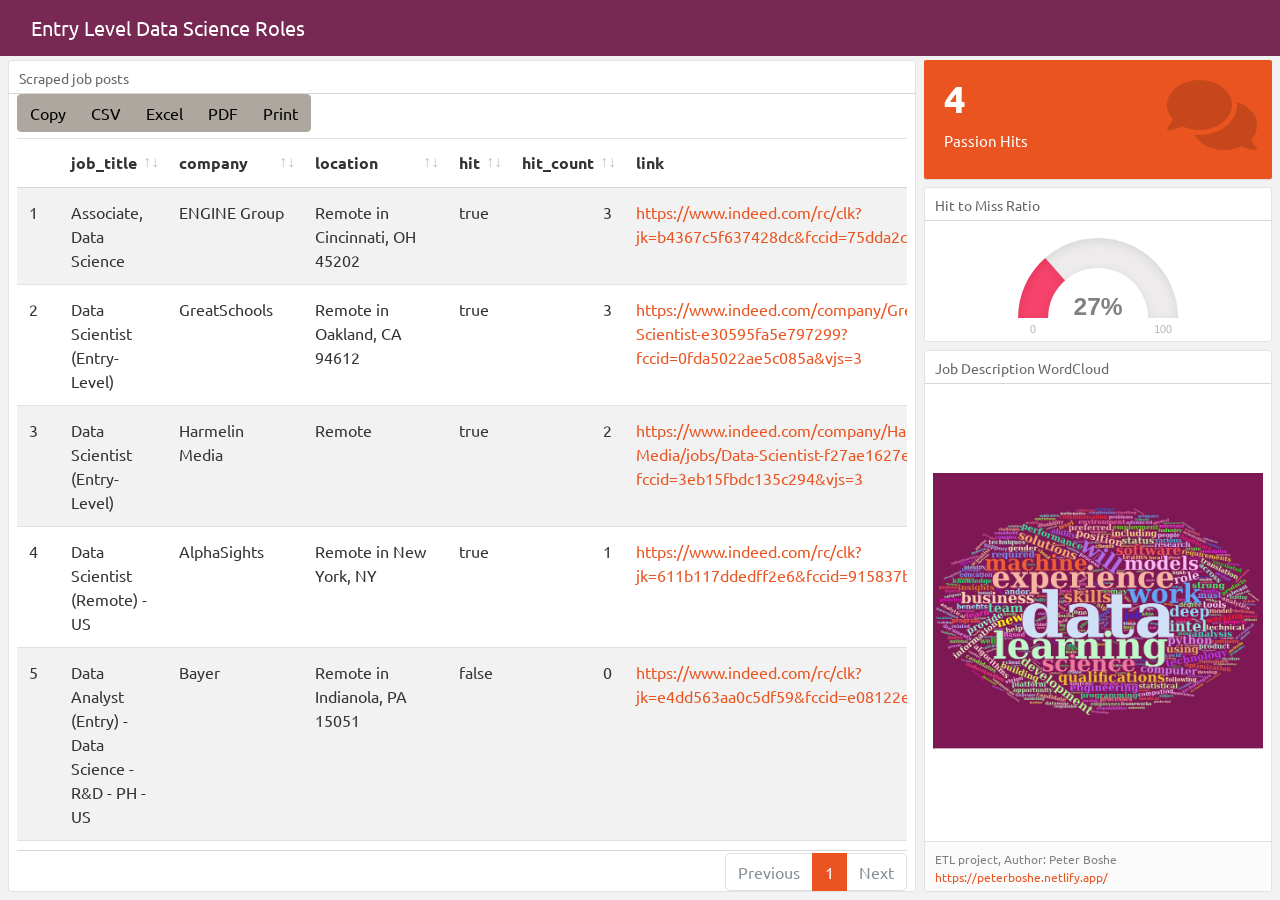
<file: docs/index.html>
<!DOCTYPE html>
<html xmlns="http://www.w3.org/1999/xhtml">
<head>

<meta charset="utf-8">
<meta http-equiv="Content-Type" content="text/html; charset=utf-8" />
<meta name="generator" content="pandoc" />



<title>Entry Level Data Science Roles</title>

<meta property="og:title" content="Entry Level Data Science Roles" />

<meta name='viewport' content='width=device-width, initial-scale=1.0, maximum-scale=1.0, user-scalable=no' />

<link rel="icon" href="data:image/x-icon;" type="image/x-icon">


<script type="text/javascript">
window.FlexDashboardComponents = [];
</script>

<script src="site_libs/header-attrs-2.14/header-attrs.js"></script>
<script src="site_libs/jquery-3.6.0/jquery-3.6.0.min.js"></script>
<meta name="viewport" content="width=device-width, initial-scale=1, shrink-to-fit=no" />
<link href="site_libs/bootstrap-4.6.0/bootstrap.min.css" rel="stylesheet" />
<script src="site_libs/bootstrap-4.6.0/bootstrap.bundle.min.js"></script>
<script src="site_libs/bs3compat-0.3.1/transition.js"></script>
<script src="site_libs/bs3compat-0.3.1/tabs.js"></script>
<script src="site_libs/bs3compat-0.3.1/bs3compat.js"></script>
<script src="site_libs/stickytableheaders-0.1.19/jquery.stickytableheaders.min.js"></script>
<script src="site_libs/htmlwidgets-1.5.4/htmlwidgets.js"></script>
<link href="site_libs/datatables-css-0.0.0/datatables-crosstalk.css" rel="stylesheet" />
<script src="site_libs/datatables-binding-0.22/datatables.js"></script>
<link href="site_libs/dt-core-bootstrap4-1.11.3/css/dataTables.bootstrap4.min.css" rel="stylesheet" />
<link href="site_libs/dt-core-bootstrap4-1.11.3/css/dataTables.bootstrap4.extra.css" rel="stylesheet" />
<script src="site_libs/dt-core-bootstrap4-1.11.3/js/jquery.dataTables.min.js"></script>
<script src="site_libs/dt-core-bootstrap4-1.11.3/js/dataTables.bootstrap4.min.js"></script>
<script src="site_libs/jszip-1.11.3/jszip.min.js"></script>
<script src="site_libs/pdfmake-1.11.3/pdfmake.js"></script>
<script src="site_libs/pdfmake-1.11.3/vfs_fonts.js"></script>
<link href="site_libs/dt-ext-buttons-bootstrap4-1.11.3/css/buttons.bootstrap4.min.css" rel="stylesheet" />
<script src="site_libs/dt-ext-buttons-bootstrap4-1.11.3/js/dataTables.buttons.min.js"></script>
<script src="site_libs/dt-ext-buttons-bootstrap4-1.11.3/js/buttons.html5.min.js"></script>
<script src="site_libs/dt-ext-buttons-bootstrap4-1.11.3/js/buttons.colVis.min.js"></script>
<script src="site_libs/dt-ext-buttons-bootstrap4-1.11.3/js/buttons.print.min.js"></script>
<script src="site_libs/dt-ext-buttons-bootstrap4-1.11.3/js/buttons.bootstrap4.min.js"></script>
<link href="site_libs/crosstalk-1.2.0/css/crosstalk.min.css" rel="stylesheet" />
<script src="site_libs/crosstalk-1.2.0/js/crosstalk.min.js"></script>
<link href="site_libs/font-awesome-5.1.0/css/all.css" rel="stylesheet" />
<link href="site_libs/font-awesome-5.1.0/css/v4-shims.css" rel="stylesheet" />
<script src="site_libs/raphael-2.1.4/raphael-2.1.4.min.js"></script>
<link href="site_libs/justgage-1.2.2.1/justgage.css" rel="stylesheet" />
<script src="site_libs/justgage-1.2.2.1/justgage.js"></script>
<script src="site_libs/gauge-binding-0.5.2/gauge.js"></script>
<style type="text/css">

/*
 Dashboard CSS from Keen IO Dashboards
 (https://github.com/keen/dashboards)
*/

body {
  background: #f2f2f2;
  padding: 60px 0 0 8px; /* padding-top overridden by theme */
}

body hr {
  border-color: #d7d7d7;
  margin: 10px 0;
}

.navbar-inverse .navbar-nav > li > a,
.navbar .navbar-brand {
  text-decoration: none;
}

.navbar-logo {
  margin-top: 1px;
}

.navbar-logo img {
  margin-right: 12px;
}

.navbar-author {
  margin-left: 10px;
  font-size: 15px;
}

.navbar .dropdown-menu .fa {
  min-width: 20px;
}

.navbar .dropdown-menu {
  min-width: 150px;
  max-height: 500px;
  overflow: auto;
}

.chart-wrapper,
.nav-tabs-custom,
.sbframe-commentary
{
  background: #fff;
  border: 1px solid #e2e2e2;
  border-radius: 3px;
  margin-bottom: 8px;
  margin-right: 8px;
}

.chart-title {
  border-bottom: 1px solid #d7d7d7;
  color: #666;
  font-size: 14px;
  font-weight: 300;
  padding: 7px 10px 4px;
}

.chart-wrapper .chart-title:empty {
  display: none;
}

.chart-wrapper .chart-stage {
  overflow: hidden;
  padding: 5px 10px;
  position: relative;
}

.chart-wrapper .chart-notes {
  background: #fbfbfb;
  border-top: 1px solid #e2e2e2;
  color: #808080;
  font-size: 12px;
  padding: 8px 10px 5px;
}

/*
 CSS for handling flexbox layout
*/

#dashboard-container {
  visibility: hidden;
}

.tab-content>.dashboard-page-wrapper.active {
  display: -webkit-box;
  display: -webkit-flex;
  display: -ms-flexbox;
  display: flex;
}

.dashboard-page-wrapper {
  display: -webkit-box;
  display: -webkit-flex;
  display: -ms-flexbox;
  display: flex;
  -webkit-box-orient: vertical;
  -webkit-box-direction: normal;
  -webkit-flex-direction: column;
      -ms-flex-direction: column;
          flex-direction: column;
}

.dashboard-row-orientation {
  display: -webkit-box;
  display: -webkit-flex;
  display: -ms-flexbox;
  display: flex;
  -webkit-box-orient: vertical;
  -webkit-box-direction: normal;
  -webkit-flex-direction: column;
      -ms-flex-direction: column;
          flex-direction: column;
}

.dashboard-row {
  display: -webkit-box;
  display: -webkit-flex;
  display: -ms-flexbox;
  display: flex;
  -webkit-box-orient: horizontal;
  -webkit-box-direction: normal;
  -webkit-flex-direction: row;
      -ms-flex-direction: row;
          flex-direction: row;
}

.dashboard-row-flex {
  -webkit-box-flex: 1;
  -webkit-flex: 1;
      -ms-flex: 1;
          flex: 1;
}

.dashboard-column-orientation {
  display: -webkit-box;
  display: -webkit-flex;
  display: -ms-flexbox;
  display: flex;
  -webkit-box-orient: horizontal;
  -webkit-box-direction: normal;
  -webkit-flex-direction: row;
      -ms-flex-direction: row;
          flex-direction: row;
}

.dashboard-column {
  -webkit-box-flex: 1;
  -webkit-flex: 1;
      -ms-flex: 1;
          flex: 1;
  display: -webkit-box;
  display: -webkit-flex;
  display: -ms-flexbox;
  display: flex;
  -webkit-box-orient: vertical;
  -webkit-box-direction: normal;
  -webkit-flex-direction: column;
      -ms-flex-direction: column;
          flex-direction: column;
}

.chart-wrapper-flex {
  -webkit-box-flex: 1;
  -webkit-flex: 1;
      -ms-flex: 1;
          flex: 1;
  display: -webkit-box;
  display: -webkit-flex;
  display: -ms-flexbox;
  display: flex;
  -webkit-box-orient: vertical;
  -webkit-box-direction: normal;
  -webkit-flex-direction: column;
      -ms-flex-direction: column;
          flex-direction: column;
}

.chart-stage-flex {
  -webkit-box-flex: 1;
  -webkit-flex: 1;
      -ms-flex: 1;
          flex: 1;
  position: relative;
}

.chart-shim {
  position: absolute;
  left: 8px; top: 8px; right: 8px; bottom: 8px;
}

.no-padding .chart-shim {
  left: 0; top: 0; right: 0; bottom: 0;
}

.flowing-content-shim {
  overflow: auto;
  left: 0; top: 0; right: 0; bottom: 0;
  padding-left: 8px;
  padding-right: 8px;
}

.flowing-content-container {
  padding-top: 8px;
  padding-bottom: 8px;
}

.chart-stage .table-bordered {
  border: none;
}

.chart-stage .table-bordered > tbody > tr > th,
.chart-stage .table-bordered > tfoot > tr > th,
.chart-stage .table-bordered > tbody > tr > td,
.chart-stage .table-bordered > tfoot > tr > td {
  border: none;
}

.chart-stage .table-bordered > tbody > tr > td {
  border-top: 1px solid #dddddd;
}

.chart-stage .table-bordered > thead > tr > th {
  border: none;
  border-bottom: 2px solid #dddddd;
}

.bootstrap-table table>thead {
  background-color: #fff;
}

.bootstrap-table table.data,
.bootstrap-table table.shiny-table {
  width: inherit !important;
}

.bootstrap-table table.data>tbody>tr>th,
.bootstrap-table table.shiny-table>tbody>tr>th {
  border-top: none;
  border-bottom: 2px solid #dddddd;
  padding: 5px;
}

.bootstrap-table .data td[align=right] {
  font-family: inherit;
}

.chart-wrapper form {
  padding-left: 5px;
  padding-right: 5px;
}

.shiny-input-container label {
  font-weight: normal;
}

.chart-stage .html-widget {
  width: 100% !important;
  height: 100% !important;
}

.chart-stage .html-widget-static-bound {
  width: 100% !important;
  height: 100% !important;
}

.chart-stage .shiny-bound-output {
  width: 100% !important;
  height: 100% !important;
}

/* Omit display of empty paragraphs */

.chart-shim>p:empty {
  display: none;
}

.chart-stage>p:empty {
  display: none;
}

/* Omit display of special knitr options div*/

.chart-stage .knitr-options {
  display: none;
}

/* Automatically resizing images */

.image-container {
  position: absolute;
  top: 0;
  left: 0;
  right: 0;
  bottom: 0;
  margin: 0;
}

.image-container img {
  opacity: 0;
  overflow: hidden;
}

/* Value box */

.value-box {
  border-radius: 2px;
  position: relative;
  display: block;
  margin-right: 8px;
  margin-bottom: 8px;
  box-shadow: 0 1px 1px rgba(0, 0, 0, 0.1);
}

.value-box > .inner {
  padding: 10px;
  padding-left: 20px;
  padding-right: 20px;
}

.value-box .value {
  font-size: 38px;
  font-weight: bold;
  margin: 0 0 3px 0;
  white-space: nowrap;
  padding: 0;
}

.value-box .caption {
  font-size: 15px;
}
.value-box .caption > small {
  display: block;
  font-size: 13px;
  margin-top: 5px;
}

.value-box .icon i {
  position: absolute;
  top: 15px;
  right: 15px;
  font-size: 80px;
  color: rgba(0, 0, 0, 0.15);
}

.linked-value:hover {
  cursor: pointer;
}

.value-box.linked-value:hover {
  box-shadow: 0 2px 2px rgba(0, 0, 0, 0.3);
}

/* STORYBOARD */

.storyboard-nav button {
  background: transparent;
  border: 0;
  opacity: .3;
  outline: none;
  padding: 0;
}

.storyboard-nav button:hover,
.storyboard-nav button:hover {
  opacity: .5;
}

.storyboard-nav button:disabled,
.storyboard-nav button:disabled {
  opacity: .1;
}

.storyboard-nav .sbnext,
.storyboard-nav .sbprev {
  float: left;
  width: 2%;
  height: 120px;
  font-size: 50px;
}

.storyboard-nav .sbprev {
  text-align: left;
  width: 2%;
}

.storyboard-nav .sbnext {
  float: right;
  text-align: right;
  margin-right: 8px;
}

.storyboard-nav .sbframelist {
  margin: 0 auto;
  width: 94%;
  height: 120px;
  overflow: hidden;
  text-shadow: none;
  margin-bottom: 8px;
}

.storyboard-nav .sbframelist ul {
  list-style: none;
  margin: 0;
  padding: 0;
  height: 100%;
}

.storyboard-nav .sbframelist ul li {
  float: left;
  width: 270px;
  height: 100%;
  padding: 10px 10px 10px 10px;
  margin-right: 8px;
  background: #fff;
  border: 1px solid #e2e2e2;
  border-radius: 3px;
  color: #3a3c47;
  text-align: left;
  font-size: 14px;
  cursor: pointer;
}

.storyboard-nav .sbframelist ul li:last-child {
  margin-right: 0px;
}

.storyboard-nav .sbframelist ul li.active {
  color: #fff;
  background: #B8B8B8;
}

.sbframe-commentary {
  width: 300px;
  background: #fbfbfb;
  font-size: 14px;
}

.sbframe-commentary ul {
  padding-left: 22px;
}

.sbframe.active {
  display: flex;
}

.sbframe:not(.active) {
  display: none;
}

/* NAV TABS */

.nav-tabs-custom > .nav-tabs {
  margin: 0;
  border-bottom: 1px solid #d7d7d7;
  color: #666;
  font-size: 14px;
  font-weight: 300;
  border-top-right-radius: 3px;
  border-top-left-radius: 3px;
}
.nav-tabs-custom > .nav-tabs > li {
  border-top: 3px solid transparent;
  margin-bottom: -1px;
  margin-right: 5px;
}
.nav-tabs-custom > .nav-tabs > li > a,
.nav-tabs-custom > .nav-tabs > li > a:active {
  color: #666;
  font-weight: 300;
  font-size: 14px;
  border-radius: 0;
  padding: 3px 10px 5px;
  text-transform: none;
}

.nav-tabs-custom > .nav-tabs > li:not(.active) > a {
  border-bottom-color: transparent;
}

.nav-tabs-custom > .nav-tabs > li > a.text-muted {
  color: #999;
}
.nav-tabs-custom > .nav-tabs > li > a,
.nav-tabs-custom > .nav-tabs > li > a:hover {
  background: transparent;
  margin: 0;
}
.nav-tabs-custom > .nav-tabs > li > a:hover {
  color: #999;
}
.nav-tabs-custom > .nav-tabs > li:not(.active) > a:hover,
.nav-tabs-custom > .nav-tabs > li:not(.active) > a:focus,
.nav-tabs-custom > .nav-tabs > li:not(.active) > a:active {
  border-color: transparent;
}
.nav-tabs-custom > .nav-tabs > li.active {
  border-top-color: #3c8dbc;
}
.nav-tabs-custom > .nav-tabs > li.active > a,
.nav-tabs-custom > .nav-tabs > li.active:hover > a {
  background-color: #fff;
  color: #666;
}
.nav-tabs-custom > .nav-tabs > li.active > a {
  border-top-color: transparent;
  border-left-color: #d7d7d7;
  border-right-color: #d7d7d7;
}
.nav-tabs-custom > .nav-tabs > li:first-of-type {
  margin-left: 0;
}
.nav-tabs-custom > .nav-tabs > li:first-of-type.active > a {
  border-left-color: transparent;
}
.nav-tabs-custom > .nav-tabs.pull-right {
  float: none !important;
}
.nav-tabs-custom > .nav-tabs.pull-right > li {
  float: right;
}
.nav-tabs-custom > .nav-tabs.pull-right > li:first-of-type {
  margin-right: 0;
}
.nav-tabs-custom > .nav-tabs.pull-right > li:first-of-type > a {
  border-left-width: 1px;
}
.nav-tabs-custom > .nav-tabs.pull-right > li:first-of-type.active > a {
  border-left-color: #d7d7d7;
  border-right-color: transparent;
}
.nav-tabs-custom > .nav-tabs > li.header {
  line-height: 35px;
  padding: 0 10px;
  font-size: 20px;
  color: #666;
}
.nav-tabs-custom > .nav-tabs > li.header > .fa,
.nav-tabs-custom > .nav-tabs > li.header > .glyphicon,
.nav-tabs-custom > .nav-tabs > li.header > .ion {
  margin-right: 5px;
}
.nav-tabs-custom > .tab-content {
  background: #fff;
  padding: 0;
  border-bottom-right-radius: 3px;
  border-bottom-left-radius: 3px;
  display: -webkit-box;
  display: -webkit-flex;
  display: -ms-flexbox;
  display: flex;
}

.nav-tabs-custom > .tab-content > .chart-wrapper {
  background: #fff;
  border: none;
  margin: 0;
}


.nav-tabs-custom > .tab-content > .active {
  display: -webkit-box;
  display: -webkit-flex;
  display: -ms-flexbox;
  display: flex;
}

.nav-tabs-custom .dropdown.open > a:active,
.nav-tabs-custom .dropdown.open > a:focus {
  background: transparent;
  color: #999;
}


@media (max-width: 767px) {
  .value-box {
    text-align: center;
    margin-right: 8px;
  }
  .value-box .icon {
    display: none;
  }
}

/* Fixed position sidebar */

.section.sidebar {
  position: fixed;
  top: 51px; /* overridden by theme */
  left: 0;
  bottom: 0;
  border-right: 1px solid #e2e2e2;
  background-color: white; /* overridden by theme */
  padding-left: 10px;
  padding-right: 10px;
  visibility: hidden;
  overflow: auto;
}

.section.sidebar form p:first-child {
  margin-top: 10px;
}

/* Embedded source code */

#flexdashboard-source-code {
  display: none;
}

.featherlight-content #flexdashboard-source-code {
  display: inline-block;
}

.featherlight-content {
  width: 80%;
  max-width: 800px;
  padding: 0 !important;
  border-bottom: none !important;
}

.featherlight:last-of-type {
  background: rgba(0, 0, 0, 0.7);
}

.featherlight-inner {
  width: 100%;
}

.featherlight-content pre {
  margin: 0;
  border: 0;
  background: #fff;
  font-size: 12px;
}

.unselectable {
  -ms-user-select: none;
  -webkit-user-select: none;
  -khtml-user-select: none;
  -moz-user-select: -moz-none;
  -o-user-select: none;
  user-select: none;
}

#flexdashboard-source-code code {
  -ms-user-select: text;
  -webkit-user-select: text;
  -khtml-user-select: text;
  -moz-user-select: text;
  -o-user-select: text;
  user-select: text;
}

/* DataTables Tweaks */

.dataTables_filter input[type="search"] {
  -webkit-appearance: searchfield;
  outline: none;
}

.dataTables_wrapper.no-footer
.dataTables_info {
  padding-top: 0;
}


table.dataTable thead th {
  border-bottom: 1px solid #d7d7d7;
}

.dataTables_wrapper.no-footer .dataTables_scrollBody {
  border-bottom: 1px solid #d7d7d7;
}

/* Mobile phone only CSS */

.desktop-layout div.section.mobile {
  display: none;
}

.mobile-layout div.section.no-mobile {
  display: none;
}

.mobile-figure {
  display: none;
}



@media only screen and (min-width: 768px) {
html, body {
  height: 100%;
}

#dashboard-container {
  height: 100%;
}
}
</style>



</head>

<body>

<div class="navbar navbar-inverse navbar-fixed-top" role="navigation">
<div class="container-fluid">
<div class="navbar-header">

<button id="navbar-button" type="button" class="navbar-toggle collapsed" data-toggle="collapse" data-target="#navbar">
<span class="icon-bar"></span>
<span class="icon-bar"></span>
<span class="icon-bar"></span>
</button>

<span class="navbar-logo pull-left">
  
</span>
<span class="navbar-brand">
  Entry Level Data Science Roles
  <span class="navbar-author">
        </span>
</span>

</div>
<div id="navbar" class="navbar-collapse collapse">
<ul class="nav navbar-nav navbar-left">
</ul>
<ul class="nav navbar-nav navbar-right">
</ul>
</div><!--/.nav-collapse-->
</div><!--/.container-->
</div><!--/.navbar-->

<script type="text/javascript">


var FlexDashboard = (function () {

  // initialize options
  var _options = {};

  var FlexDashboard = function() {

    // default options
    _options = $.extend(_options, {
      theme: "cosmo",
      fillPage: false,
      orientation: 'columns',
      storyboard: false,
      defaultFigWidth: 576,
      defaultFigHeight: 461,
      defaultFigWidthMobile: 360,
      defaultFigHeightMobile: 461,
      isMobile: false,
      isPortrait: false,
      resize_reload: true
    });
  };

  function init(options) {

    // extend default options
    $.extend(true, _options, options);

    // add ids to sections that don't have them (pandoc won't assign ids
    // to e.g. sections with titles consisting of only chinese characters)
    var nextId = 1;
    $('.level1:not([id]),.level2:not([id]),.level3:not([id])').each(function() {
      $(this).attr('id', 'dashboard-' + nextId++);
    });

    // find navbar items
    var navbarItems = $('#flexdashboard-navbar');
    if (navbarItems.length)
      navbarItems = JSON.parse(navbarItems.html());
    addNavbarItems(navbarItems);

    // find the main dashboard container
    var dashboardContainer = $('#dashboard-container');

    // resolve mobile classes
    resolveMobileClasses(dashboardContainer);

    // one time global initialization for components
    componentsInit(dashboardContainer);

    // look for a global sidebar
    var globalSidebar = dashboardContainer.find(".section.level1.sidebar");
    if (globalSidebar.length > 0) {

      // global layout for fullscreen displays
      if (!isMobilePhone()) {

         // hoist it up to the top level
         globalSidebar.insertBefore(dashboardContainer);

         // lay it out (set width/positions)
         layoutSidebar(globalSidebar, dashboardContainer);

      // tuck sidebar into first page for mobile phones
      } else {

        // convert it into a level3 section
        globalSidebar.removeClass('sidebar');
        globalSidebar.removeClass('level1');
        globalSidebar.addClass('level3');
        var h1 = globalSidebar.children('h1');
        var h3 = $('<h3></h3>');
        h3.append(h1.contents());
        h3.insertBefore(h1);
        h1.detach();

        // move it into the first page
        var page = dashboardContainer.find('.section.level1').first();
        if (page.length > 0)
          page.prepend(globalSidebar);
      }
    }

    // look for pages to layout
    var pages = $('div.section.level1');
    if (pages.length > 0) {

        // find the navbar and collapse on clicked
        var navbar = $('#navbar');
        navbar.on("click", "a[data-toggle!=dropdown]", null, function () {
           navbar.collapse('hide');
        });

        // envelop the dashboard container in a tab content div
        dashboardContainer.wrapInner('<div class="tab-content"></div>');

        pages.each(function(index) {

          // lay it out
          layoutDashboardPage($(this));

          // add it to the navbar
          addToNavbar($(this), index === 0);

        });

    } else {

      // remove the navbar and navbar button if we don't
      // have any navbuttons
      if (navbarItems.length === 0) {
        $('#navbar').remove();
        $('#navbar-button').remove();
      }

      // add the storyboard class if requested
      if (_options.storyboard)
        dashboardContainer.addClass('storyboard');

      // layout the entire page
      layoutDashboardPage(dashboardContainer);
    }

    // if we are in shiny we need to trigger a window resize event to
    // force correct layout of shiny-bound-output elements
    if (isShinyDoc())
      $(window).trigger('resize');

    // make main components visible
    $('.section.sidebar').css('visibility', 'visible');
    dashboardContainer.css('visibility', 'visible');

    // handle location hash
    handleLocationHash();

    // intialize prism highlighting
    initPrismHighlighting();

    // record mobile and orientation state then register a handler
    // to refresh if resize_reload is set to true and it changes
    _options.isMobile = isMobilePhone();
    _options.isPortrait = isPortrait();
    if (_options.resize_reload) {
      $(window).on('resize', function() {
        if (_options.isMobile !== isMobilePhone() ||
            _options.isPortrait !== isPortrait()) {
          window.location.reload();
        }
      });
    } else {
      // if in desktop mode and resizing to mobile, make sure the heights are 100%
      // This enforces what `fillpage.css` does for "wider" pages.
      // Since we are not reloading once the page becomes small, we need to force the height to 100%
      // This is a new situation introduced when `_options.resize_reload` is `false`
      if (! _options.isMobile) {
        // only add if `fillpage.css` was added in the first place
        if (_options.fillPage) {
          // fillpage.css
          $("html,body,#dashboard").css("height", "100%");
        }
      }
    }
    // trigger layoutcomplete event
    dashboardContainer.trigger('flexdashboard:layoutcomplete');
  }

  function resolveMobileClasses(dashboardContainer) {
     // add top level layout class
    dashboardContainer.addClass(isMobilePhone() ? 'mobile-layout' :
                                                  'desktop-layout');

    // look for .mobile sections and add .no-mobile to their peers
    var mobileSections = $('.section.mobile');
    mobileSections.each(function() {
       var id = $(this).attr('id');
       var nomobileId = id.replace(/-\d+$/, '');
       $('#' + nomobileId).addClass('no-mobile');
    });
  }

  function addNavbarItems(navbarItems) {

    var navbarLeft = $('ul.navbar-left');
    var navbarRight = $('ul.navbar-right');

    for (var i = 0; i<navbarItems.length; i++) {

      // get the item
      var item = navbarItems[i];

      // determine the container
      var container = null;
      if (item.align === "left")
        container = navbarLeft;
      else
        container = navbarRight;

      // navbar menu if we have multiple items
      if (item.items) {
        var menu = navbarMenu(null, item.icon, item.title, container);
        for (var j = 0; j<item.items.length; j++) {
          var subItem = item.items[j];
          var li = $('<li></li>');
          li.append(navbarLink(subItem.icon, subItem.title, subItem.href, subItem.target));
          menu.append(li);
        }
      } else {
        var li = $('<li></li>');
        li.append(navbarLink(item.icon, item.title, item.href, item.target));
        container.append(li);
      }
    }
  }

  // create or get a reference to an existing dropdown menu
  function navbarMenu(id, icon, title, container) {
    var existingMenu = [];
    if (id)
      existingMenu = container.children('#' + id);
    if (existingMenu.length > 0) {
      return existingMenu.children('ul');
    } else {
      var li = $('<li></li>');
      if (id)
        li.attr('id', id);
      li.addClass('dropdown');
      // auto add "Share" title on mobile if necessary
      if (!title && icon && (icon === "fa-share-alt") && isMobilePhone())
        title = "Share";
      if (title) {
        title = title + ' <span class="caret"></span>';
      }
      var a = navbarLink(icon, title, "#");
      a.addClass('dropdown-toggle');
      a.attr('data-toggle', 'dropdown');
      a.attr('role', 'button');
      a.attr('aria-expanded', 'false');
      li.append(a);
      var ul = $('<ul class="dropdown-menu"></ul>');
      ul.attr('role', 'menu');
      li.append(ul);
      container.append(li);
      return ul;
    }
  }

  function addToNavbar(page, active) {

    // capture the id and data-icon attribute (if any)
    var id = page.attr('id');
    var icon = page.attr('data-icon');
    var navmenu = page.attr('data-navmenu');

    // get hidden state (transfer this to navbar)
    var hidden = page.hasClass('hidden');
    page.removeClass('hidden');

    // sanitize the id for use with bootstrap tabs
    id = id.replace(/[.\/?&!#<>]/g, '').replace(/\s/g, '_');
    page.attr('id', id);

    // get the wrapper
    var wrapper = page.closest('.dashboard-page-wrapper');

    // move the id to the wrapper
    page.removeAttr('id');
    wrapper.attr('id', id);

    // add the tab-pane class to the wrapper
    wrapper.addClass('tab-pane');
    if (active)
      wrapper.addClass('active');

    // get a reference to the h1, discover its inner contens, then detach it
    var h1 = wrapper.find('h1').first();
    var title = h1.contents();
    h1.detach();

    // create a navbar item
    var li = $('<li></li>');
    var a = navbarLink(icon, title, '#' + id);
    a.attr('data-toggle', 'tab');
    li.append(a);

    // add it to the navbar (or navbar menu if specified)
    var container = $('ul.navbar-left');
    if (navmenu) {
      var menuId = navmenu.replace(/\s+/g, '');
      var menu = navbarMenu(menuId, null, navmenu, container);
      menu.append(li);
    } else {
      container.append(li);
    }

    // hide it if requested
    if (hidden)
      li.addClass('hidden');
  }

  function navbarLink(icon, title, href, target) {

    var a = $('<a></a>');
    if (icon) {

      // get the name of the icon set and icon
      var dashPos = icon.indexOf("-");
      var iconSet = null;
      var iconSplit = icon.split(" ");
      if (iconSplit.length > 1) {
        iconSet = iconSplit[0];
        icon = iconSplit.slice(1).join(" ");
      } else {
        iconSet = icon.substring(0, dashPos);
      }
      var iconName = icon.substring(dashPos + 1);

      // create the icon
      var iconElement = $('<span class="' + iconSet + ' ' + icon + '"></span>');
      if (title)
        iconElement.css('margin-right', '7px');
      a.append(iconElement);
      // if href is null see if we can auto-generate based on icon (e.g. social)
      if (!href)
        maybeGenerateLinkFromIcon(iconName, a);
    }
    if (title)
      a.append(title);

    // add the href.
    if (href) {
      if (href === "source_embed") {
        a.attr('href', '#');
        a.attr('data-featherlight', "#flexdashboard-source-code");
        a.featherlight({
            beforeOpen: function(event){
              $('body').addClass('unselectable');
            },
            afterClose: function(event){
              $('body').removeClass('unselectable');
            }
        });
      } else {
        a.attr('href', href);
      }
    }

    // add the arget
    if (target)
      a.attr('target', target);

    return a;
  }

  // auto generate a link from an icon name (e.g. twitter) when possible
  function maybeGenerateLinkFromIcon(iconName, a) {

     var serviceLinks = {
      "twitter": "https://twitter.com/share?text=" + encodeURIComponent(document.title) + "&url="+encodeURIComponent(location.href),
      "facebook": "https://www.facebook.com/sharer/sharer.php?s=100&p[url]="+encodeURIComponent(location.href),
      "google-plus": "https://plus.google.com/share?url="+encodeURIComponent(location.href),
      "linkedin": "https://www.linkedin.com/shareArticle?mini=true&url="+encodeURIComponent(location.href) + "&title=" + encodeURIComponent(document.title),
      "pinterest": "https://pinterest.com/pin/create/link/?url="+encodeURIComponent(location.href) + "&description=" + encodeURIComponent(document.title)
    };

    var makeSocialLink = function(a, href) {
      a.attr('href', '#');
      a.on('click', function(e) {
        e.preventDefault();
        window.open(href);
      });
    };

    $.each(serviceLinks, function(key, value) {
      if (iconName.indexOf(key) !== -1)
        makeSocialLink(a, value);
    });
  }

  // layout a dashboard page
  function layoutDashboardPage(page) {

    // use a page wrapper so that free form content above the
    // dashboard appears at the top rather than the side (as it
    // would without the wrapper in a column orientation)
    var wrapper = $('<div class="dashboard-page-wrapper"></div>');
    page.wrap(wrapper);

    // if there are no level2 or level3 headers synthesize a level3
    // header to contain the (e.g. frame it, scroll container, etc.)
    var headers = page.find('h2,h3');
    if (headers.length === 0)
      page.wrapInner('<div class="section level3"></div>');

    // hoist up any content before level 2 or level 3 headers
    var children = page.children();
    children.each(function(index) {
      if ($(this).hasClass('level2') || $(this).hasClass('level3'))
        return false;
      $(this).insertBefore(page);
    });

    // determine orientation and fillPage behavior for distinct media
    var orientation, fillPage, storyboard;

    // media: mobile phone
    if (isMobilePhone()) {

      // if there is a sidebar we need to ensure it's content
      // is properly framed as an h3
      var sidebar = page.find('.section.sidebar');
      sidebar.removeClass('sidebar');
      sidebar.wrapInner('<div class="section level3"></div>');
      var h2 = sidebar.find('h2');
      var h3 = $('<h3></h3>');
      h3.append(h2.contents());
      h3.insertBefore(h2);
      h2.detach();

      // wipeout h2 elements then enclose them in a single h2
      var level2 = page.find('div.section.level2');
      level2.each(function() {
        level2.children('h2').remove();
        level2.children().unwrap();
      });
      page.wrapInner('<div class="section level2"></div>');

      // substitute mobile images
      if (isPortrait()) {
        var mobileFigures = $('img.mobile-figure');
        mobileFigures.each(function() {
          // get the src (might be base64 encoded)
          var src = $(this).attr('src');

          // find it's peer
          var id = $(this).attr('data-mobile-figure-id');
          var img = $('img[data-figure-id=' + id + "]");
          img.attr('src', src)
             .attr('width', _options.defaultFigWidthMobile)
             .attr('height', _options.defaultFigHeightMobile);
        });
      }

      // hoist storyboard commentary into it's own section
      if (page.hasClass('storyboard')) {
        var commentaryHR = page.find('div.section.level3 hr');
        commentaryHR.each(function() {
          var commentary = $(this).nextAll().detach();
          var commentarySection = $('<div class="section level3"></div>');
          commentarySection.append(commentary);
          commentarySection.insertAfter($(this).closest('div.section.level3'));
          $(this).remove();
        });
      }

      // force a non full screen layout by columns
      orientation = _options.orientation = 'columns';
      fillPage = _options.fillPage = false;
      storyboard = _options.storyboard = false;

    // media: desktop
    } else {

      // determine orientation
      orientation = page.attr('data-orientation');
      if (orientation !== 'rows' && orientation != 'columns')
        orientation = _options.orientation;

      // determine storyboard mode
      storyboard = page.hasClass('storyboard');

      // fillPage based on options (force for storyboard)
      fillPage = _options.fillPage || storyboard;

      // handle sidebar
      var sidebar = page.find('.section.level2.sidebar');
      if (sidebar.length > 0)
        layoutSidebar(sidebar, page);
    }

    // give it and it's parent divs height: 100% if we are in fillPage mode
    if (fillPage) {
      page.addClass('vertical-layout-fill');
      page.css('height', '100%');
      page.parents('div').css('height', '100%');
    } else {
      page.addClass('vertical-layout-scroll');
    }

    // perform the layout
    if (storyboard)
      layoutPageAsStoryboard(page);
    else if (orientation === 'rows')
      layoutPageByRows(page, fillPage);
    else if (orientation === 'columns')
      layoutPageByColumns(page, fillPage);
  }

  function layoutSidebar(sidebar, content) {

    // get it out of the header hierarchy
    sidebar = sidebar.first();
    if (sidebar.hasClass('level1')) {
      sidebar.removeClass('level1');
      sidebar.children('h1').remove();
    } else if (sidebar.hasClass('level2')) {
      sidebar.removeClass('level2');
      sidebar.children('h2').remove();
    }

    // determine width
    var sidebarWidth = isTablet() ? 220 : 250;
    var dataWidth = parseInt(sidebar.attr('data-width'));
    if (dataWidth)
      sidebarWidth = dataWidth;

    // set the width and shift the page right to accomodate the sidebar
    sidebar.css('width', sidebarWidth + 'px');
    content.css('padding-left', sidebarWidth + 'px');

    // wrap it's contents in a form
    sidebar.wrapInner($('<form></form>'));
  }

  function layoutPageAsStoryboard(page) {

    // create storyboard navigation
    var nav = $('<div class="storyboard-nav"></div>');

    // add navigation buttons
    var prev = $('<button class="sbprev"><i class="fa fa-angle-left"></i></button>');
    nav.append(prev);
    var next= $('<button class="sbnext"><i class="fa fa-angle-right"></i></button>');
    nav.append(next);

    // add navigation frame
    var frameList = $('<div class="sbframelist"></div>');
    nav.append(frameList);
    var ul = $('<ul></ul>');
    frameList.append(ul);

     // find all the level3 sections (those are the storyboard frames)
    var frames = page.find('div.section.level3');
    frames.each(function() {

      // mark it
      $(this).addClass('sbframe');

      // divide it into chart content and (optional) commentary
      $(this).addClass('dashboard-column-orientation');

      // stuff the chart into it's own div w/ flex
      $(this).wrapInner('<div class="sbframe-component"></div>');
      setFlex($(this), 1);
      var frame = $(this).children('.sbframe-component');

      // extract the title from the h3
      var li = $('<li></li>');
      var h3 = frame.children('h3');
      li.append(h3.contents());
      h3.detach();
      ul.append(li);

      // extract commentary
      var hr = frame.children('hr');
      if (hr.length) {
        var commentary = hr.nextAll().detach();
        hr.remove();
        var commentaryFrame = $('<div class="sbframe-commentary"></div>');
        commentaryFrame.addClass('flowing-content-shim');
        commentaryFrame.addClass('flowing-content-container');
        commentaryFrame.append(commentary);
        $(this).append(commentaryFrame);

        // look for a data-commentary-width attribute
        var commentaryWidth = $(this).attr('data-commentary-width');
        if (commentaryWidth)
          commentaryFrame.css('width', commentaryWidth + 'px');
      }

      // layout the chart (force flex)
      var result = layoutChart(frame, true);

      // ice the notes if there are none
      if (!result.notes)
        frame.find('.chart-notes').remove();

      // set flex on chart
      setFlex(frame, 1);
    });

    // create a div to hold all the frames
    var frameContent = $('<div class="sbframe-content"></div>');
    frameContent.addClass('dashboard-row-orientation');
    frameContent.append(frames.detach());

    // row orientation to stack nav and frame content
    page.addClass('dashboard-row-orientation');
    page.append(nav);
    page.append(frameContent);
    setFlex(frameContent, 1);

    // initialize sly
    var sly = new Sly(frameList, {
    		horizontal: true,
    		itemNav: 'basic',
    		smart: true,
    		activateOn: 'click',
    		startAt: 0,
    		scrollBy: 1,
    		activatePageOn: 'click',
    		speed: 200,
    		moveBy: 600,
    		dragHandle: true,
    		dynamicHandle: true,
    		clickBar: true,
    		keyboardNavBy: 'items',
    		next: next,
    		prev: prev
    	}).init();

    // make first frame active
    frames.removeClass('active');
    frames.first().addClass('active');

    // subscribe to frame changed events
    sly.on('active', function (eventName, itemIndex) {
      frames.removeClass('active');
      frames.eq(itemIndex).addClass('active')
                          .trigger('shown');
    });
  }

  function layoutPageByRows(page, fillPage) {

    // row orientation
    page.addClass('dashboard-row-orientation');

    // find all the level2 sections (those are the rows)
    var rows = page.find('div.section.level2');

    // if there are no level2 sections then treat the
    // entire page as if it's a level 2 section
    if (rows.length === 0) {
      page.wrapInner('<div class="section level2"></div>');
      rows = page.find('div.section.level2');
    }

    rows.each(function () {

      // flags
      var haveNotes = false;
      var haveFlexHeight = true;

      // remove the h2
      $(this).children('h2').remove();

      // check for a tabset
      var isTabset = $(this).hasClass('tabset');
      if (isTabset)
        layoutTabset($(this));

      // give it row layout semantics if it's not a tabset
      if (!isTabset)
        $(this).addClass('dashboard-row');

      // find all of the level 3 subheads
      var columns = $(this).find('div.section.level3');

      // determine figureSizes sizes
      var figureSizes = chartFigureSizes(columns);

      // fixup the columns
      columns.each(function(index) {

        // layout the chart (force flex if we are in a tabset)
        var result = layoutChart($(this), isTabset);

        // update flexHeight state
        if (!result.flex)
          haveFlexHeight = false;

        // update state
        if (result.notes)
          haveNotes = true;

        // set the column flex based on the figure width
        // (value boxes will just get the default figure width)
        var chartWidth = figureSizes[index].width;
        setFlex($(this), chartWidth + ' ' + chartWidth + ' 0px');

      });

      // remove empty chart note divs
      if (isTabset)
        $(this).find('.chart-notes').filter(function() {
            return $(this).html() === "&nbsp;";
        }).remove();
      if (!haveNotes)
        $(this).find('.chart-notes').remove();

       // make it a flexbox row
      if (haveFlexHeight)
        $(this).addClass('dashboard-row-flex');

      // now we can set the height on all the wrappers (based on maximum
      // figure height + room for title and notes, or data-height on the
      // container if specified). However, don't do this if there is
      // no flex on any of the constituent columns
      var flexHeight = null;
      var dataHeight = parseInt($(this).attr('data-height'));
      if (dataHeight)
        flexHeight = adjustedHeight(dataHeight, columns.first());
      else if (haveFlexHeight)
        flexHeight = maxChartHeight(figureSizes, columns);
      if (flexHeight) {
        if (fillPage)
          setFlex($(this), flexHeight + ' ' + flexHeight + ' 0px');
        else {
          $(this).css('height', flexHeight + 'px');
          setFlex($(this), '0 0 ' + flexHeight + 'px');
        }
      }

    });
  }

  function layoutPageByColumns(page, fillPage) {

    // column orientation
    page.addClass('dashboard-column-orientation');

    // find all the level2 sections (those are the columns)
    var columns = page.find('div.section.level2');

    // if there are no level2 sections then treat the
    // entire page as if it's a level 2 section
    if (columns.length === 0) {
      page.wrapInner('<div class="section level2"></div>');
      columns = page.find('div.section.level2');
    }

    // layout each column
    columns.each(function (index) {

      // remove the h2
      $(this).children('h2').remove();

      // make it a flexbox column
      $(this).addClass('dashboard-column');

      // check for a tabset
      var isTabset = $(this).hasClass('tabset');
      if (isTabset)
        layoutTabset($(this));

      // find all the h3 elements
      var rows = $(this).find('div.section.level3');

      // get the figure sizes for the rows
      var figureSizes = chartFigureSizes(rows);

      // column flex is the max row width (or data-width if specified)
      var flexWidth;
      var dataWidth = parseInt($(this).attr('data-width'));
      if (dataWidth)
        flexWidth = dataWidth;
      else
        flexWidth = maxChartWidth(figureSizes);
      setFlex($(this), flexWidth + ' ' + flexWidth + ' 0px');

      // layout each chart
      rows.each(function(index) {

        // perform the layout
        var result = layoutChart($(this), false);

        // ice the notes if there are none
        if (!result.notes)
          $(this).find('.chart-notes').remove();

        // set flex height based on figHeight, then adjust
        if (result.flex) {
          var chartHeight = figureSizes[index].height;
          chartHeight = adjustedHeight(chartHeight, $(this));
          if (fillPage)
            setFlex($(this), chartHeight + ' ' + chartHeight + ' 0px');
          else {
            $(this).css('height', chartHeight + 'px');
            setFlex($(this), chartHeight + ' ' + chartHeight + ' ' + chartHeight + 'px');
          }
        }
      });
    });
  }

  function chartFigureSizes(charts) {

    // sizes
    var figureSizes = new Array(charts.length);

    // check each chart
    charts.each(function(index) {

      // start with default
      figureSizes[index] = {
        width: _options.defaultFigWidth,
        height: _options.defaultFigHeight
      };

      // look for data-height or data-width then knit options
      var dataWidth = parseInt($(this).attr('data-width'));
      var dataHeight = parseInt($(this).attr('data-height'));
      var knitrOptions = $(this).find('.knitr-options:first');
      var knitrWidth, knitrHeight;
      if (knitrOptions) {
        knitrWidth = parseInt(knitrOptions.attr('data-fig-width'));
        knitrHeight =  parseInt(knitrOptions.attr('data-fig-height'));
      }

      // width
      if (dataWidth)
        figureSizes[index].width = dataWidth;
      else if (knitrWidth)
        figureSizes[index].width = knitrWidth;

      // height
      if (dataHeight)
        figureSizes[index].height = dataHeight;
      else if (knitrHeight)
        figureSizes[index].height = knitrHeight;
    });

    // return sizes
    return figureSizes;
  }

  function maxChartHeight(figureSizes, charts) {

    // first compute the maximum height
    var maxHeight = _options.defaultFigHeight;
    for (var i = 0; i<figureSizes.length; i++)
      if (figureSizes[i].height > maxHeight)
        maxHeight = figureSizes[i].height;

    // now add offests for chart title and chart notes
    if (charts.length)
      maxHeight = adjustedHeight(maxHeight, charts.first());

    return maxHeight;
  }

  function adjustedHeight(height, chart) {
    if (chart.length > 0) {
      var chartTitle = chart.find('.chart-title');
      if (chartTitle.length)
        height += chartTitle.first().outerHeight();
      var chartNotes = chart.find('.chart-notes');
      if (chartNotes.length)
        height += chartNotes.first().outerHeight();
    }
    return height;
  }

  function maxChartWidth(figureSizes) {
    var maxWidth = _options.defaultFigWidth;
    for (var i = 0; i<figureSizes.length; i++)
      if (figureSizes[i].width > maxWidth)
        maxWidth = figureSizes[i].width;
    return maxWidth;
  }

  // layout a chart
  function layoutChart(chart, forceFlex) {

    // state to return
    var result = {
      notes: false,
      flex: false
    };

    // extract the title
    var title = extractTitle(chart);

    // find components that apply to this container
    var components = componentsFind(chart);

    // if it's a custom component then call it and return
    var customComponents = componentsCustom(components);
    if (customComponents.length) {
      componentsLayout(customComponents, title, chart);
      result.notes = false;
      result.flex = forceFlex || componentsFlex(customComponents);
      return result;
    }

    // put all the content in a chart wrapper div
    chart.addClass('chart-wrapper');
    chart.wrapInner('<div class="chart-stage"></div>');
    var chartContent = chart.children('.chart-stage');

    // flex the content if appropriate
    result.flex = forceFlex || componentsFlex(components);
    if (result.flex) {
      // add flex classes
      chart.addClass('chart-wrapper-flex');
      chartContent.addClass('chart-stage-flex');

      // additional shim to break out of flexbox sizing
      chartContent.wrapInner('<div class="chart-shim"></div>');
      chartContent = chartContent.children('.chart-shim');
    }

    // set custom data-padding attribute
    var pad = chart.attr('data-padding');
    if (pad) {
      if (pad === "0")
        chart.addClass('no-padding');
      else {
        pad = pad + 'px';
        chartContent.css('left', pad)
                    .css('top', pad)
                    .css('right', pad)
                    .css('bottom', pad)
      }
    }

    // call compoents
    componentsLayout(components, title, chartContent);

    // also activate components on shiny output
    findShinyOutput(chartContent).on('shiny:value',
      function(event) {
        var element = $(event.target);
        setTimeout(function() {

          // see if we opted out of flex based on our output (for shiny
          // we can't tell what type of output we have until after the
          // value is bound)
          var components = componentsFind(element);
          var flex = forceFlex || componentsFlex(components);
          if (!flex) {
            chart.css('height', "");
            setFlex(chart, "");
            chart.removeClass('chart-wrapper-flex');
            chartContent.removeClass('chart-stage-flex');
            chartContent.children().unwrap();
          }

          // perform layout
          componentsLayout(components, title, element.parent());
        }, 10);
      });

    // add the title
    var chartTitle = $('<div class="chart-title"></div>');
    chartTitle.append(title);
    chart.prepend(chartTitle);

    // add the notes section
    var chartNotes = $('<div class="chart-notes"></div>');
    chartNotes.html('&nbsp;');
    chart.append(chartNotes);

    // attempt to extract notes if we have a component
    if (components.length)
      result.notes = extractChartNotes(chartContent, chartNotes);

    // return result
    return result;
  }

  // build a tabset from a section div with the .tabset class
  function layoutTabset(tabset) {

    // check for fade option
    var fade = tabset.hasClass("tabset-fade");
    var navClass = "nav-tabs";

    // determine the heading level of the tabset and tabs
    var match = tabset.attr('class').match(/level(\d) /);
    if (match === null)
      return;
    var tabsetLevel = Number(match[1]);
    var tabLevel = tabsetLevel + 1;

    // find all subheadings immediately below
    var tabs = tabset.find("div.section.level" + tabLevel);
    if (!tabs.length)
      return;

    // create tablist and tab-content elements
    var tabList = $('<ul class="nav ' + navClass + '" role="tablist"></ul>');
    $(tabs[0]).before(tabList);
    var tabContent = $('<div class="tab-content"></div>');
    $(tabs[0]).before(tabContent);

    // build the tabset
    tabs.each(function(i) {

      // get the tab div
      var tab = $(tabs[i]);

      // get the id then sanitize it for use with bootstrap tabs
      var id = tab.attr('id');

      // sanitize the id for use with bootstrap tabs
      id = id.replace(/[.\/?&!#<>]/g, '').replace(/\s/g, '_');
      tab.attr('id', id);

      // get the heading element within it and grab it's text
      var heading = tab.find('h' + tabLevel + ':first');
      var headingDom = heading.contents();

      // build and append the tab list item
      var a = $('<a role="tab" data-toggle="tab"></a>');
      a.append(headingDom);
      a.attr('href', '#' + id);
      a.attr('aria-controls', id);
      var li = $('<li role="presentation"></li>');
      li.append(a);
      if (i === 0)
        li.attr('class', 'active');
      tabList.append(li);

      // set it's attributes
      tab.attr('role', 'tabpanel');
      tab.addClass('tab-pane');
      tab.addClass('tabbed-pane');
      tab.addClass('no-title');
      if (fade)
        tab.addClass('fade');
      if (i === 0) {
        tab.addClass('active');
        if (fade)
          tab.addClass('in');
      }

      // move it into the tab content div
      tab.detach().appendTo(tabContent);
    });

    // add nav-tabs-custom
    tabset.addClass('nav-tabs-custom');

    // internal layout is dashboard-column with tab-content flexing
    tabset.addClass('dashboard-column');
    setFlex(tabContent, 1);
  }

  // one time global initialization for components
  function componentsInit(dashboardContainer) {
    for (var i=0; i<window.FlexDashboardComponents.length; i++) {
      var component = window.FlexDashboardComponents[i];
      if (component.init)
        component.init(dashboardContainer);
    }
  }

  // find components that apply within a container
  function componentsFind(container) {

    // look for components
    var components = [];
    for (var i=0; i<window.FlexDashboardComponents.length; i++) {
      var component = window.FlexDashboardComponents[i];
      if (component.find(container).length)
        components.push(component);
    }

    // if there were none then use a special flowing content component
    // that just adds a scrollbar in fillPage mode
    if (components.length == 0) {
      components.push({
        find: function(container) {
          return container;
        },

        flex: function(fillPage) {
          return fillPage;
        },

        layout: function(title, container, element, fillPage) {
          if (fillPage) {
            container.addClass('flowing-content-shim');
            container.addClass('flowing-content-container');
          }
        }
      });
    }

    return components;
  }

  // if there is a custom component then pick it out
  function componentsCustom(components) {
    var customComponent = [];
    for (var i=0; i<components.length; i++)
      if (components[i].type === "custom") {
        customComponent.push(components[i]);
        break;
      }
    return customComponent;
  }

  // query all components for flex
  function componentsFlex(components) {

    // no components at all means no flex
    if (components.length === 0)
      return false;

    // otherwise query components (assume true unless we see false)
    var isMobile = isMobilePhone();
    for (var i=0; i<components.length; i++)
      if (components[i].flex && !components[i].flex(_options.fillPage))
        return false;
    return true;
  }

  // layout all components
  function componentsLayout(components, title, container) {
    var isMobile = isMobilePhone();
    for (var i=0; i<components.length; i++) {
      var element = components[i].find(container);
      if (components[i].layout) {
        // call layout (don't call other components if it returns false)
        var result = components[i].layout(title, container, element, _options.fillPage);
        if (result === false)
          return;
      }
    }
  }

  // get a reference to the h3, discover it's inner html, and remove it
  function extractTitle(container) {
    var h3 = container.children('h3').first();
    var title = '';
    if (!container.hasClass('no-title'))
      title = h3.contents();
    h3.detach();
    return title;
  }

  // extract chart notes
  function extractChartNotes(chartContent, chartNotes) {
    // look for a terminating blockquote or image caption
    var blockquote = chartContent.children('blockquote:last-child');
    var caption = chartContent.children('div.image-container')
                              .children('p.caption');
    if (blockquote.length) {
      chartNotes.empty().append(blockquote.children('p:first-child').contents());
      blockquote.remove();
      return true;
    } else if (caption.length) {
      chartNotes.empty().append(caption.contents());
      caption.remove();
      return true;
    } else {
      return false;
    }
  }

  function findShinyOutput(chartContent) {
    return chartContent.find('.shiny-text-output, .shiny-html-output');
  }

  // safely detect rendering on a mobile phone
  function isMobilePhone() {
    try
    {
      return ! window.matchMedia("only screen and (min-width: 768px)").matches;
    }
    catch(e) {
      return false;
    }
  }

  function isFillPage() {
    return _options.fillPage;
  }

  // detect portrait mode
  function isPortrait() {
    return ($(window).width() < $(window).height());
  }

  // safely detect rendering on a tablet
  function isTablet() {
    try
    {
      return window.matchMedia("only screen and (min-width: 769px) and (max-width: 992px)").matches;
    }
    catch(e) {
      return false;
    }
  }

  // test whether this is a shiny doc
  function isShinyDoc() {
    return (typeof(window.Shiny) !== "undefined" && !!window.Shiny.outputBindings);
  }

  // set flex using vendor specific prefixes
  function setFlex(el, flex) {
    el.css('-webkit-box-flex', flex)
      .css('-webkit-flex', flex)
      .css('-ms-flex', flex)
      .css('flex', flex);
  }

  // support bookmarking of pages
  function handleLocationHash() {

    // restore tab/page from bookmark
    var hash = window.decodeURIComponent(window.location.hash);
    if (hash.length > 0)
      $('ul.nav a[href="' + hash + '"]').tab('show');
    FlexDashboardUtils.manageActiveNavbarMenu();

    // navigate to a tab when the history changes
    window.addEventListener("popstate", function(e) {
      var hash = window.decodeURIComponent(window.location.hash);
      var activeTab = $('ul.nav a[href="' + hash + '"]');
      if (activeTab.length) {
        activeTab.tab('show');
      } else {
        $('ul.nav a:first').tab('show');
      }
      FlexDashboardUtils.manageActiveNavbarMenu();
    });

    // add a hash to the URL when the user clicks on a tab/page
    $('.navbar-nav a[data-toggle="tab"]').on('click', function(e) {
      var baseUrl = FlexDashboardUtils.urlWithoutHash(window.location.href);
      var hash = FlexDashboardUtils.urlHash($(this).attr('href'));
      var href = baseUrl + hash;
      FlexDashboardUtils.setLocation(href);
    });

    // handle clicks of other links that should activate pages
    var navPages = $('ul.navbar-nav li a[data-toggle=tab]');
    navPages.each(function() {
      var href =  $(this).attr('href');
      var links = $('a[href="' + href + '"][data-toggle!=tab]');
      links.each(function() {
        $(this).on('click', function(e) {
          window.FlexDashboardUtils.showPage(href);
        });
      });
    });
  }

  // tweak Prism highlighting
  function initPrismHighlighting() {

    if (window.Prism) {
      Prism.languages.insertBefore('r', 'comment', {
        'heading': [
          {
            // title 1
        	  // =======

        	  // title 2
        	  // -------
        	  pattern: /\w+.*(?:\r?\n|\r)(?:====+|----+)/,
            alias: 'operator'
          },
          {
            // ### title 3
            pattern: /(^\s*)###[^#].+/m,
            lookbehind: true,
            alias: 'operator'
          }
        ]
      });

      // prism highlight
      Prism.highlightAll();
    }
  }


  // get theme color
  var themeColors = {
    bootstrap: {
      primary: "rgba(51, 122, 183, 0.4)",
      info: "rgb(217, 237, 247)",
      success: "rgb(223, 240, 216)",
      warning: "rgb(252, 248, 227)",
      danger: "rgb(242, 222, 222)"
    },
    cerulean: {
      primary: "rgb(47, 164, 231)",
      info: "rgb(217, 237, 247)",
      success: "rgb(223, 240, 216)",
      warning: "rgb(252, 248, 227)",
      danger: "rgb(242, 222, 222)"
    },
    journal: {
      primary: "rgba(235, 104, 100, 0.70)",
      info: "rgb(217, 237, 247)",
      success: "rgb(223, 240, 216)",
      warning: "rgb(252, 248, 227)",
      danger: "rgb(242, 222, 222)"
    },
    flatly: {
      primary: "rgba(44, 62, 80, 0.70)",
      info: "rgba(52, 152, 219, 0.70)",
      success: "rgba(24, 188, 156, 0.70)",
      warning: "rgba(243, 156, 18, 0.70)",
      danger: "rgba(231, 76, 60, 0.70)"
    },
    readable: {
      primary: "rgba(69, 130, 236, 0.4)",
      info: "rgb(217, 237, 247)",
      success: "rgb(223, 240, 216)",
      warning: "rgb(252, 248, 227)",
      danger: "rgb(242, 222, 222)"
    },
    spacelab: {
      primary: "rgba(68, 110, 155, 0.25)",
      info: "rgb(217, 237, 247)",
      success: "rgb(223, 240, 216)",
      warning: "rgb(252, 248, 227)",
      danger: "rgb(242, 222, 222)"
    },
    united: {
      primary: "rgba(221, 72, 20, 0.30)",
      info: "rgb(217, 237, 247)",
      success: "rgb(223, 240, 216)",
      warning: "rgb(252, 248, 227)",
      danger: "rgb(242, 222, 222)"
    },
    cosmo: {
      primary: "rgba(39, 128, 227, 0.7)",
      info: "rgba(153, 84, 187, 0.7)",
      success: "rgba(63, 182, 24, 0.7)",
      warning: "rgba(255, 117, 24, 0.7)",
      danger: "rgba(255, 0, 57, 0.7)"
    },
    lumen: {
      primary: "rgba(21, 140, 186, 0.70)",
      info: "rgba(117, 202, 235, 0.90)",
      success: "rgba(40, 182, 44, 0.70)",
      warning: "rgba(255, 133, 27, 0.70)",
      danger: "rgba(255, 65, 54, 0.70)"
    },
    paper: {
      primary: "rgba(33, 150, 243, 0.35)",
      info: "rgb(225, 190, 231)",
      success: "rgb(223, 240, 216)",
      warning: "rgb(255, 224, 178)",
      danger: "rgb(249, 189, 187)"
    },
    sandstone: {
      primary: "rgba(50, 93, 136, 0.3)",
      info: "rgb(217, 237, 247)",
      success: "rgb(223, 240, 216)",
      warning: "rgb(252, 248, 227)",
      danger: "rgb(242, 222, 222)"
    },
    simplex: {
      primary: "rgba(217, 35, 15, 0.25)",
      info: "rgb(217, 237, 247)",
      success: "rgb(223, 240, 216)",
      warning: "rgb(252, 248, 227)",
      danger: "rgb(242, 222, 222)"
    },
    yeti: {
      primary: "rgba(0, 140, 186, 0.298039)",
      info: "rgb(217, 237, 247)",
      success: "rgb(223, 240, 216)",
      warning: "rgb(252, 248, 227)",
      danger: "rgb(242, 222, 222)"
    }
  }
  function themeColor(color) {
    return themeColors[_options.theme][color];
  }

  FlexDashboard.prototype = {
    constructor: FlexDashboard,
    init: init,
    isMobilePhone: isMobilePhone,
    isFillPage: isFillPage,
    themeColor: themeColor
  };

  return FlexDashboard;

})();

// utils
window.FlexDashboardUtils = {
  resizableImage: function(img) {
    var src = img.attr('src');
    var url = 'url("' + src + '")';
    img.parent().css('background', url)
                .css('background-size', 'contain')
                .css('background-repeat', 'no-repeat')
                .css('background-position', 'center')
                .addClass('image-container');
  },
  setLocation: function(href) {
    if (history && history.pushState) {
      history.pushState(null, null, href);
    } else {
      window.location.replace(href);
    }
    setTimeout(function() {
        window.scrollTo(0, 0);
    }, 10);
    this.manageActiveNavbarMenu();
  },
  showPage: function(href) {
    $('ul.navbar-nav li a[href="' + href + '"]').tab('show');
    var baseUrl = this.urlWithoutHash(window.location.href);
    var loc = baseUrl + href;
    this.setLocation(loc);
  },
  showLinkedValue: function(href) {
    // check for a page link
    if ($('ul.navbar-nav li a[data-toggle=tab][href="' + href + '"]').length > 0)
      this.showPage(href);
    else
      window.open(href);
  },
  urlWithoutHash: function(url) {
    var hashLoc = url.indexOf('#');
    if (hashLoc != -1)
      return url.substring(0, hashLoc);
    else
      return url;
  },
  urlHash: function(url) {
    var hashLoc = url.indexOf('#');
    if (hashLoc != -1)
      return url.substring(hashLoc);
    else
      return "";
  },
  manageActiveNavbarMenu: function () {
    // remove active from anyone currently active
    $('.navbar ul.nav').find('li').removeClass('active');
    // find the active tab
    var activeTab = $('.dashboard-page-wrapper.tab-pane.active');
    if (activeTab.length > 0) {
      var tabId = activeTab.attr('id');
      if (tabId)
        $(".navbar ul.nav a[href='#" + tabId + "']").parents('li').addClass('active');
    }
  }
};

window.FlexDashboard = new FlexDashboard();

// empty content
window.FlexDashboardComponents.push({
  find: function(container) {
    if (container.find('p').length == 0)
      return container;
    else
      return $();
  }
})

// plot image
window.FlexDashboardComponents.push({

  find: function(container) {
    return container.children('p')
                    .children('img:only-child');
  },

  layout: function(title, container, element, fillPage) {
    FlexDashboardUtils.resizableImage(element);
  }
});

// plot image (figure style)
window.FlexDashboardComponents.push({

  find: function(container) {
    return container.children('div.figure').children('img');
  },

  layout: function(title, container, element, fillPage) {
    FlexDashboardUtils.resizableImage(element);
  }
});

// htmlwidget
window.FlexDashboardComponents.push({

  init: function(dashboardContainer) {
    // trigger "shown" after initial layout to force static htmlwidgets
    // in runtime: shiny to be resized after the dom has been transformed
    dashboardContainer.on('flexdashboard:layoutcomplete', function(event) {
      setTimeout(function() {
        dashboardContainer.trigger('shown');
      }, 200);
    });
  },

  find: function(container) {
    return container.children('div[id^="htmlwidget-"],div.html-widget');
  }
});

// gauge
window.FlexDashboardComponents.push({

  find: function(container) {
    return container.children('div.html-widget.gauge');
  },

  flex: function(fillPage) {
    return false;
  },

  layout: function(title, container, element, fillPage) {


  }

});

// shiny output
window.FlexDashboardComponents.push({
  find: function(container) {
    return container.children('div[class^="shiny-"]');
  }
});

// datatables
window.FlexDashboardComponents.push({
  find: function(container) {
    return container.find('.datatables');
  },
  flex: function(fillPage) {
    return fillPage;
  }
});

// bootstrap table
window.FlexDashboardComponents.push({

  find: function(container) {
    var bsTable = container.find('table.table');
    if (bsTable.length !== 0)
      return bsTable;
    else
      return container.find('tr.header').parent('thead').parent('table');
  },

  flex: function(fillPage) {
    return fillPage;
  },

  layout: function(title, container, element, fillPage) {

    // alias variables
    var bsTable = element;

    // fixup xtable generated tables with a proper thead
    var headerRow = bsTable.find('tbody > tr:first-child > th').parent();
    if (headerRow.length > 0) {
      var thead = $('<thead></thead>');
      bsTable.prepend(thead);
      headerRow.detach().appendTo(thead);
    }

    // improve appearance
    container.addClass('bootstrap-table');

    // for fill page provide scrolling w/ sticky headers
    if (fillPage) {
      // force scrollbar on overflow
      container.addClass('flowing-content-shim');

      // stable table headers when scrolling
      bsTable.stickyTableHeaders({
        scrollableArea: container
      });
    }
  }
});

// embedded shiny app
window.FlexDashboardComponents.push({

  find: function(container) {
    return container.find('iframe.shiny-frame');
  },

  flex: function(fillPage) {
    return fillPage;
  },

  layout: function(title, container, element, fillPage) {
    if (fillPage) {
      element.attr('height', '100%');
    } else {
      // provide default height if necessary
      var height = element.get(0).style.height;
      if (!height)
        height = element.attr('height');
      if (!height)
        element.attr('height', 500);
    }
  }
});

// shiny fillRow or fillCol
window.FlexDashboardComponents.push({

  find: function(container) {
    return container.find('.flexfill-container');
  },

  flex: function(fillPage) {
    return fillPage;
  },

  layout: function(title, container, element, fillPage) {
    if (fillPage)
      element.css('height', '100%');
    else {
      // provide default height if necessary
      var height = element.get(0).style.height;
      if (height === "100%" || height === "auto" || height === "initial" ||
          height === "inherit" || !height) {
        element.css('height', 500);
      }
    }
  }
});

// valueBox
window.FlexDashboardComponents.push({

  type: "custom",

  find: function(container) {
    if (container.find('span.value-output, .shiny-valuebox-output').length)
      return container;
    else
      return $();
  },

  flex: function(fillPage) {
    return false;
  },

  layout: function(title, container, element, fillPage) {

    // alias variables
    var chartTitle = title;
    var valueBox = element;

    // add value-box class to container
    container.addClass('value-box');

    // value paragraph
    var value = $('<p class="value"></p>');

    // if we have shiny-text-output then just move it in
    var valueOutputSpan = [];
    var shinyOutput = valueBox.find('.shiny-valuebox-output').detach();
    if (shinyOutput.length) {
      valueBox.children().remove();
      shinyOutput.html("&mdash;");
      value.append(shinyOutput);
    } else {
      // extract the value (remove leading vector index)
      var chartValue = valueBox.text().trim();
      chartValue = chartValue.replace("[1] ", "");
      valueOutputSpan = valueBox.find('span.value-output').detach();
      valueBox.children().remove();
      value.text(chartValue);
    }

    // caption
    var caption = $('<p class="caption"></p>');
    caption.append(chartTitle);

    // build inner div for value box and add it
    var inner = $('<div class="inner"></div>');
    inner.append(value);
    inner.append(caption);
    valueBox.append(inner);

    // add icon if specified
    var icon = $('<div class="icon"><i></i></div>');
    valueBox.append(icon);
    function setIcon(chartIcon) {
      var iconLib = "";
      var iconSplit = chartIcon.split(" ");
      if (iconSplit.length > 1) {
        iconLib = iconSplit[0];
        chartIcon = iconSplit.slice(1).join(" ");
      } else {
        var components = chartIcon.split("-");
        if (components.length > 1)
          iconLib = components[0];
      }
      icon.children('i').attr('class', iconLib + ' ' + chartIcon);
    }
    var chartIcon = valueBox.attr('data-icon');
    if (chartIcon)
      setIcon(chartIcon);

    // set color based on data-background if necessary
    var dataBackground = valueBox.attr('data-background');
    if (dataBackground)
      valueBox.css('background-color', bgColor);
    else {
      // default to bg-primary if no other background is specified
      if (!valueBox.hasClass('bg-primary') &&
          !valueBox.hasClass('bg-info') &&
          !valueBox.hasClass('bg-warning') &&
          !valueBox.hasClass('bg-success') &&
          !valueBox.hasClass('bg-danger')) {
        valueBox.addClass('bg-primary');
      }
    }

    // handle data attributes in valueOutputSpan
    function handleValueOutput(valueOutput) {

      // caption
      var dataCaption = valueOutput.attr('data-caption');
      if (dataCaption)
        caption.html(dataCaption);

      // icon
      var dataIcon = valueOutput.attr('data-icon');
      if (dataIcon)
        setIcon(dataIcon);

      // color
      var dataColor = valueOutput.attr('data-color');
      if (dataColor) {
        if (dataColor.indexOf('bg-') === 0) {
          valueBox.css('background-color', '');
          if (!valueBox.hasClass(dataColor)) {
             valueBox.removeClass('bg-primary bg-info bg-warning bg-danger bg-success');
             valueBox.addClass(dataColor);
          }
        } else {
          valueBox.removeClass('bg-primary bg-info bg-warning bg-danger bg-success');
          valueBox.css('background-color', dataColor);
        }
      }

      // url
      var dataHref = valueOutput.attr('data-href');
      if (dataHref) {
        valueBox.addClass('linked-value');
        valueBox.off('click.value-box');
        valueBox.on('click.value-box', function(e) {
          window.FlexDashboardUtils.showLinkedValue(dataHref);
        });
      }
    }

    // check for a valueOutputSpan
    if (valueOutputSpan.length > 0) {
      handleValueOutput(valueOutputSpan);
    }

    // if we have a shinyOutput then bind a listener to handle
    // new valueOutputSpan values
    shinyOutput.on('shiny:value',
      function(event) {
        var element = $(event.target);
        setTimeout(function() {
          var valueOutputSpan = element.find('span.value-output');
          if (valueOutputSpan.length > 0)
            handleValueOutput(valueOutputSpan);
        }, 10);
      }
    );
  }
});
</script>

<div id="dashboard-container">

<div id="column" class="section level2" data-width="720">
<h2>Column</h2>
<div id="scraped-job-posts" class="section level3">
<h3>Scraped job posts</h3>
<div class="knitr-options" data-fig-width="576" data-fig-height="460">

</div>
<div id="htmlwidget-45babb859c6656272b10" style="width:100%;height:auto;" class="datatables html-widget"></div>
<script type="application/json" data-for="htmlwidget-45babb859c6656272b10">{"x":{"style":"bootstrap4","filter":"none","vertical":false,"extensions":["Buttons"],"fillContainer":true,"data":[["1","2","3","4","5","6","7","8","9","10","11","12","13","14","15"],["Associate, Data Science","Data Scientist (Entry-Level)","Data Scientist (Entry-Level)","Data Scientist (Remote) - US","Data Analyst (Entry) - Data Science - R&D - PH - US","Data Scientist - New College Grad","Data Scientist (Machine Learning)","Director, Data Science, Demand Modeling","Machine Learning and Physical Design Research Scientist (Rem...","AI Algorithms Engineer in oneDNN (Remote)","Contract, Machine Learning Fellow","AI Software Solutions Engineer (Remote)","Deep Learning Software Engineer (Remote)","Software Engineer - AI/MLOps","Statistician / Statistical Data Analyst (Entry Level)"],["ENGINE Group","GreatSchools","Harmelin Media","AlphaSights","Bayer","Wealthfront","Decision Spot","Liberty Mutual Insurance","Intel","Intel","PTC THERAPEUTICS","Intel","Intel","Liberty Mutual Insurance","Rangam Consultants Inc."],["Remote in Cincinnati, OH 45202","Remote in Oakland, CA 94612","Remote","Remote in New York, NY","Remote in Indianola, PA 15051","Remote in Palo Alto, CA 94301","Remote in Chicago, IL","+4 locationsRemote","Remote in San Diego, CA 92129","Remote in Hillsboro, OR 97124","+1 locationRemote","Remote in Santa Clara, CA 95052","Remote in Santa Clara, CA 95052","Remote","Remote"],[true,true,true,true,false,false,false,false,false,false,false,false,false,false,false],[3,3,2,1,0,0,0,0,0,0,0,0,0,0,0],["<a href='https://www.indeed.com/rc/clk?jk=b4367c5f637428dc&fccid=75dda2c94eeffc53&vjs=3'>https://www.indeed.com/rc/clk?jk=b4367c5f637428dc&fccid=75dda2c94eeffc53&vjs=3<\/a>","<a href='https://www.indeed.com/company/GreatSchools/jobs/Data-Scientist-e30595fa5e797299?fccid=0fda5022ae5c085a&vjs=3'>https://www.indeed.com/company/GreatSchools/jobs/Data-Scientist-e30595fa5e797299?fccid=0fda5022ae5c085a&vjs=3<\/a>","<a href='https://www.indeed.com/company/Harmelin-Media/jobs/Data-Scientist-f27ae1627ee51b8b?fccid=3eb15fbdc135c294&vjs=3'>https://www.indeed.com/company/Harmelin-Media/jobs/Data-Scientist-f27ae1627ee51b8b?fccid=3eb15fbdc135c294&vjs=3<\/a>","<a href='https://www.indeed.com/rc/clk?jk=611b117ddedff2e6&fccid=915837b22fb3a5f0&vjs=3'>https://www.indeed.com/rc/clk?jk=611b117ddedff2e6&fccid=915837b22fb3a5f0&vjs=3<\/a>","<a href='https://www.indeed.com/rc/clk?jk=e4dd563aa0c5df59&fccid=e08122e0e993cc32&vjs=3'>https://www.indeed.com/rc/clk?jk=e4dd563aa0c5df59&fccid=e08122e0e993cc32&vjs=3<\/a>","<a href='https://www.indeed.com/rc/clk?jk=f436958b48febacf&fccid=90344e51e9e06acc&vjs=3'>https://www.indeed.com/rc/clk?jk=f436958b48febacf&fccid=90344e51e9e06acc&vjs=3<\/a>","<a href='https://www.indeed.com/rc/clk?jk=838de28caafde864&fccid=1643dd6866c4fc47&vjs=3'>https://www.indeed.com/rc/clk?jk=838de28caafde864&fccid=1643dd6866c4fc47&vjs=3<\/a>","<a href='https://www.indeed.com/rc/clk?jk=00c364b50b928f6a&fccid=f33a9750898d12d4&vjs=3'>https://www.indeed.com/rc/clk?jk=00c364b50b928f6a&fccid=f33a9750898d12d4&vjs=3<\/a>","<a href='https://www.indeed.com/rc/clk?jk=58817ff0ff613e49&fccid=936367796261bd6e&vjs=3'>https://www.indeed.com/rc/clk?jk=58817ff0ff613e49&fccid=936367796261bd6e&vjs=3<\/a>","<a href='https://www.indeed.com/rc/clk?jk=2c21e311ba934120&fccid=936367796261bd6e&vjs=3'>https://www.indeed.com/rc/clk?jk=2c21e311ba934120&fccid=936367796261bd6e&vjs=3<\/a>","<a href='https://www.indeed.com/rc/clk?jk=e6c835ec8fb1f2d8&fccid=01b550b2fa839455&vjs=3'>https://www.indeed.com/rc/clk?jk=e6c835ec8fb1f2d8&fccid=01b550b2fa839455&vjs=3<\/a>","<a href='https://www.indeed.com/rc/clk?jk=9497da7537144eb0&fccid=936367796261bd6e&vjs=3'>https://www.indeed.com/rc/clk?jk=9497da7537144eb0&fccid=936367796261bd6e&vjs=3<\/a>","<a href='https://www.indeed.com/rc/clk?jk=5d582ecb34ecfb04&fccid=936367796261bd6e&vjs=3'>https://www.indeed.com/rc/clk?jk=5d582ecb34ecfb04&fccid=936367796261bd6e&vjs=3<\/a>","<a href='https://www.indeed.com/rc/clk?jk=9f13351dae2c176e&fccid=f33a9750898d12d4&vjs=3'>https://www.indeed.com/rc/clk?jk=9f13351dae2c176e&fccid=f33a9750898d12d4&vjs=3<\/a>","<a href='https://www.indeed.com/company/Rangam-Consultants-Inc./jobs/Statistician-f8e26218bfe5eb4c?fccid=5b511f3ebbda9738&vjs=3'>https://www.indeed.com/company/Rangam-Consultants-Inc./jobs/Statistician-f8e26218bfe5eb4c?fccid=5b511f3ebbda9738&vjs=3<\/a>"]],"container":"<table class=\"table table-striped table-hover row-border order-column display fill-container\">\n  <thead>\n    <tr>\n      <th> <\/th>\n      <th>job_title<\/th>\n      <th>company<\/th>\n      <th>location<\/th>\n      <th>hit<\/th>\n      <th>hit_count<\/th>\n      <th>link<\/th>\n    <\/tr>\n  <\/thead>\n<\/table>","options":{"dom":"Btrp","buttons":["copy","csv","excel","pdf","print"],"lengthMenu":[[25,50,75,-1],["25","50","75","All"]],"columnDefs":[{"className":"dt-right","targets":5},{"orderable":false,"targets":0}],"order":[],"autoWidth":false,"orderClasses":false}},"evals":[],"jsHooks":[]}</script>
</div>
</div>
<div id="column-1" class="section level2" data-width="280">
<h2>Column</h2>
<div id="passion-hits" class="section level3">
<h3>Passion Hits</h3>
<div class="knitr-options" data-fig-width="576" data-fig-height="460">

</div>
<p><span class="value-output" data-icon="fa-comments">4</span></p>
</div>
<div id="hit-to-miss-ratio" class="section level3">
<h3>Hit to Miss Ratio</h3>
<div class="knitr-options" data-fig-width="576" data-fig-height="460">

</div>
<div id="htmlwidget-5880334849533fa58621" style="width:576px;height:460.8px;" class="gauge html-widget"></div>
<script type="application/json" data-for="htmlwidget-5880334849533fa58621">{"x":{"value":27,"min":0,"max":100,"customSectors":[{"lo":80,"hi":100,"color":"success"},{"lo":40,"hi":79,"color":"warning"},{"lo":0,"hi":39,"color":"danger"}],"symbol":"%","label":null,"humanFriendly":true,"humanFriendlyDecimal":1,"href":null},"evals":[],"jsHooks":[]}</script>
</div>
<div id="job-description-wordcloud" class="section level3">
<h3>Job Description WordCloud</h3>
<div class="knitr-options" data-fig-width="576" data-fig-height="460">

</div>
<div class="figure">
<img src="index_files/figure-html/picture-1.png" alt="ETL project, Author: Peter Boshe https://peterboshe.netlify.app/" width="100%" data-figure-id=fig1 />
<p class="caption">
ETL project, Author: Peter Boshe <a href="https://peterboshe.netlify.app/" class="uri">https://peterboshe.netlify.app/</a>
</p>
</div>
</div>
</div>

</div>

<script>

$(document).ready(function () {

  // add bootstrap table styles to pandoc tables
  $('tr.header').parent('thead').parent('table').addClass('table table-condensed');

  // initialize mathjax
  var script = document.createElement("script");
  script.type = "text/javascript";
  script.src  = "https://mathjax.rstudio.com/latest/MathJax.js?config=TeX-AMS-MML_HTMLorMML";
  document.getElementsByTagName("head")[0].appendChild(script);

});
</script>

<script type="text/javascript">
$(document).ready(function () {
  FlexDashboard.init({
    theme: "4",
    fillPage: true,
    orientation: "columns",
    storyboard: false,
    defaultFigWidth: 576,
    defaultFigHeight: 460,
    defaultFigWidthMobile: 360,
    defaultFigHeightMobile: 460,
    resize_reload: true
  });
});
</script>

</body>
</html>
</file>
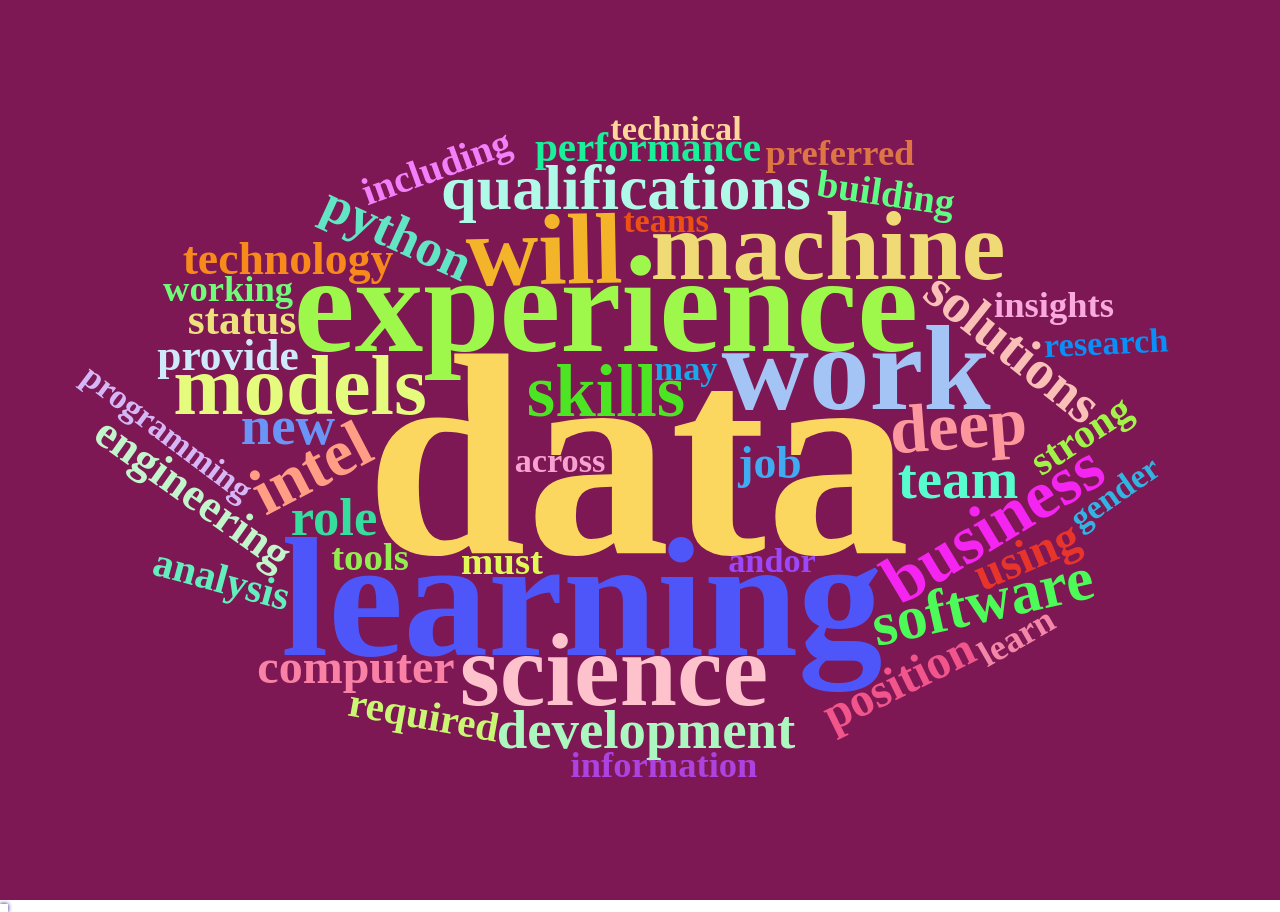
<file: data/wordcloud.html>
<!DOCTYPE html>
<html lang="en">
<head>
<meta charset="utf-8"/>
<style>body{background-color:white;}</style>
<script src="wordcloud_files/htmlwidgets-1.5.4/htmlwidgets.js"></script>
<link href="wordcloud_files/wordcloud2-0.0.1/wordcloud.css" rel="stylesheet" />
<script src="wordcloud_files/wordcloud2-0.0.1/wordcloud2-all.js"></script>
<script src="wordcloud_files/wordcloud2-0.0.1/hover.js"></script>
<script src="wordcloud_files/wordcloud2-binding-0.2.1/wordcloud2.js"></script>
  <title>wordcloud2</title>
</head>
<body>
<div id="htmlwidget_container">
  <div id="htmlwidget-40ba488b8a0340f7d629" style="width:960px;height:500px;" class="wordcloud2 html-widget"></div>
</div>
<script type="application/json" data-for="htmlwidget-40ba488b8a0340f7d629">{"x":{"word":["data","learning","experience","work","science","will","machine","models","skills","business","deep","intel","qualifications","software","team","development","new","solutions","python","role","position","using","computer","job","engineering","technology","provide","status","required","strong","analysis","performance","building","must","tools","including","information","insights","working","learn","preferred","across","andor","may","programming","gender","research","teams","technical","algorithms","benefits","help","product","statistical","well","ability","platform","based","employment","knowledge","model","one","requirements","various","environment","optimization","translation","degree","education","following","opportunity","program","techniques","analytics","level","use","computing","nlp","processes","people","build","candidate","candidates","communication","process","products","support","company","world","best","healthcare","vision","covid","analytical","documents","identify","projects","recent","scientist","sources","time","understanding","advanced","clients","disability","relevant","able","industry","customers","employees","local","vaccinated","complex","develop","law","make","results","client","cloud","design","origin","technologies","related","can","year","medical","fully","problems","frameworks","dataminr","accredited","create","existing","highly","leverage","meet","needs","plus","predictive","tasks","understand","years","applicants","color","national","orientation","race","religion","sexual","solve","description","field","like","modeling","state","considered","ptc","college","communicate","consideration","equal","exciting","federal","government","languages","please","responsibilities","resume","risk","sql","subject","within","big","identity","mathematics","methods","operations","sex","veteran","enable","improve","physical","responsible","challenges","infrastructure","remote","also","closedloop","age","legal","possess","pregnancy","–","excellent","gpu","platforms","offer","aiml","analytic","application","apply","areas","collaborate","conduct","current","decisions","fellow","graduates","group","include","need","open","range","recognized","university","variety","applications","employer","entry","first","innovation","internal","locations","present","protected","statistics","without","find","bible","high","scientists","juristat","similar","systems","—","solution","training","cpu","pipeline","distributed","address","analyze","applying","datasets","department","detection","developing","employee","familiar","impact","language","large","oversight","possible","project","public","qualified","quality","testing","challenging","creative","effectively","engine","excel","explore","future","global","includes","manage","marketing","microsoft","passion","pricing","problem","relationships","architecture","decision","emerge","recommendation","bachelors","innovative","suite","change","hard","looking","available","creed","expression","individual","individuals","marital","mental","processing","provides","source","written","principles","minimum","optimizations","top","stateoftheart","accrediting","agency","analyzing","applicable","attend","background","basis","concepts","cover","deliver","deployment","evaluated","fraud","guidance","implementing","institution","least","letter","paid","part","partners","point","policies","prac","rating","reasonable","response","total","closely","comfortable","database","environments","external","integrate","management","months","multiple","nontechnical","office","passionate","receive","regard","summary","take","talented","thrive","value","drive","fast","freight","offering","phd","realtime","google","inside","organizations","professional","ready","accuracy","audiences","bring","commitment","competitive","customer","join","just","prior","real","salary","youll","ancestry","artificial","attention","culture","flexible","intelligence","necessary","hadoop","spot","aws","demonstrated","genetic","insurance","amazing","condition","engineers","experiences","hardware","parallel","religious","statement","programs","limited","pytorch","record","tensorflow","accommodations","algorithm","framework","abuse","accommodation","announcement","area","contact","coronavirus","covered","depending","drug","educational","fair","fellowship","good","graduate","hiring","implement","load","maintain","mismanagement","mission","next","oig","oneyear","order","outcomes","overall","pandemic","policy","potential","qualification","request","scale","security","stakeholders","towards","transform","transforming","trends","vacancy","visualizations","waste","youre","azure","behavioral","critical","departments","deploy","desire","diversity","driven","exposure","familiarity","great","grow","growth","integration","interpersonal","latest","location","making","many","market","methodologies","methodology","modern","opportunities","positive","presentations","production","proficiency","scope","services","structured","unstructured","word","built","classification","clustering","graph","master’s","matching","neural","optimize","procurement","structure","system","appropriate","community","gaps","ideas","pay","plan","questions","things","via","achieve","addition","career","come","delivering","dental","endtoend","place","care","code","colorado","component","consider","detail","enjoy","excited","get","key","leave","particular","patent","procedures","quickly","seeking","text","writing","’re","determine","effective","focus","forecasting","requires","spark","timeseries","topic","united","expert","ideal","masters","practice","problemsolving","americas","benefit","employers","forbes","lead","liberty","life","mutual","roles","accordingly","aligns","architectures","characteristic","combination","contractor","cuda","cuttingedge","encourages","generally","homebased","initially","internship","issued","laws","listed","mandates","military","obtained","occasionally","ordinance","physics","posting","previous","regulation","require","sites","specific","strongly","vaccination","committed","highperformance","independently","leadership","persistent","realworld","talent","want","mathematical","mxnet","natural","reinforcement","search","track","virtual","applied","compensation","distillation","generation","proof","quantization","users","accountability","act","actionable","additional","affect","anomaly","attendance","basic","check","citizenship","committee","complete","course","creating","credited","currently","dashboards","datadriven","defined","degrees","detect","driving","duties","eeo","efforts","eligible","email","enrolled","entire","expenses","extent","failure","family","funds","general","halftime","human","identified","ineligible","instances","institutions","last","lifecycle","line","maintaining","meetings","offices","ongoing","partner","parttime","patterns","perform","period","pracjobscigiegov","prioritize","probationary","promote","providing","read","received","relative","relief","relying","result","review","risks","rules","schools","setup","social","spending","stated","statements","therefore","transparency","transparent","two","type","validate","whether","account","alignment","analyst","associate","cloudbased","communicating","contributes","deadlines","director","distribution","economics","ecosystem","enhance","expectations","experts","industries","integrated","keep","limitations","manipulation","organizational","outlined","packages","phase","power","prohibited","researchers","scalable","senior","shiny","small","tableau","thinker","title","traditional","uncover","vast","arizona","around","core","gnn","growing","network","professionals","skilled","skillsabilities","strategy","utilize","visualization","advancements","alongside","assistance","augment","augmented","begin","brainstorm","conferences","document","establish","helping","humancentered","multidisciplinary","outside","practices","retirement","sota","claims","ensuring","equity","features","feel","forward","intuitive","library","look","regardless","rewarding","sets","starting","success","suggestions","templates","unlimited","wide","action","adapt","becoming","corporate","correct","digital","done","errors","ethic","fun","goal","grows","improvement","juristat’s","members","much","note","organization","organized","others","person","processors","proprietary","rapidly","reviewing","several","space","startup","step","workflow","“","chain","chicago","committees","deploying","finding","linear","name","regression","states","supply","verbal","changing","continuous","contract","equivalent","hire","identification","know","networking","oral","regards","sagemaker","advance","behavior","consumer","demand","discover","discrimination","focused","inclusion","minimal","underwriting","visit","agile","california","compensated","continues","developers","experiencesminimum","factor","fpga","georgia","graphics","hands","identifying","immigration","impactful","layers","low","opencl","operating","optimized","school","shape","smartest","sponsorship","structures","think","way","workclassesresearch","contribute","difference","discovery","handson","history","maintains","moments","objective","proud","supervision","therapeutics","willingness","approaches","cognitive","contributing","electrical","estimation","gcp","gpt","impressive","java","libraries","portfolio","profile","recognition","speech","stochastic","svm","accelerators","accessibility","among","annual","bayesian","benchmark","bonuses","canada","cases","compression","consists","disabilities","either","endend","exhibit","feature","generating","inference","jobs","math","mechanical","mldl","mlperf","package","performed","publications","ranks","ray","serving","stock","workload","alerts","art","day","diverse","due","events","health","legally","reasons","recruiting","representative","requirement","sector","soon","successful","tier","unable","compute","academic","accepted","access","accomplishments","aid","allegiance","assigned","assist","average","bargaining","boundaries","cares","citizen","citizens","clarification","clearance","close","closing","collect","commercial","composed","conditions","consult","coursesprojects","cut","date","depend","described","eastern","economic","etl","evaluation","extraction","false","fellows","financial","gpa","grade","greatest","host","however","immediate","inspector","intermittent","interpret","interview","investigation","involve","involving","july","mail","major","manager","march","met","mitigate","moving","narrative","nationals","number","owe","permanent","placed","president","prevent","primary","privacy","recruited","referred","reflecting","relate","resources","scoring","screening","selective","service","signature","signed","specifically","standing","steps","students","suitability","summarizing","summer","supervisory","sure","temporary","transportation","travel","trillion","trustmoderate","unit","updates","usecase","vary","washington","advances","america","analysts","asiapacific","bachelor’s","bases","believes","beyond","biggest","brands","businesscritical","capabilities","centric","channel","cincinnati","clientdevelopment","client’s","collaboratively","colleagues","concise","consultants","content","continuously","creation","cultural","dashboardsimulators","designed","different","drawing","empower","engagements","europe","exists","exploratory","extend","facilitate","facing","factors","fastchanging","firsthand","follows","fosters","fueled","futureproof","headquarters","hone","imagination","incorporate","insight","interactive","interest","interpretation","issues","legacy","materials","mavens","media","migration","mindset","north","offers","ohio","outperform","participate","party","powered","presale","proficient","proposal","reports","rich","sampling","seasoned","seek","selection","sidebyside","solutionsincluding","solver","specialists","spss","stem","strive","techenabled","throughout","todays","together","ubernerds","values","view","weighting","whole","win","worked","works","wunderkinds","years’","york","aidriven","auction","awardwinning","backed","bidding","billion","carriers","category","connectivity","dataset","datasoftware","defining","desk","dutiesresponsibilities","empowered","empowers","evolving","expect","fastestgrowing","flask","foundation","founded","increase","lay","lift","lisc","located","logic","logistics","marketplace","meaningful","periods","plotly","pounds","preference","prolonged","reinventing","reverse","route","scientists”","scottsdale","shippers","sitting","snowflake","startups","strategic","times","trucking","twosided","warehouse","”citizen","adoption","already","augmentation","augmenting","automatically","baselines","benchmarking","checking","collaborations","complement","completely","comprehensively","daytoday","destroying","disseminate","drafting","easily","estimating","evaluate","experimental","faced","favor","friday","fulfill","initiate","known","languagerelated","missions","modify","monday","mostly","noexperience","organize","pass","per","playbook","produce","schedule","sil","sil’s","something","successfully","technologists","textaudio","tooling","translating","translations","translators","validated","wanting","workflows","adt","apart","atscale","bullets","ceo","cleaning","clinical","closedloopai","combines","commentary","companys","comprehensive","contagious","costs","cto","customerfacing","dedicated","deployed","dont","easy","educate","effectiveness","encourage","engineered","ensure","even","every","excellence","executive","explainable","extensive","faith","families","harness","hcos","healthcares","healthcarespecific","higher","labs","leader","listened","makes","measure","morning","opinions","patient","pto","purposebuilt","records","reduce","respected","returning","rewarded","room","settings","standards","supportive","switches","testimonials","train","unbiased","vetting","welcomes","active","additionally","agree","allow","annotate","asking","audience","automation","avoid","beginnings","believe","bold","bridging","bureaucracy","closer","collecting","comprehension","confidentiality","consistently","continue","cooperatively","correcting","corrective","coverage","curious","denver","developer","don’t","editing","enter","entering","event…”","expensive","extremely","eypzbtpl","feedback","fill","firms","follow","forever","formatting","full","funding","gap","giving","grammar","guesswork","illinois","improvements","inclusive","incoming","influx","inperson","input","iteration","joke","knowledgeable","larger","lawyer","linebyline","listening","louis","made","maryland","match","matter","meeting","member","missouri","monitoring","monitoringassessing","motivated","objectives","obsessed","obtaining","optional","paragraphs","personal","personalized","points","predictability","prefer","prosecution","punctuation","qualities","reading","realizing","remotely","remove","residence","right","safe","saying","scrutinizing","selfmotivated","selfmotivation","selfpacing","sentences","show","since","slows","specialist","spelling","springboard","stand","start","steady","taking","teamrelated","texas","timeconsuming","timemanagement","trusted","trustworthy","typing","unflinching","unlike","walked","wear","welcoming","whose","willing","workday","workrelated","yes","automate","bonus","clean","copy","courses","creativity","encouraged","exceptional","explain","explaining","gather","infodecisionspotcom","interested","onjob","opensource","powerbi","practicality","preparation","programmingoptimization","purposes","reach","richmond","robustness","scripts","steering","test","used","useful","userfocused","wrangling","write","administration","arlington","avenue","charan","charanivytech","charanivytechsolus","charanivytechsolusgtalk","collaborating","creatingrunning","crossfunctionally","definition","direct","disparate","efficient","entrylevel","exceed","exploration","fastpaced","fit","foreign","heights","inc","innovate","issue","ivy","kennecott","kindly","kumar","let","miningdata","proven","rational","relational","remain","send","significance","simulations","sols","sqlmy","suitable","tech","thanks","travmtn","troubleshooting","usingcreating","warm","adjustments","aim","assistant","better","causal","causality","computerworlds","confidently","contributor","effects","embrace","expansive","finance","functions","globe","graduates—","holistic","httpsjobslibertymutualgroupcomdiversityinclusion","httpslmicobenefits","idgs","improving","insider","integrity","isolate","isolating","list","markets","named","offerings","openness","particularly","past","places","powerpoint","pro","profession","proudly","pseudorandom","purpose","pursue","put","random","ratemaking","recommendimplement","respect","running","selected","solid","solving","synergies","thats","today","tolerate","tomorrow","treatment","trust","turn","veterans","wellbeing","women","workplace","work®","work”","“great","”","algebra","assembly","atlanta","blocks","coursework","crossplatform","diegous","engineer","folsomus","fourier","guidelines","httpsgithubcomoneapisrconednn","intel’s","linux","maintenance","matrixvector","metal","onednn","phoenixus","san","see","solvers","sycldpc","threaded","transforms","vectorization","vectorized","answer","applicant","attitude","avoiding","broad","candidateapplicant","cause","characteristics","cluster","communicates","criterion","custom","designs","detailed","directed","fairly","fortunate","four","genomics","hardworking","helps","incorporates","insurmountable","integrating","interests","invest","investments","literature","macro’s","mean","moment","needed","novel","online","performs","personally","pipelines","priorities","processed","program”","ptc’s","recognizes","repository","searches","seemingly","someone","superb","supervisor","tasksresponsibilities","treating","unlawful","welcome","“ptc","addressing","assistants","bert","capable","carlo","chatbots","classical","cnn","collaborative","conversational","designing","devops","draw","empowering","enterprise","exploring","fastworking","fluent","hbase","heroku","horizontally","huge","influence","initiatives","intersection","iterative","kaggle","keeping","largescale","leaders","logistic","manipulate","mldlnlp","monte","multivariate","native","nlu","nosql","parts","peers","pocs","positively","practical","preferably","presenting","primarily","recommender","rnn","scholar","semantic","sentiment","seqseq","shareholders","simulation","specialization","stores","transformer","alicloud","azureml","breakthrough","builds","clearly","cnvrgio","coding","collaborators","completes","concept","ddp","debugging","deepspeed","define","delivery","descriptive","details","develops","diagnostic","discipline","disciplines","documentation","domains","easeofuse","efficiency","given","hillsborovirtual","horovod","hpo","hyperparameter","indicate","ingestion","interacts","kmean","kubeflow","means","modin","nas","onprem","optuna","oregon","pandas","parallelization","patents","pca","play","prescriptive","productssolutions","profiling","prototyping","pytorchtf","robotics","sgd","silicon","sparsity","supervised","torch","translate","tune","tuning","unsupervised","uses","utilizes","vertexai","workloads","xgboost","aaai","accolades","acl","advancing","affirmative","agencies","amounts","app","approved","australianbased","authentic","awards","belief","breaking","collaborator","commencing","communicator","conditional","confidence","context","corporations","coworkers","crises","dataminrs","deloitte","demonstrate","dependent","dependents","detects","directly","earliest","earned","earning","eight","emerging","emnlp","enduser","enthusiastic","expanded","expected","experiments","extractionrepresentationmanagement","fitness","friendly","fund","generous","genetics","held","highimpact","hired","hundreds","interdisciplinary","internships","interviews","leading","liag","liremote","lists","mark","meditation","metrics","mitigation","neurips","newsrooms","ngos","onboarding","options","outofpocket","outstanding","parental","parking","participation","peopleminimum","perks","permitted","phds","placing","positions","principled","private","productionize","progress","prospective","publication","publicly","published","puts","qualificationsphd","reason","recently","recognize","reimbursements","requiring","respond","reward","safety","savings","scala","scikitlearn","self","set","ship","sick","signals","significant","sincerely","strategies","succeed","summarization","supporting","tacl","telehealth","tens","thousands","thus","topics","tracking","transit","trending","unemployment","unfold","update","usbased","vaccine","varies","venues","worldwide","www","yoga","…","acceleration","aideep","ambitious","asynchronous","atlantavirtual","backends","bottlenecks","brings","caffe","classes","competing","computational","cpus","dataflow","embraced","execution","exponentially","filter","gpus","iags","implementations","intels","interacting","kernel","level—","modeldata","never","operation","optimizing","parameter","perfection","pride","primitives","projectionstuning","propose","quo","reality","representation","reshaping","resource","schoolwork","servers","simulator","targeting","thinking","transistor","weve","whats"],"freq":[126,74,60,53,45,44,43,37,32,30,30,29,28,27,25,24,24,24,23,23,21,21,21,20,20,20,19,19,18,18,18,18,17,17,17,17,16,16,16,16,16,15,15,15,15,15,15,15,15,15,14,14,14,14,14,14,14,13,13,13,13,13,13,13,13,13,13,12,12,12,12,12,12,12,12,12,12,12,12,12,11,11,11,11,11,11,11,11,11,11,11,11,11,10,10,10,10,10,10,10,10,10,10,10,10,10,10,10,10,10,10,10,9,9,9,9,9,9,9,9,9,9,9,9,9,9,9,9,9,9,8,8,8,8,8,8,8,8,8,8,8,8,8,8,8,8,8,8,8,8,8,8,8,8,8,8,8,7,7,7,7,7,7,7,7,7,7,7,7,7,7,7,7,7,7,7,7,7,7,7,7,7,7,7,7,7,7,7,7,7,7,7,7,7,7,7,7,6,6,6,6,6,6,6,6,6,6,6,6,6,6,6,6,6,6,6,6,6,6,6,6,6,6,6,6,6,6,6,6,6,6,6,6,6,6,6,6,6,6,6,5,5,5,5,5,5,5,5,5,5,5,5,5,5,5,5,5,5,5,5,5,5,5,5,5,5,5,5,5,5,5,5,5,5,5,5,5,5,5,5,5,5,5,5,5,5,5,5,5,5,5,5,5,5,5,5,5,5,5,5,5,4,4,4,4,4,4,4,4,4,4,4,4,4,4,4,4,4,4,4,4,4,4,4,4,4,4,4,4,4,4,4,4,4,4,4,4,4,4,4,4,4,4,4,4,4,4,4,4,4,4,4,4,4,4,4,4,4,4,4,4,4,4,4,4,4,4,4,4,4,4,4,4,4,4,4,4,4,4,4,4,4,4,4,4,4,4,4,4,4,4,4,4,4,4,4,4,4,4,4,3,3,3,3,3,3,3,3,3,3,3,3,3,3,3,3,3,3,3,3,3,3,3,3,3,3,3,3,3,3,3,3,3,3,3,3,3,3,3,3,3,3,3,3,3,3,3,3,3,3,3,3,3,3,3,3,3,3,3,3,3,3,3,3,3,3,3,3,3,3,3,3,3,3,3,3,3,3,3,3,3,3,3,3,3,3,3,3,3,3,3,3,3,3,3,3,3,3,3,3,3,3,3,3,3,3,3,3,3,3,3,3,3,3,3,3,3,3,3,3,3,3,3,3,3,3,3,3,3,3,3,3,3,3,3,3,3,3,3,3,3,3,3,3,3,3,3,3,3,3,3,3,3,3,3,3,3,3,3,3,3,3,3,3,3,3,3,3,3,3,3,3,3,3,3,3,3,3,3,3,3,3,3,3,3,3,3,3,3,3,3,3,3,3,3,3,3,2,2,2,2,2,2,2,2,2,2,2,2,2,2,2,2,2,2,2,2,2,2,2,2,2,2,2,2,2,2,2,2,2,2,2,2,2,2,2,2,2,2,2,2,2,2,2,2,2,2,2,2,2,2,2,2,2,2,2,2,2,2,2,2,2,2,2,2,2,2,2,2,2,2,2,2,2,2,2,2,2,2,2,2,2,2,2,2,2,2,2,2,2,2,2,2,2,2,2,2,2,2,2,2,2,2,2,2,2,2,2,2,2,2,2,2,2,2,2,2,2,2,2,2,2,2,2,2,2,2,2,2,2,2,2,2,2,2,2,2,2,2,2,2,2,2,2,2,2,2,2,2,2,2,2,2,2,2,2,2,2,2,2,2,2,2,2,2,2,2,2,2,2,2,2,2,2,2,2,2,2,2,2,2,2,2,2,2,2,2,2,2,2,2,2,2,2,2,2,2,2,2,2,2,2,2,2,2,2,2,2,2,2,2,2,2,2,2,2,2,2,2,2,2,2,2,2,2,2,2,2,2,2,2,2,2,2,2,2,2,2,2,2,2,2,2,2,2,2,2,2,2,2,2,2,2,2,2,2,2,2,2,2,2,2,2,2,2,2,2,2,2,2,2,2,2,2,2,2,2,2,2,2,2,2,2,2,2,2,2,2,2,2,2,2,2,2,2,2,2,2,2,2,2,2,2,2,2,2,2,2,2,2,2,2,2,2,2,2,2,2,2,2,2,2,2,2,2,2,2,2,2,1,1,1,1,1,1,1,1,1,1,1,1,1,1,1,1,1,1,1,1,1,1,1,1,1,1,1,1,1,1,1,1,1,1,1,1,1,1,1,1,1,1,1,1,1,1,1,1,1,1,1,1,1,1,1,1,1,1,1,1,1,1,1,1,1,1,1,1,1,1,1,1,1,1,1,1,1,1,1,1,1,1,1,1,1,1,1,1,1,1,1,1,1,1,1,1,1,1,1,1,1,1,1,1,1,1,1,1,1,1,1,1,1,1,1,1,1,1,1,1,1,1,1,1,1,1,1,1,1,1,1,1,1,1,1,1,1,1,1,1,1,1,1,1,1,1,1,1,1,1,1,1,1,1,1,1,1,1,1,1,1,1,1,1,1,1,1,1,1,1,1,1,1,1,1,1,1,1,1,1,1,1,1,1,1,1,1,1,1,1,1,1,1,1,1,1,1,1,1,1,1,1,1,1,1,1,1,1,1,1,1,1,1,1,1,1,1,1,1,1,1,1,1,1,1,1,1,1,1,1,1,1,1,1,1,1,1,1,1,1,1,1,1,1,1,1,1,1,1,1,1,1,1,1,1,1,1,1,1,1,1,1,1,1,1,1,1,1,1,1,1,1,1,1,1,1,1,1,1,1,1,1,1,1,1,1,1,1,1,1,1,1,1,1,1,1,1,1,1,1,1,1,1,1,1,1,1,1,1,1,1,1,1,1,1,1,1,1,1,1,1,1,1,1,1,1,1,1,1,1,1,1,1,1,1,1,1,1,1,1,1,1,1,1,1,1,1,1,1,1,1,1,1,1,1,1,1,1,1,1,1,1,1,1,1,1,1,1,1,1,1,1,1,1,1,1,1,1,1,1,1,1,1,1,1,1,1,1,1,1,1,1,1,1,1,1,1,1,1,1,1,1,1,1,1,1,1,1,1,1,1,1,1,1,1,1,1,1,1,1,1,1,1,1,1,1,1,1,1,1,1,1,1,1,1,1,1,1,1,1,1,1,1,1,1,1,1,1,1,1,1,1,1,1,1,1,1,1,1,1,1,1,1,1,1,1,1,1,1,1,1,1,1,1,1,1,1,1,1,1,1,1,1,1,1,1,1,1,1,1,1,1,1,1,1,1,1,1,1,1,1,1,1,1,1,1,1,1,1,1,1,1,1,1,1,1,1,1,1,1,1,1,1,1,1,1,1,1,1,1,1,1,1,1,1,1,1,1,1,1,1,1,1,1,1,1,1,1,1,1,1,1,1,1,1,1,1,1,1,1,1,1,1,1,1,1,1,1,1,1,1,1,1,1,1,1,1,1,1,1,1,1,1,1,1,1,1,1,1,1,1,1,1,1,1,1,1,1,1,1,1,1,1,1,1,1,1,1,1,1,1,1,1,1,1,1,1,1,1,1,1,1,1,1,1,1,1,1,1,1,1,1,1,1,1,1,1,1,1,1,1,1,1,1,1,1,1,1,1,1,1,1,1,1,1,1,1,1,1,1,1,1,1,1,1,1,1,1,1,1,1,1,1,1,1,1,1,1,1,1,1,1,1,1,1,1,1,1,1,1,1,1,1,1,1,1,1,1,1,1,1,1,1,1,1,1,1,1,1,1,1,1,1,1,1,1,1,1,1,1,1,1,1,1,1,1,1,1,1,1,1,1,1,1,1,1,1,1,1,1,1,1,1,1,1,1,1,1,1,1,1,1,1,1,1,1,1,1,1,1,1,1,1,1,1,1,1,1,1,1,1,1,1,1,1,1,1,1,1,1,1,1,1,1,1,1,1,1,1,1,1,1,1,1,1,1,1,1,1,1,1,1,1,1,1,1,1,1,1,1,1,1,1,1,1,1,1,1,1,1,1,1,1,1,1,1,1,1,1,1,1,1,1,1,1,1,1,1,1,1,1,1,1,1,1,1,1,1,1,1,1,1,1,1,1,1,1,1,1,1,1,1,1,1,1,1,1,1,1,1,1,1,1,1,1,1,1,1,1,1,1,1,1,1,1,1,1,1,1,1,1,1,1,1,1,1,1,1,1,1,1,1,1,1,1,1,1,1,1,1,1,1,1,1,1,1,1,1,1,1,1,1,1,1,1,1,1,1,1,1,1,1,1,1,1,1,1,1,1,1,1,1,1,1,1,1,1,1,1,1,1,1,1,1,1,1,1,1,1,1,1,1,1,1,1,1,1,1,1,1,1,1,1,1,1,1,1,1,1,1,1,1,1,1,1,1,1,1,1,1,1,1,1,1,1,1,1,1,1,1,1,1,1,1,1,1,1],"fontFamily":"Segoe UI","fontWeight":"bold","color":"random-light","minSize":0,"weightFactor":2.28571428571429,"backgroundColor":"#7D1854","gridSize":0,"minRotation":-0.785398163397448,"maxRotation":0.785398163397448,"shuffle":true,"rotateRatio":0.4,"shape":"circle","ellipticity":0.65,"figBase64":null,"hover":null},"evals":[],"jsHooks":{"render":[{"code":"function(el,x){\n                        console.log(123);\n                        if(!iii){\n                          window.location.reload();\n                          iii = False;\n\n                        }\n  }","data":null}]}}</script>
<script type="application/htmlwidget-sizing" data-for="htmlwidget-40ba488b8a0340f7d629">{"viewer":{"width":450,"height":350,"padding":0,"fill":true},"browser":{"width":960,"height":500,"padding":0,"fill":true}}</script>
</body>
</html>
</file>
<file: docs/site_libs/datatables-css-0.0.0/datatables-crosstalk.css>
.dt-crosstalk-fade {
  opacity: 0.2;
}

html body div.DTS div.dataTables_scrollBody {
  background: none;
}


/*
Fix https://github.com/rstudio/DT/issues/563
If the `table.display` is set to "block" (e.g., pkgdown), the browser will display
datatable objects strangely. The search panel and the page buttons will still be
in full-width but the table body will be "compact" and shorter.
In therory, having this attributes will affect `dom="t"`
with `display: block` users. But in reality, there should be no one.
We may remove the below lines in the future if the upstream agree to have this there.
See https://github.com/DataTables/DataTablesSrc/issues/160
*/

table.dataTable {
  display: table;
}
</file>
<file: docs/site_libs/justgage-1.2.2.1/justgage.css>
.html-widget.gauge {
  height: 160px;
}

.html-widget.gauge svg {
  height: 160px;
  margin-top: -10px;
  margin-bottom: -40px;
}
</file>
<file: data/wordcloud_files/wordcloud2-0.0.1/wordcloud.css>
#wcLabel {
  position: absolute;
  border: 2px solid #fff;
  box-shadow: 0 0 4px 0 #008;
  padding: 2px;
  /*margin: -4px 0 0 -4px;*/
  pointer-events: none; }

#wcSpan {
  position: absolute;
  top: 100%;
  left: 0;
  background-color: rgba(255, 255, 255, 0.8);
  color: #333;
  margin-top: 6px;
  padding: 0 0.5em;
  border-radius: 0.5em;
  white-space: nowrap; }
</file>
<file: docs/site_libs/dt-ext-buttons-bootstrap4-1.11.3/css/buttons.bootstrap4.min.css>
@keyframes dtb-spinner{100%{transform:rotate(360deg)}}@-o-keyframes dtb-spinner{100%{-o-transform:rotate(360deg);transform:rotate(360deg)}}@-ms-keyframes dtb-spinner{100%{-ms-transform:rotate(360deg);transform:rotate(360deg)}}@-webkit-keyframes dtb-spinner{100%{-webkit-transform:rotate(360deg);transform:rotate(360deg)}}@-moz-keyframes dtb-spinner{100%{-moz-transform:rotate(360deg);transform:rotate(360deg)}}div.dt-button-info{position:fixed;top:50%;left:50%;width:400px;margin-top:-100px;margin-left:-200px;background-color:white;border:2px solid #111;box-shadow:3px 3px 8px rgba(0, 0, 0, 0.3);border-radius:3px;text-align:center;z-index:21}div.dt-button-info h2{padding:.5em;margin:0;font-weight:normal;border-bottom:1px solid #ddd;background-color:#f3f3f3}div.dt-button-info>div{padding:1em}button.dtb-hide-drop{display:none !important}div.dt-button-collection-title{text-align:center;padding:.3em 0 .5em;font-size:.9em}div.dt-button-collection-title:empty{display:none}div.dt-button-collection{position:absolute;z-index:2001;width:100%}div.dt-button-collection div.dropdown-menu{display:block;z-index:2002;min-width:100%}div.dt-button-collection div.dt-button-collection-title{background-color:white;border:1px solid rgba(0, 0, 0, 0.15)}div.dt-button-collection.fixed{position:fixed;top:50%;left:50%;margin-left:-75px;border-radius:0}div.dt-button-collection.fixed.two-column{margin-left:-200px}div.dt-button-collection.fixed.three-column{margin-left:-225px}div.dt-button-collection.fixed.four-column{margin-left:-300px}div.dt-button-collection>:last-child{display:block !important;-webkit-column-gap:8px;-moz-column-gap:8px;-ms-column-gap:8px;-o-column-gap:8px;column-gap:8px}div.dt-button-collection>:last-child>*{-webkit-column-break-inside:avoid;break-inside:avoid}div.dt-button-collection.two-column{width:400px}div.dt-button-collection.two-column>:last-child{padding-bottom:1px;-webkit-column-count:2;-moz-column-count:2;-ms-column-count:2;-o-column-count:2;column-count:2}div.dt-button-collection.three-column{width:450px}div.dt-button-collection.three-column>:last-child{padding-bottom:1px;-webkit-column-count:3;-moz-column-count:3;-ms-column-count:3;-o-column-count:3;column-count:3}div.dt-button-collection.four-column{width:600px}div.dt-button-collection.four-column>:last-child{padding-bottom:1px;-webkit-column-count:4;-moz-column-count:4;-ms-column-count:4;-o-column-count:4;column-count:4}div.dt-button-collection .dt-button{border-radius:0}div.dt-button-collection.fixed{max-width:none}div.dt-button-collection.fixed:before,div.dt-button-collection.fixed:after{display:none}div.dt-button-collection div.dt-btn-split-wrapper{width:100%;padding-left:5px;padding-right:5px}div.dt-button-collection button.dt-btn-split-drop-button{width:100%;color:#212529;border:none;background-color:white;border-radius:0px;margin-left:0px !important}div.dt-button-collection button.dt-btn-split-drop-button:focus{border:none;border-radius:0px;outline:none}div.dt-button-collection button.dt-btn-split-drop-button:hover{background-color:#e9ecef}div.dt-button-collection button.dt-btn-split-drop-button:active{background-color:#007bff !important}div.dt-button-background{position:fixed;top:0;left:0;width:100%;height:100%;z-index:999}@media screen and (max-width: 767px){div.dt-buttons{float:none;width:100%;text-align:center;margin-bottom:.5em}div.dt-buttons a.btn{float:none}}div.dt-buttons button.btn.processing,div.dt-buttons div.btn.processing,div.dt-buttons a.btn.processing{color:rgba(0, 0, 0, 0.2)}div.dt-buttons button.btn.processing:after,div.dt-buttons div.btn.processing:after,div.dt-buttons a.btn.processing:after{position:absolute;top:50%;left:50%;width:16px;height:16px;margin:-8px 0 0 -8px;box-sizing:border-box;display:block;content:" ";border:2px solid #282828;border-radius:50%;border-left-color:transparent;border-right-color:transparent;animation:dtb-spinner 1500ms infinite linear;-o-animation:dtb-spinner 1500ms infinite linear;-ms-animation:dtb-spinner 1500ms infinite linear;-webkit-animation:dtb-spinner 1500ms infinite linear;-moz-animation:dtb-spinner 1500ms infinite linear}div.dt-btn-split-wrapper button.dt-btn-split-drop{border-top-right-radius:.25rem !important;border-bottom-right-radius:.25rem !important}div.dataTables_wrapper div.dt-buttons.btn-group button.btn:last-child:first-of-type{border-radius:4px !important}div.dataTables_wrapper div.dt-buttons.btn-group div.btn-group button.btn:last-of-type{border-top-left-radius:0px !important;border-bottom-left-radius:0px !important}div.dataTables_wrapper div.dt-buttons.btn-group div.btn-group button.btn:first-of-type{border-top-right-radius:0px !important;border-bottom-right-radius:0px !important}div.dataTables_wrapper div.dt-buttons.btn-group div.btn-group:last-child{border:1px solid #6c757d;border-top-right-radius:4px !important;border-bottom-right-radius:4px !important}
</file>
<file: docs/site_libs/crosstalk-1.2.0/css/crosstalk.min.css>
.container-fluid.crosstalk-bscols{margin-left:-30px;margin-right:-30px;white-space:normal}body>.container-fluid.crosstalk-bscols{margin-left:auto;margin-right:auto}.crosstalk-input-checkboxgroup .crosstalk-options-group .crosstalk-options-column{display:inline-block;padding-right:12px;vertical-align:top}@media only screen and (max-width: 480px){.crosstalk-input-checkboxgroup .crosstalk-options-group .crosstalk-options-column{display:block;padding-right:inherit}}.crosstalk-input{margin-bottom:15px}.crosstalk-input .control-label{margin-bottom:0;vertical-align:middle}.crosstalk-input input[type="checkbox"]{margin:4px 0 0;margin-top:1px;line-height:normal}.crosstalk-input .checkbox{position:relative;display:block;margin-top:10px;margin-bottom:10px}.crosstalk-input .checkbox>label{padding-left:20px;margin-bottom:0;font-weight:400;cursor:pointer}.crosstalk-input .checkbox input[type="checkbox"],.crosstalk-input .checkbox-inline input[type="checkbox"]{position:absolute;margin-top:2px;margin-left:-20px}.crosstalk-input .checkbox+.checkbox{margin-top:-5px}.crosstalk-input .checkbox-inline{position:relative;display:inline-block;padding-left:20px;margin-bottom:0;font-weight:400;vertical-align:middle;cursor:pointer}.crosstalk-input .checkbox-inline+.checkbox-inline{margin-top:0;margin-left:10px}
</file>
<file: docs/site_libs/font-awesome-5.1.0/css/all.css>
/*!
 * Font Awesome Free 5.1.0 by @fontawesome - https://fontawesome.com
 * License - https://fontawesome.com/license (Icons: CC BY 4.0, Fonts: SIL OFL 1.1, Code: MIT License)
 */
.fa,.fab,.fal,.far,.fas{-moz-osx-font-smoothing:grayscale;-webkit-font-smoothing:antialiased;display:inline-block;font-style:normal;font-variant:normal;text-rendering:auto;line-height:1}.fa-lg{font-size:1.33333em;line-height:.75em;vertical-align:-.0667em}.fa-xs{font-size:.75em}.fa-sm{font-size:.875em}.fa-1x{font-size:1em}.fa-2x{font-size:2em}.fa-3x{font-size:3em}.fa-4x{font-size:4em}.fa-5x{font-size:5em}.fa-6x{font-size:6em}.fa-7x{font-size:7em}.fa-8x{font-size:8em}.fa-9x{font-size:9em}.fa-10x{font-size:10em}.fa-fw{text-align:center;width:1.25em}.fa-ul{list-style-type:none;margin-left:2.5em;padding-left:0}.fa-ul>li{position:relative}.fa-li{left:-2em;position:absolute;text-align:center;width:2em;line-height:inherit}.fa-border{border:.08em solid #eee;border-radius:.1em;padding:.2em .25em .15em}.fa-pull-left{float:left}.fa-pull-right{float:right}.fa.fa-pull-left,.fab.fa-pull-left,.fal.fa-pull-left,.far.fa-pull-left,.fas.fa-pull-left{margin-right:.3em}.fa.fa-pull-right,.fab.fa-pull-right,.fal.fa-pull-right,.far.fa-pull-right,.fas.fa-pull-right{margin-left:.3em}.fa-spin{animation:a 2s infinite linear}.fa-pulse{animation:a 1s infinite steps(8)}@keyframes a{0%{transform:rotate(0deg)}to{transform:rotate(1turn)}}.fa-rotate-90{-ms-filter:"progid:DXImageTransform.Microsoft.BasicImage(rotation=1)";transform:rotate(90deg)}.fa-rotate-180{-ms-filter:"progid:DXImageTransform.Microsoft.BasicImage(rotation=2)";transform:rotate(180deg)}.fa-rotate-270{-ms-filter:"progid:DXImageTransform.Microsoft.BasicImage(rotation=3)";transform:rotate(270deg)}.fa-flip-horizontal{-ms-filter:"progid:DXImageTransform.Microsoft.BasicImage(rotation=0, mirror=1)";transform:scaleX(-1)}.fa-flip-vertical{transform:scaleY(-1)}.fa-flip-horizontal.fa-flip-vertical,.fa-flip-vertical{-ms-filter:"progid:DXImageTransform.Microsoft.BasicImage(rotation=2, mirror=1)"}.fa-flip-horizontal.fa-flip-vertical{transform:scale(-1)}:root .fa-flip-horizontal,:root .fa-flip-vertical,:root .fa-rotate-90,:root .fa-rotate-180,:root .fa-rotate-270{-webkit-filter:none;filter:none}.fa-stack{display:inline-block;height:2em;line-height:2em;position:relative;vertical-align:middle;width:2em}.fa-stack-1x,.fa-stack-2x{left:0;position:absolute;text-align:center;width:100%}.fa-stack-1x{line-height:inherit}.fa-stack-2x{font-size:2em}.fa-inverse{color:#fff}.fa-500px:before{content:"\f26e"}.fa-accessible-icon:before{content:"\f368"}.fa-accusoft:before{content:"\f369"}.fa-address-book:before{content:"\f2b9"}.fa-address-card:before{content:"\f2bb"}.fa-adjust:before{content:"\f042"}.fa-adn:before{content:"\f170"}.fa-adversal:before{content:"\f36a"}.fa-affiliatetheme:before{content:"\f36b"}.fa-algolia:before{content:"\f36c"}.fa-align-center:before{content:"\f037"}.fa-align-justify:before{content:"\f039"}.fa-align-left:before{content:"\f036"}.fa-align-right:before{content:"\f038"}.fa-allergies:before{content:"\f461"}.fa-amazon:before{content:"\f270"}.fa-amazon-pay:before{content:"\f42c"}.fa-ambulance:before{content:"\f0f9"}.fa-american-sign-language-interpreting:before{content:"\f2a3"}.fa-amilia:before{content:"\f36d"}.fa-anchor:before{content:"\f13d"}.fa-android:before{content:"\f17b"}.fa-angellist:before{content:"\f209"}.fa-angle-double-down:before{content:"\f103"}.fa-angle-double-left:before{content:"\f100"}.fa-angle-double-right:before{content:"\f101"}.fa-angle-double-up:before{content:"\f102"}.fa-angle-down:before{content:"\f107"}.fa-angle-left:before{content:"\f104"}.fa-angle-right:before{content:"\f105"}.fa-angle-up:before{content:"\f106"}.fa-angry:before{content:"\f556"}.fa-angrycreative:before{content:"\f36e"}.fa-angular:before{content:"\f420"}.fa-app-store:before{content:"\f36f"}.fa-app-store-ios:before{content:"\f370"}.fa-apper:before{content:"\f371"}.fa-apple:before{content:"\f179"}.fa-apple-pay:before{content:"\f415"}.fa-archive:before{content:"\f187"}.fa-archway:before{content:"\f557"}.fa-arrow-alt-circle-down:before{content:"\f358"}.fa-arrow-alt-circle-left:before{content:"\f359"}.fa-arrow-alt-circle-right:before{content:"\f35a"}.fa-arrow-alt-circle-up:before{content:"\f35b"}.fa-arrow-circle-down:before{content:"\f0ab"}.fa-arrow-circle-left:before{content:"\f0a8"}.fa-arrow-circle-right:before{content:"\f0a9"}.fa-arrow-circle-up:before{content:"\f0aa"}.fa-arrow-down:before{content:"\f063"}.fa-arrow-left:before{content:"\f060"}.fa-arrow-right:before{content:"\f061"}.fa-arrow-up:before{content:"\f062"}.fa-arrows-alt:before{content:"\f0b2"}.fa-arrows-alt-h:before{content:"\f337"}.fa-arrows-alt-v:before{content:"\f338"}.fa-assistive-listening-systems:before{content:"\f2a2"}.fa-asterisk:before{content:"\f069"}.fa-asymmetrik:before{content:"\f372"}.fa-at:before{content:"\f1fa"}.fa-atlas:before{content:"\f558"}.fa-audible:before{content:"\f373"}.fa-audio-description:before{content:"\f29e"}.fa-autoprefixer:before{content:"\f41c"}.fa-avianex:before{content:"\f374"}.fa-aviato:before{content:"\f421"}.fa-award:before{content:"\f559"}.fa-aws:before{content:"\f375"}.fa-backspace:before{content:"\f55a"}.fa-backward:before{content:"\f04a"}.fa-balance-scale:before{content:"\f24e"}.fa-ban:before{content:"\f05e"}.fa-band-aid:before{content:"\f462"}.fa-bandcamp:before{content:"\f2d5"}.fa-barcode:before{content:"\f02a"}.fa-bars:before{content:"\f0c9"}.fa-baseball-ball:before{content:"\f433"}.fa-basketball-ball:before{content:"\f434"}.fa-bath:before{content:"\f2cd"}.fa-battery-empty:before{content:"\f244"}.fa-battery-full:before{content:"\f240"}.fa-battery-half:before{content:"\f242"}.fa-battery-quarter:before{content:"\f243"}.fa-battery-three-quarters:before{content:"\f241"}.fa-bed:before{content:"\f236"}.fa-beer:before{content:"\f0fc"}.fa-behance:before{content:"\f1b4"}.fa-behance-square:before{content:"\f1b5"}.fa-bell:before{content:"\f0f3"}.fa-bell-slash:before{content:"\f1f6"}.fa-bezier-curve:before{content:"\f55b"}.fa-bicycle:before{content:"\f206"}.fa-bimobject:before{content:"\f378"}.fa-binoculars:before{content:"\f1e5"}.fa-birthday-cake:before{content:"\f1fd"}.fa-bitbucket:before{content:"\f171"}.fa-bitcoin:before{content:"\f379"}.fa-bity:before{content:"\f37a"}.fa-black-tie:before{content:"\f27e"}.fa-blackberry:before{content:"\f37b"}.fa-blender:before{content:"\f517"}.fa-blind:before{content:"\f29d"}.fa-blogger:before{content:"\f37c"}.fa-blogger-b:before{content:"\f37d"}.fa-bluetooth:before{content:"\f293"}.fa-bluetooth-b:before{content:"\f294"}.fa-bold:before{content:"\f032"}.fa-bolt:before{content:"\f0e7"}.fa-bomb:before{content:"\f1e2"}.fa-bong:before{content:"\f55c"}.fa-book:before{content:"\f02d"}.fa-book-open:before{content:"\f518"}.fa-bookmark:before{content:"\f02e"}.fa-bowling-ball:before{content:"\f436"}.fa-box:before{content:"\f466"}.fa-box-open:before{content:"\f49e"}.fa-boxes:before{content:"\f468"}.fa-braille:before{content:"\f2a1"}.fa-briefcase:before{content:"\f0b1"}.fa-briefcase-medical:before{content:"\f469"}.fa-broadcast-tower:before{content:"\f519"}.fa-broom:before{content:"\f51a"}.fa-brush:before{content:"\f55d"}.fa-btc:before{content:"\f15a"}.fa-bug:before{content:"\f188"}.fa-building:before{content:"\f1ad"}.fa-bullhorn:before{content:"\f0a1"}.fa-bullseye:before{content:"\f140"}.fa-burn:before{content:"\f46a"}.fa-buromobelexperte:before{content:"\f37f"}.fa-bus:before{content:"\f207"}.fa-bus-alt:before{content:"\f55e"}.fa-buysellads:before{content:"\f20d"}.fa-calculator:before{content:"\f1ec"}.fa-calendar:before{content:"\f133"}.fa-calendar-alt:before{content:"\f073"}.fa-calendar-check:before{content:"\f274"}.fa-calendar-minus:before{content:"\f272"}.fa-calendar-plus:before{content:"\f271"}.fa-calendar-times:before{content:"\f273"}.fa-camera:before{content:"\f030"}.fa-camera-retro:before{content:"\f083"}.fa-cannabis:before{content:"\f55f"}.fa-capsules:before{content:"\f46b"}.fa-car:before{content:"\f1b9"}.fa-caret-down:before{content:"\f0d7"}.fa-caret-left:before{content:"\f0d9"}.fa-caret-right:before{content:"\f0da"}.fa-caret-square-down:before{content:"\f150"}.fa-caret-square-left:before{content:"\f191"}.fa-caret-square-right:before{content:"\f152"}.fa-caret-square-up:before{content:"\f151"}.fa-caret-up:before{content:"\f0d8"}.fa-cart-arrow-down:before{content:"\f218"}.fa-cart-plus:before{content:"\f217"}.fa-cc-amazon-pay:before{content:"\f42d"}.fa-cc-amex:before{content:"\f1f3"}.fa-cc-apple-pay:before{content:"\f416"}.fa-cc-diners-club:before{content:"\f24c"}.fa-cc-discover:before{content:"\f1f2"}.fa-cc-jcb:before{content:"\f24b"}.fa-cc-mastercard:before{content:"\f1f1"}.fa-cc-paypal:before{content:"\f1f4"}.fa-cc-stripe:before{content:"\f1f5"}.fa-cc-visa:before{content:"\f1f0"}.fa-centercode:before{content:"\f380"}.fa-certificate:before{content:"\f0a3"}.fa-chalkboard:before{content:"\f51b"}.fa-chalkboard-teacher:before{content:"\f51c"}.fa-chart-area:before{content:"\f1fe"}.fa-chart-bar:before{content:"\f080"}.fa-chart-line:before{content:"\f201"}.fa-chart-pie:before{content:"\f200"}.fa-check:before{content:"\f00c"}.fa-check-circle:before{content:"\f058"}.fa-check-double:before{content:"\f560"}.fa-check-square:before{content:"\f14a"}.fa-chess:before{content:"\f439"}.fa-chess-bishop:before{content:"\f43a"}.fa-chess-board:before{content:"\f43c"}.fa-chess-king:before{content:"\f43f"}.fa-chess-knight:before{content:"\f441"}.fa-chess-pawn:before{content:"\f443"}.fa-chess-queen:before{content:"\f445"}.fa-chess-rook:before{content:"\f447"}.fa-chevron-circle-down:before{content:"\f13a"}.fa-chevron-circle-left:before{content:"\f137"}.fa-chevron-circle-right:before{content:"\f138"}.fa-chevron-circle-up:before{content:"\f139"}.fa-chevron-down:before{content:"\f078"}.fa-chevron-left:before{content:"\f053"}.fa-chevron-right:before{content:"\f054"}.fa-chevron-up:before{content:"\f077"}.fa-child:before{content:"\f1ae"}.fa-chrome:before{content:"\f268"}.fa-church:before{content:"\f51d"}.fa-circle:before{content:"\f111"}.fa-circle-notch:before{content:"\f1ce"}.fa-clipboard:before{content:"\f328"}.fa-clipboard-check:before{content:"\f46c"}.fa-clipboard-list:before{content:"\f46d"}.fa-clock:before{content:"\f017"}.fa-clone:before{content:"\f24d"}.fa-closed-captioning:before{content:"\f20a"}.fa-cloud:before{content:"\f0c2"}.fa-cloud-download-alt:before{content:"\f381"}.fa-cloud-upload-alt:before{content:"\f382"}.fa-cloudscale:before{content:"\f383"}.fa-cloudsmith:before{content:"\f384"}.fa-cloudversify:before{content:"\f385"}.fa-cocktail:before{content:"\f561"}.fa-code:before{content:"\f121"}.fa-code-branch:before{content:"\f126"}.fa-codepen:before{content:"\f1cb"}.fa-codiepie:before{content:"\f284"}.fa-coffee:before{content:"\f0f4"}.fa-cog:before{content:"\f013"}.fa-cogs:before{content:"\f085"}.fa-coins:before{content:"\f51e"}.fa-columns:before{content:"\f0db"}.fa-comment:before{content:"\f075"}.fa-comment-alt:before{content:"\f27a"}.fa-comment-dots:before{content:"\f4ad"}.fa-comment-slash:before{content:"\f4b3"}.fa-comments:before{content:"\f086"}.fa-compact-disc:before{content:"\f51f"}.fa-compass:before{content:"\f14e"}.fa-compress:before{content:"\f066"}.fa-concierge-bell:before{content:"\f562"}.fa-connectdevelop:before{content:"\f20e"}.fa-contao:before{content:"\f26d"}.fa-cookie:before{content:"\f563"}.fa-cookie-bite:before{content:"\f564"}.fa-copy:before{content:"\f0c5"}.fa-copyright:before{content:"\f1f9"}.fa-couch:before{content:"\f4b8"}.fa-cpanel:before{content:"\f388"}.fa-creative-commons:before{content:"\f25e"}.fa-creative-commons-by:before{content:"\f4e7"}.fa-creative-commons-nc:before{content:"\f4e8"}.fa-creative-commons-nc-eu:before{content:"\f4e9"}.fa-creative-commons-nc-jp:before{content:"\f4ea"}.fa-creative-commons-nd:before{content:"\f4eb"}.fa-creative-commons-pd:before{content:"\f4ec"}.fa-creative-commons-pd-alt:before{content:"\f4ed"}.fa-creative-commons-remix:before{content:"\f4ee"}.fa-creative-commons-sa:before{content:"\f4ef"}.fa-creative-commons-sampling:before{content:"\f4f0"}.fa-creative-commons-sampling-plus:before{content:"\f4f1"}.fa-creative-commons-share:before{content:"\f4f2"}.fa-credit-card:before{content:"\f09d"}.fa-crop:before{content:"\f125"}.fa-crop-alt:before{content:"\f565"}.fa-crosshairs:before{content:"\f05b"}.fa-crow:before{content:"\f520"}.fa-crown:before{content:"\f521"}.fa-css3:before{content:"\f13c"}.fa-css3-alt:before{content:"\f38b"}.fa-cube:before{content:"\f1b2"}.fa-cubes:before{content:"\f1b3"}.fa-cut:before{content:"\f0c4"}.fa-cuttlefish:before{content:"\f38c"}.fa-d-and-d:before{content:"\f38d"}.fa-dashcube:before{content:"\f210"}.fa-database:before{content:"\f1c0"}.fa-deaf:before{content:"\f2a4"}.fa-delicious:before{content:"\f1a5"}.fa-deploydog:before{content:"\f38e"}.fa-deskpro:before{content:"\f38f"}.fa-desktop:before{content:"\f108"}.fa-deviantart:before{content:"\f1bd"}.fa-diagnoses:before{content:"\f470"}.fa-dice:before{content:"\f522"}.fa-dice-five:before{content:"\f523"}.fa-dice-four:before{content:"\f524"}.fa-dice-one:before{content:"\f525"}.fa-dice-six:before{content:"\f526"}.fa-dice-three:before{content:"\f527"}.fa-dice-two:before{content:"\f528"}.fa-digg:before{content:"\f1a6"}.fa-digital-ocean:before{content:"\f391"}.fa-digital-tachograph:before{content:"\f566"}.fa-discord:before{content:"\f392"}.fa-discourse:before{content:"\f393"}.fa-divide:before{content:"\f529"}.fa-dizzy:before{content:"\f567"}.fa-dna:before{content:"\f471"}.fa-dochub:before{content:"\f394"}.fa-docker:before{content:"\f395"}.fa-dollar-sign:before{content:"\f155"}.fa-dolly:before{content:"\f472"}.fa-dolly-flatbed:before{content:"\f474"}.fa-donate:before{content:"\f4b9"}.fa-door-closed:before{content:"\f52a"}.fa-door-open:before{content:"\f52b"}.fa-dot-circle:before{content:"\f192"}.fa-dove:before{content:"\f4ba"}.fa-download:before{content:"\f019"}.fa-draft2digital:before{content:"\f396"}.fa-drafting-compass:before{content:"\f568"}.fa-dribbble:before{content:"\f17d"}.fa-dribbble-square:before{content:"\f397"}.fa-dropbox:before{content:"\f16b"}.fa-drum:before{content:"\f569"}.fa-drum-steelpan:before{content:"\f56a"}.fa-drupal:before{content:"\f1a9"}.fa-dumbbell:before{content:"\f44b"}.fa-dyalog:before{content:"\f399"}.fa-earlybirds:before{content:"\f39a"}.fa-ebay:before{content:"\f4f4"}.fa-edge:before{content:"\f282"}.fa-edit:before{content:"\f044"}.fa-eject:before{content:"\f052"}.fa-elementor:before{content:"\f430"}.fa-ellipsis-h:before{content:"\f141"}.fa-ellipsis-v:before{content:"\f142"}.fa-ember:before{content:"\f423"}.fa-empire:before{content:"\f1d1"}.fa-envelope:before{content:"\f0e0"}.fa-envelope-open:before{content:"\f2b6"}.fa-envelope-square:before{content:"\f199"}.fa-envira:before{content:"\f299"}.fa-equals:before{content:"\f52c"}.fa-eraser:before{content:"\f12d"}.fa-erlang:before{content:"\f39d"}.fa-ethereum:before{content:"\f42e"}.fa-etsy:before{content:"\f2d7"}.fa-euro-sign:before{content:"\f153"}.fa-exchange-alt:before{content:"\f362"}.fa-exclamation:before{content:"\f12a"}.fa-exclamation-circle:before{content:"\f06a"}.fa-exclamation-triangle:before{content:"\f071"}.fa-expand:before{content:"\f065"}.fa-expand-arrows-alt:before{content:"\f31e"}.fa-expeditedssl:before{content:"\f23e"}.fa-external-link-alt:before{content:"\f35d"}.fa-external-link-square-alt:before{content:"\f360"}.fa-eye:before{content:"\f06e"}.fa-eye-dropper:before{content:"\f1fb"}.fa-eye-slash:before{content:"\f070"}.fa-facebook:before{content:"\f09a"}.fa-facebook-f:before{content:"\f39e"}.fa-facebook-messenger:before{content:"\f39f"}.fa-facebook-square:before{content:"\f082"}.fa-fast-backward:before{content:"\f049"}.fa-fast-forward:before{content:"\f050"}.fa-fax:before{content:"\f1ac"}.fa-feather:before{content:"\f52d"}.fa-feather-alt:before{content:"\f56b"}.fa-female:before{content:"\f182"}.fa-fighter-jet:before{content:"\f0fb"}.fa-file:before{content:"\f15b"}.fa-file-alt:before{content:"\f15c"}.fa-file-archive:before{content:"\f1c6"}.fa-file-audio:before{content:"\f1c7"}.fa-file-code:before{content:"\f1c9"}.fa-file-contract:before{content:"\f56c"}.fa-file-download:before{content:"\f56d"}.fa-file-excel:before{content:"\f1c3"}.fa-file-export:before{content:"\f56e"}.fa-file-image:before{content:"\f1c5"}.fa-file-import:before{content:"\f56f"}.fa-file-invoice:before{content:"\f570"}.fa-file-invoice-dollar:before{content:"\f571"}.fa-file-medical:before{content:"\f477"}.fa-file-medical-alt:before{content:"\f478"}.fa-file-pdf:before{content:"\f1c1"}.fa-file-powerpoint:before{content:"\f1c4"}.fa-file-prescription:before{content:"\f572"}.fa-file-signature:before{content:"\f573"}.fa-file-upload:before{content:"\f574"}.fa-file-video:before{content:"\f1c8"}.fa-file-word:before{content:"\f1c2"}.fa-fill:before{content:"\f575"}.fa-fill-drip:before{content:"\f576"}.fa-film:before{content:"\f008"}.fa-filter:before{content:"\f0b0"}.fa-fingerprint:before{content:"\f577"}.fa-fire:before{content:"\f06d"}.fa-fire-extinguisher:before{content:"\f134"}.fa-firefox:before{content:"\f269"}.fa-first-aid:before{content:"\f479"}.fa-first-order:before{content:"\f2b0"}.fa-first-order-alt:before{content:"\f50a"}.fa-firstdraft:before{content:"\f3a1"}.fa-fish:before{content:"\f578"}.fa-flag:before{content:"\f024"}.fa-flag-checkered:before{content:"\f11e"}.fa-flask:before{content:"\f0c3"}.fa-flickr:before{content:"\f16e"}.fa-flipboard:before{content:"\f44d"}.fa-flushed:before{content:"\f579"}.fa-fly:before{content:"\f417"}.fa-folder:before{content:"\f07b"}.fa-folder-open:before{content:"\f07c"}.fa-font:before{content:"\f031"}.fa-font-awesome:before{content:"\f2b4"}.fa-font-awesome-alt:before{content:"\f35c"}.fa-font-awesome-flag:before{content:"\f425"}.fa-font-awesome-logo-full:before{content:"\f4e6"}.fa-fonticons:before{content:"\f280"}.fa-fonticons-fi:before{content:"\f3a2"}.fa-football-ball:before{content:"\f44e"}.fa-fort-awesome:before{content:"\f286"}.fa-fort-awesome-alt:before{content:"\f3a3"}.fa-forumbee:before{content:"\f211"}.fa-forward:before{content:"\f04e"}.fa-foursquare:before{content:"\f180"}.fa-free-code-camp:before{content:"\f2c5"}.fa-freebsd:before{content:"\f3a4"}.fa-frog:before{content:"\f52e"}.fa-frown:before{content:"\f119"}.fa-frown-open:before{content:"\f57a"}.fa-fulcrum:before{content:"\f50b"}.fa-futbol:before{content:"\f1e3"}.fa-galactic-republic:before{content:"\f50c"}.fa-galactic-senate:before{content:"\f50d"}.fa-gamepad:before{content:"\f11b"}.fa-gas-pump:before{content:"\f52f"}.fa-gavel:before{content:"\f0e3"}.fa-gem:before{content:"\f3a5"}.fa-genderless:before{content:"\f22d"}.fa-get-pocket:before{content:"\f265"}.fa-gg:before{content:"\f260"}.fa-gg-circle:before{content:"\f261"}.fa-gift:before{content:"\f06b"}.fa-git:before{content:"\f1d3"}.fa-git-square:before{content:"\f1d2"}.fa-github:before{content:"\f09b"}.fa-github-alt:before{content:"\f113"}.fa-github-square:before{content:"\f092"}.fa-gitkraken:before{content:"\f3a6"}.fa-gitlab:before{content:"\f296"}.fa-gitter:before{content:"\f426"}.fa-glass-martini:before{content:"\f000"}.fa-glass-martini-alt:before{content:"\f57b"}.fa-glasses:before{content:"\f530"}.fa-glide:before{content:"\f2a5"}.fa-glide-g:before{content:"\f2a6"}.fa-globe:before{content:"\f0ac"}.fa-globe-africa:before{content:"\f57c"}.fa-globe-americas:before{content:"\f57d"}.fa-globe-asia:before{content:"\f57e"}.fa-gofore:before{content:"\f3a7"}.fa-golf-ball:before{content:"\f450"}.fa-goodreads:before{content:"\f3a8"}.fa-goodreads-g:before{content:"\f3a9"}.fa-google:before{content:"\f1a0"}.fa-google-drive:before{content:"\f3aa"}.fa-google-play:before{content:"\f3ab"}.fa-google-plus:before{content:"\f2b3"}.fa-google-plus-g:before{content:"\f0d5"}.fa-google-plus-square:before{content:"\f0d4"}.fa-google-wallet:before{content:"\f1ee"}.fa-graduation-cap:before{content:"\f19d"}.fa-gratipay:before{content:"\f184"}.fa-grav:before{content:"\f2d6"}.fa-greater-than:before{content:"\f531"}.fa-greater-than-equal:before{content:"\f532"}.fa-grimace:before{content:"\f57f"}.fa-grin:before{content:"\f580"}.fa-grin-alt:before{content:"\f581"}.fa-grin-beam:before{content:"\f582"}.fa-grin-beam-sweat:before{content:"\f583"}.fa-grin-hearts:before{content:"\f584"}.fa-grin-squint:before{content:"\f585"}.fa-grin-squint-tears:before{content:"\f586"}.fa-grin-stars:before{content:"\f587"}.fa-grin-tears:before{content:"\f588"}.fa-grin-tongue:before{content:"\f589"}.fa-grin-tongue-squint:before{content:"\f58a"}.fa-grin-tongue-wink:before{content:"\f58b"}.fa-grin-wink:before{content:"\f58c"}.fa-grip-horizontal:before{content:"\f58d"}.fa-grip-vertical:before{content:"\f58e"}.fa-gripfire:before{content:"\f3ac"}.fa-grunt:before{content:"\f3ad"}.fa-gulp:before{content:"\f3ae"}.fa-h-square:before{content:"\f0fd"}.fa-hacker-news:before{content:"\f1d4"}.fa-hacker-news-square:before{content:"\f3af"}.fa-hand-holding:before{content:"\f4bd"}.fa-hand-holding-heart:before{content:"\f4be"}.fa-hand-holding-usd:before{content:"\f4c0"}.fa-hand-lizard:before{content:"\f258"}.fa-hand-paper:before{content:"\f256"}.fa-hand-peace:before{content:"\f25b"}.fa-hand-point-down:before{content:"\f0a7"}.fa-hand-point-left:before{content:"\f0a5"}.fa-hand-point-right:before{content:"\f0a4"}.fa-hand-point-up:before{content:"\f0a6"}.fa-hand-pointer:before{content:"\f25a"}.fa-hand-rock:before{content:"\f255"}.fa-hand-scissors:before{content:"\f257"}.fa-hand-spock:before{content:"\f259"}.fa-hands:before{content:"\f4c2"}.fa-hands-helping:before{content:"\f4c4"}.fa-handshake:before{content:"\f2b5"}.fa-hashtag:before{content:"\f292"}.fa-hdd:before{content:"\f0a0"}.fa-heading:before{content:"\f1dc"}.fa-headphones:before{content:"\f025"}.fa-headphones-alt:before{content:"\f58f"}.fa-headset:before{content:"\f590"}.fa-heart:before{content:"\f004"}.fa-heartbeat:before{content:"\f21e"}.fa-helicopter:before{content:"\f533"}.fa-highlighter:before{content:"\f591"}.fa-hips:before{content:"\f452"}.fa-hire-a-helper:before{content:"\f3b0"}.fa-history:before{content:"\f1da"}.fa-hockey-puck:before{content:"\f453"}.fa-home:before{content:"\f015"}.fa-hooli:before{content:"\f427"}.fa-hornbill:before{content:"\f592"}.fa-hospital:before{content:"\f0f8"}.fa-hospital-alt:before{content:"\f47d"}.fa-hospital-symbol:before{content:"\f47e"}.fa-hot-tub:before{content:"\f593"}.fa-hotel:before{content:"\f594"}.fa-hotjar:before{content:"\f3b1"}.fa-hourglass:before{content:"\f254"}.fa-hourglass-end:before{content:"\f253"}.fa-hourglass-half:before{content:"\f252"}.fa-hourglass-start:before{content:"\f251"}.fa-houzz:before{content:"\f27c"}.fa-html5:before{content:"\f13b"}.fa-hubspot:before{content:"\f3b2"}.fa-i-cursor:before{content:"\f246"}.fa-id-badge:before{content:"\f2c1"}.fa-id-card:before{content:"\f2c2"}.fa-id-card-alt:before{content:"\f47f"}.fa-image:before{content:"\f03e"}.fa-images:before{content:"\f302"}.fa-imdb:before{content:"\f2d8"}.fa-inbox:before{content:"\f01c"}.fa-indent:before{content:"\f03c"}.fa-industry:before{content:"\f275"}.fa-infinity:before{content:"\f534"}.fa-info:before{content:"\f129"}.fa-info-circle:before{content:"\f05a"}.fa-instagram:before{content:"\f16d"}.fa-internet-explorer:before{content:"\f26b"}.fa-ioxhost:before{content:"\f208"}.fa-italic:before{content:"\f033"}.fa-itunes:before{content:"\f3b4"}.fa-itunes-note:before{content:"\f3b5"}.fa-java:before{content:"\f4e4"}.fa-jedi-order:before{content:"\f50e"}.fa-jenkins:before{content:"\f3b6"}.fa-joget:before{content:"\f3b7"}.fa-joint:before{content:"\f595"}.fa-joomla:before{content:"\f1aa"}.fa-js:before{content:"\f3b8"}.fa-js-square:before{content:"\f3b9"}.fa-jsfiddle:before{content:"\f1cc"}.fa-key:before{content:"\f084"}.fa-keybase:before{content:"\f4f5"}.fa-keyboard:before{content:"\f11c"}.fa-keycdn:before{content:"\f3ba"}.fa-kickstarter:before{content:"\f3bb"}.fa-kickstarter-k:before{content:"\f3bc"}.fa-kiss:before{content:"\f596"}.fa-kiss-beam:before{content:"\f597"}.fa-kiss-wink-heart:before{content:"\f598"}.fa-kiwi-bird:before{content:"\f535"}.fa-korvue:before{content:"\f42f"}.fa-language:before{content:"\f1ab"}.fa-laptop:before{content:"\f109"}.fa-laravel:before{content:"\f3bd"}.fa-lastfm:before{content:"\f202"}.fa-lastfm-square:before{content:"\f203"}.fa-laugh:before{content:"\f599"}.fa-laugh-beam:before{content:"\f59a"}.fa-laugh-squint:before{content:"\f59b"}.fa-laugh-wink:before{content:"\f59c"}.fa-leaf:before{content:"\f06c"}.fa-leanpub:before{content:"\f212"}.fa-lemon:before{content:"\f094"}.fa-less:before{content:"\f41d"}.fa-less-than:before{content:"\f536"}.fa-less-than-equal:before{content:"\f537"}.fa-level-down-alt:before{content:"\f3be"}.fa-level-up-alt:before{content:"\f3bf"}.fa-life-ring:before{content:"\f1cd"}.fa-lightbulb:before{content:"\f0eb"}.fa-line:before{content:"\f3c0"}.fa-link:before{content:"\f0c1"}.fa-linkedin:before{content:"\f08c"}.fa-linkedin-in:before{content:"\f0e1"}.fa-linode:before{content:"\f2b8"}.fa-linux:before{content:"\f17c"}.fa-lira-sign:before{content:"\f195"}.fa-list:before{content:"\f03a"}.fa-list-alt:before{content:"\f022"}.fa-list-ol:before{content:"\f0cb"}.fa-list-ul:before{content:"\f0ca"}.fa-location-arrow:before{content:"\f124"}.fa-lock:before{content:"\f023"}.fa-lock-open:before{content:"\f3c1"}.fa-long-arrow-alt-down:before{content:"\f309"}.fa-long-arrow-alt-left:before{content:"\f30a"}.fa-long-arrow-alt-right:before{content:"\f30b"}.fa-long-arrow-alt-up:before{content:"\f30c"}.fa-low-vision:before{content:"\f2a8"}.fa-luggage-cart:before{content:"\f59d"}.fa-lyft:before{content:"\f3c3"}.fa-magento:before{content:"\f3c4"}.fa-magic:before{content:"\f0d0"}.fa-magnet:before{content:"\f076"}.fa-mailchimp:before{content:"\f59e"}.fa-male:before{content:"\f183"}.fa-mandalorian:before{content:"\f50f"}.fa-map:before{content:"\f279"}.fa-map-marked:before{content:"\f59f"}.fa-map-marked-alt:before{content:"\f5a0"}.fa-map-marker:before{content:"\f041"}.fa-map-marker-alt:before{content:"\f3c5"}.fa-map-pin:before{content:"\f276"}.fa-map-signs:before{content:"\f277"}.fa-marker:before{content:"\f5a1"}.fa-mars:before{content:"\f222"}.fa-mars-double:before{content:"\f227"}.fa-mars-stroke:before{content:"\f229"}.fa-mars-stroke-h:before{content:"\f22b"}.fa-mars-stroke-v:before{content:"\f22a"}.fa-mastodon:before{content:"\f4f6"}.fa-maxcdn:before{content:"\f136"}.fa-medal:before{content:"\f5a2"}.fa-medapps:before{content:"\f3c6"}.fa-medium:before{content:"\f23a"}.fa-medium-m:before{content:"\f3c7"}.fa-medkit:before{content:"\f0fa"}.fa-medrt:before{content:"\f3c8"}.fa-meetup:before{content:"\f2e0"}.fa-megaport:before{content:"\f5a3"}.fa-meh:before{content:"\f11a"}.fa-meh-blank:before{content:"\f5a4"}.fa-meh-rolling-eyes:before{content:"\f5a5"}.fa-memory:before{content:"\f538"}.fa-mercury:before{content:"\f223"}.fa-microchip:before{content:"\f2db"}.fa-microphone:before{content:"\f130"}.fa-microphone-alt:before{content:"\f3c9"}.fa-microphone-alt-slash:before{content:"\f539"}.fa-microphone-slash:before{content:"\f131"}.fa-microsoft:before{content:"\f3ca"}.fa-minus:before{content:"\f068"}.fa-minus-circle:before{content:"\f056"}.fa-minus-square:before{content:"\f146"}.fa-mix:before{content:"\f3cb"}.fa-mixcloud:before{content:"\f289"}.fa-mizuni:before{content:"\f3cc"}.fa-mobile:before{content:"\f10b"}.fa-mobile-alt:before{content:"\f3cd"}.fa-modx:before{content:"\f285"}.fa-monero:before{content:"\f3d0"}.fa-money-bill:before{content:"\f0d6"}.fa-money-bill-alt:before{content:"\f3d1"}.fa-money-bill-wave:before{content:"\f53a"}.fa-money-bill-wave-alt:before{content:"\f53b"}.fa-money-check:before{content:"\f53c"}.fa-money-check-alt:before{content:"\f53d"}.fa-monument:before{content:"\f5a6"}.fa-moon:before{content:"\f186"}.fa-mortar-pestle:before{content:"\f5a7"}.fa-motorcycle:before{content:"\f21c"}.fa-mouse-pointer:before{content:"\f245"}.fa-music:before{content:"\f001"}.fa-napster:before{content:"\f3d2"}.fa-neuter:before{content:"\f22c"}.fa-newspaper:before{content:"\f1ea"}.fa-nimblr:before{content:"\f5a8"}.fa-nintendo-switch:before{content:"\f418"}.fa-node:before{content:"\f419"}.fa-node-js:before{content:"\f3d3"}.fa-not-equal:before{content:"\f53e"}.fa-notes-medical:before{content:"\f481"}.fa-npm:before{content:"\f3d4"}.fa-ns8:before{content:"\f3d5"}.fa-nutritionix:before{content:"\f3d6"}.fa-object-group:before{content:"\f247"}.fa-object-ungroup:before{content:"\f248"}.fa-odnoklassniki:before{content:"\f263"}.fa-odnoklassniki-square:before{content:"\f264"}.fa-old-republic:before{content:"\f510"}.fa-opencart:before{content:"\f23d"}.fa-openid:before{content:"\f19b"}.fa-opera:before{content:"\f26a"}.fa-optin-monster:before{content:"\f23c"}.fa-osi:before{content:"\f41a"}.fa-outdent:before{content:"\f03b"}.fa-page4:before{content:"\f3d7"}.fa-pagelines:before{content:"\f18c"}.fa-paint-brush:before{content:"\f1fc"}.fa-paint-roller:before{content:"\f5aa"}.fa-palette:before{content:"\f53f"}.fa-palfed:before{content:"\f3d8"}.fa-pallet:before{content:"\f482"}.fa-paper-plane:before{content:"\f1d8"}.fa-paperclip:before{content:"\f0c6"}.fa-parachute-box:before{content:"\f4cd"}.fa-paragraph:before{content:"\f1dd"}.fa-parking:before{content:"\f540"}.fa-passport:before{content:"\f5ab"}.fa-paste:before{content:"\f0ea"}.fa-patreon:before{content:"\f3d9"}.fa-pause:before{content:"\f04c"}.fa-pause-circle:before{content:"\f28b"}.fa-paw:before{content:"\f1b0"}.fa-paypal:before{content:"\f1ed"}.fa-pen:before{content:"\f304"}.fa-pen-alt:before{content:"\f305"}.fa-pen-fancy:before{content:"\f5ac"}.fa-pen-nib:before{content:"\f5ad"}.fa-pen-square:before{content:"\f14b"}.fa-pencil-alt:before{content:"\f303"}.fa-pencil-ruler:before{content:"\f5ae"}.fa-people-carry:before{content:"\f4ce"}.fa-percent:before{content:"\f295"}.fa-percentage:before{content:"\f541"}.fa-periscope:before{content:"\f3da"}.fa-phabricator:before{content:"\f3db"}.fa-phoenix-framework:before{content:"\f3dc"}.fa-phoenix-squadron:before{content:"\f511"}.fa-phone:before{content:"\f095"}.fa-phone-slash:before{content:"\f3dd"}.fa-phone-square:before{content:"\f098"}.fa-phone-volume:before{content:"\f2a0"}.fa-php:before{content:"\f457"}.fa-pied-piper:before{content:"\f2ae"}.fa-pied-piper-alt:before{content:"\f1a8"}.fa-pied-piper-hat:before{content:"\f4e5"}.fa-pied-piper-pp:before{content:"\f1a7"}.fa-piggy-bank:before{content:"\f4d3"}.fa-pills:before{content:"\f484"}.fa-pinterest:before{content:"\f0d2"}.fa-pinterest-p:before{content:"\f231"}.fa-pinterest-square:before{content:"\f0d3"}.fa-plane:before{content:"\f072"}.fa-plane-arrival:before{content:"\f5af"}.fa-plane-departure:before{content:"\f5b0"}.fa-play:before{content:"\f04b"}.fa-play-circle:before{content:"\f144"}.fa-playstation:before{content:"\f3df"}.fa-plug:before{content:"\f1e6"}.fa-plus:before{content:"\f067"}.fa-plus-circle:before{content:"\f055"}.fa-plus-square:before{content:"\f0fe"}.fa-podcast:before{content:"\f2ce"}.fa-poo:before{content:"\f2fe"}.fa-portrait:before{content:"\f3e0"}.fa-pound-sign:before{content:"\f154"}.fa-power-off:before{content:"\f011"}.fa-prescription:before{content:"\f5b1"}.fa-prescription-bottle:before{content:"\f485"}.fa-prescription-bottle-alt:before{content:"\f486"}.fa-print:before{content:"\f02f"}.fa-procedures:before{content:"\f487"}.fa-product-hunt:before{content:"\f288"}.fa-project-diagram:before{content:"\f542"}.fa-pushed:before{content:"\f3e1"}.fa-puzzle-piece:before{content:"\f12e"}.fa-python:before{content:"\f3e2"}.fa-qq:before{content:"\f1d6"}.fa-qrcode:before{content:"\f029"}.fa-question:before{content:"\f128"}.fa-question-circle:before{content:"\f059"}.fa-quidditch:before{content:"\f458"}.fa-quinscape:before{content:"\f459"}.fa-quora:before{content:"\f2c4"}.fa-quote-left:before{content:"\f10d"}.fa-quote-right:before{content:"\f10e"}.fa-r-project:before{content:"\f4f7"}.fa-random:before{content:"\f074"}.fa-ravelry:before{content:"\f2d9"}.fa-react:before{content:"\f41b"}.fa-readme:before{content:"\f4d5"}.fa-rebel:before{content:"\f1d0"}.fa-receipt:before{content:"\f543"}.fa-recycle:before{content:"\f1b8"}.fa-red-river:before{content:"\f3e3"}.fa-reddit:before{content:"\f1a1"}.fa-reddit-alien:before{content:"\f281"}.fa-reddit-square:before{content:"\f1a2"}.fa-redo:before{content:"\f01e"}.fa-redo-alt:before{content:"\f2f9"}.fa-registered:before{content:"\f25d"}.fa-rendact:before{content:"\f3e4"}.fa-renren:before{content:"\f18b"}.fa-reply:before{content:"\f3e5"}.fa-reply-all:before{content:"\f122"}.fa-replyd:before{content:"\f3e6"}.fa-researchgate:before{content:"\f4f8"}.fa-resolving:before{content:"\f3e7"}.fa-retweet:before{content:"\f079"}.fa-ribbon:before{content:"\f4d6"}.fa-road:before{content:"\f018"}.fa-robot:before{content:"\f544"}.fa-rocket:before{content:"\f135"}.fa-rocketchat:before{content:"\f3e8"}.fa-rockrms:before{content:"\f3e9"}.fa-rss:before{content:"\f09e"}.fa-rss-square:before{content:"\f143"}.fa-ruble-sign:before{content:"\f158"}.fa-ruler:before{content:"\f545"}.fa-ruler-combined:before{content:"\f546"}.fa-ruler-horizontal:before{content:"\f547"}.fa-ruler-vertical:before{content:"\f548"}.fa-rupee-sign:before{content:"\f156"}.fa-sad-cry:before{content:"\f5b3"}.fa-sad-tear:before{content:"\f5b4"}.fa-safari:before{content:"\f267"}.fa-sass:before{content:"\f41e"}.fa-save:before{content:"\f0c7"}.fa-schlix:before{content:"\f3ea"}.fa-school:before{content:"\f549"}.fa-screwdriver:before{content:"\f54a"}.fa-scribd:before{content:"\f28a"}.fa-search:before{content:"\f002"}.fa-search-minus:before{content:"\f010"}.fa-search-plus:before{content:"\f00e"}.fa-searchengin:before{content:"\f3eb"}.fa-seedling:before{content:"\f4d8"}.fa-sellcast:before{content:"\f2da"}.fa-sellsy:before{content:"\f213"}.fa-server:before{content:"\f233"}.fa-servicestack:before{content:"\f3ec"}.fa-share:before{content:"\f064"}.fa-share-alt:before{content:"\f1e0"}.fa-share-alt-square:before{content:"\f1e1"}.fa-share-square:before{content:"\f14d"}.fa-shekel-sign:before{content:"\f20b"}.fa-shield-alt:before{content:"\f3ed"}.fa-ship:before{content:"\f21a"}.fa-shipping-fast:before{content:"\f48b"}.fa-shirtsinbulk:before{content:"\f214"}.fa-shoe-prints:before{content:"\f54b"}.fa-shopping-bag:before{content:"\f290"}.fa-shopping-basket:before{content:"\f291"}.fa-shopping-cart:before{content:"\f07a"}.fa-shopware:before{content:"\f5b5"}.fa-shower:before{content:"\f2cc"}.fa-shuttle-van:before{content:"\f5b6"}.fa-sign:before{content:"\f4d9"}.fa-sign-in-alt:before{content:"\f2f6"}.fa-sign-language:before{content:"\f2a7"}.fa-sign-out-alt:before{content:"\f2f5"}.fa-signal:before{content:"\f012"}.fa-signature:before{content:"\f5b7"}.fa-simplybuilt:before{content:"\f215"}.fa-sistrix:before{content:"\f3ee"}.fa-sitemap:before{content:"\f0e8"}.fa-sith:before{content:"\f512"}.fa-skull:before{content:"\f54c"}.fa-skyatlas:before{content:"\f216"}.fa-skype:before{content:"\f17e"}.fa-slack:before{content:"\f198"}.fa-slack-hash:before{content:"\f3ef"}.fa-sliders-h:before{content:"\f1de"}.fa-slideshare:before{content:"\f1e7"}.fa-smile:before{content:"\f118"}.fa-smile-beam:before{content:"\f5b8"}.fa-smile-wink:before{content:"\f4da"}.fa-smoking:before{content:"\f48d"}.fa-smoking-ban:before{content:"\f54d"}.fa-snapchat:before{content:"\f2ab"}.fa-snapchat-ghost:before{content:"\f2ac"}.fa-snapchat-square:before{content:"\f2ad"}.fa-snowflake:before{content:"\f2dc"}.fa-solar-panel:before{content:"\f5ba"}.fa-sort:before{content:"\f0dc"}.fa-sort-alpha-down:before{content:"\f15d"}.fa-sort-alpha-up:before{content:"\f15e"}.fa-sort-amount-down:before{content:"\f160"}.fa-sort-amount-up:before{content:"\f161"}.fa-sort-down:before{content:"\f0dd"}.fa-sort-numeric-down:before{content:"\f162"}.fa-sort-numeric-up:before{content:"\f163"}.fa-sort-up:before{content:"\f0de"}.fa-soundcloud:before{content:"\f1be"}.fa-spa:before{content:"\f5bb"}.fa-space-shuttle:before{content:"\f197"}.fa-speakap:before{content:"\f3f3"}.fa-spinner:before{content:"\f110"}.fa-splotch:before{content:"\f5bc"}.fa-spotify:before{content:"\f1bc"}.fa-spray-can:before{content:"\f5bd"}.fa-square:before{content:"\f0c8"}.fa-square-full:before{content:"\f45c"}.fa-squarespace:before{content:"\f5be"}.fa-stack-exchange:before{content:"\f18d"}.fa-stack-overflow:before{content:"\f16c"}.fa-stamp:before{content:"\f5bf"}.fa-star:before{content:"\f005"}.fa-star-half:before{content:"\f089"}.fa-star-half-alt:before{content:"\f5c0"}.fa-staylinked:before{content:"\f3f5"}.fa-steam:before{content:"\f1b6"}.fa-steam-square:before{content:"\f1b7"}.fa-steam-symbol:before{content:"\f3f6"}.fa-step-backward:before{content:"\f048"}.fa-step-forward:before{content:"\f051"}.fa-stethoscope:before{content:"\f0f1"}.fa-sticker-mule:before{content:"\f3f7"}.fa-sticky-note:before{content:"\f249"}.fa-stop:before{content:"\f04d"}.fa-stop-circle:before{content:"\f28d"}.fa-stopwatch:before{content:"\f2f2"}.fa-store:before{content:"\f54e"}.fa-store-alt:before{content:"\f54f"}.fa-strava:before{content:"\f428"}.fa-stream:before{content:"\f550"}.fa-street-view:before{content:"\f21d"}.fa-strikethrough:before{content:"\f0cc"}.fa-stripe:before{content:"\f429"}.fa-stripe-s:before{content:"\f42a"}.fa-stroopwafel:before{content:"\f551"}.fa-studiovinari:before{content:"\f3f8"}.fa-stumbleupon:before{content:"\f1a4"}.fa-stumbleupon-circle:before{content:"\f1a3"}.fa-subscript:before{content:"\f12c"}.fa-subway:before{content:"\f239"}.fa-suitcase:before{content:"\f0f2"}.fa-suitcase-rolling:before{content:"\f5c1"}.fa-sun:before{content:"\f185"}.fa-superpowers:before{content:"\f2dd"}.fa-superscript:before{content:"\f12b"}.fa-supple:before{content:"\f3f9"}.fa-surprise:before{content:"\f5c2"}.fa-swatchbook:before{content:"\f5c3"}.fa-swimmer:before{content:"\f5c4"}.fa-swimming-pool:before{content:"\f5c5"}.fa-sync:before{content:"\f021"}.fa-sync-alt:before{content:"\f2f1"}.fa-syringe:before{content:"\f48e"}.fa-table:before{content:"\f0ce"}.fa-table-tennis:before{content:"\f45d"}.fa-tablet:before{content:"\f10a"}.fa-tablet-alt:before{content:"\f3fa"}.fa-tablets:before{content:"\f490"}.fa-tachometer-alt:before{content:"\f3fd"}.fa-tag:before{content:"\f02b"}.fa-tags:before{content:"\f02c"}.fa-tape:before{content:"\f4db"}.fa-tasks:before{content:"\f0ae"}.fa-taxi:before{content:"\f1ba"}.fa-teamspeak:before{content:"\f4f9"}.fa-telegram:before{content:"\f2c6"}.fa-telegram-plane:before{content:"\f3fe"}.fa-tencent-weibo:before{content:"\f1d5"}.fa-terminal:before{content:"\f120"}.fa-text-height:before{content:"\f034"}.fa-text-width:before{content:"\f035"}.fa-th:before{content:"\f00a"}.fa-th-large:before{content:"\f009"}.fa-th-list:before{content:"\f00b"}.fa-themeco:before{content:"\f5c6"}.fa-themeisle:before{content:"\f2b2"}.fa-thermometer:before{content:"\f491"}.fa-thermometer-empty:before{content:"\f2cb"}.fa-thermometer-full:before{content:"\f2c7"}.fa-thermometer-half:before{content:"\f2c9"}.fa-thermometer-quarter:before{content:"\f2ca"}.fa-thermometer-three-quarters:before{content:"\f2c8"}.fa-thumbs-down:before{content:"\f165"}.fa-thumbs-up:before{content:"\f164"}.fa-thumbtack:before{content:"\f08d"}.fa-ticket-alt:before{content:"\f3ff"}.fa-times:before{content:"\f00d"}.fa-times-circle:before{content:"\f057"}.fa-tint:before{content:"\f043"}.fa-tint-slash:before{content:"\f5c7"}.fa-tired:before{content:"\f5c8"}.fa-toggle-off:before{content:"\f204"}.fa-toggle-on:before{content:"\f205"}.fa-toolbox:before{content:"\f552"}.fa-tooth:before{content:"\f5c9"}.fa-trade-federation:before{content:"\f513"}.fa-trademark:before{content:"\f25c"}.fa-train:before{content:"\f238"}.fa-transgender:before{content:"\f224"}.fa-transgender-alt:before{content:"\f225"}.fa-trash:before{content:"\f1f8"}.fa-trash-alt:before{content:"\f2ed"}.fa-tree:before{content:"\f1bb"}.fa-trello:before{content:"\f181"}.fa-tripadvisor:before{content:"\f262"}.fa-trophy:before{content:"\f091"}.fa-truck:before{content:"\f0d1"}.fa-truck-loading:before{content:"\f4de"}.fa-truck-moving:before{content:"\f4df"}.fa-tshirt:before{content:"\f553"}.fa-tty:before{content:"\f1e4"}.fa-tumblr:before{content:"\f173"}.fa-tumblr-square:before{content:"\f174"}.fa-tv:before{content:"\f26c"}.fa-twitch:before{content:"\f1e8"}.fa-twitter:before{content:"\f099"}.fa-twitter-square:before{content:"\f081"}.fa-typo3:before{content:"\f42b"}.fa-uber:before{content:"\f402"}.fa-uikit:before{content:"\f403"}.fa-umbrella:before{content:"\f0e9"}.fa-umbrella-beach:before{content:"\f5ca"}.fa-underline:before{content:"\f0cd"}.fa-undo:before{content:"\f0e2"}.fa-undo-alt:before{content:"\f2ea"}.fa-uniregistry:before{content:"\f404"}.fa-universal-access:before{content:"\f29a"}.fa-university:before{content:"\f19c"}.fa-unlink:before{content:"\f127"}.fa-unlock:before{content:"\f09c"}.fa-unlock-alt:before{content:"\f13e"}.fa-untappd:before{content:"\f405"}.fa-upload:before{content:"\f093"}.fa-usb:before{content:"\f287"}.fa-user:before{content:"\f007"}.fa-user-alt:before{content:"\f406"}.fa-user-alt-slash:before{content:"\f4fa"}.fa-user-astronaut:before{content:"\f4fb"}.fa-user-check:before{content:"\f4fc"}.fa-user-circle:before{content:"\f2bd"}.fa-user-clock:before{content:"\f4fd"}.fa-user-cog:before{content:"\f4fe"}.fa-user-edit:before{content:"\f4ff"}.fa-user-friends:before{content:"\f500"}.fa-user-graduate:before{content:"\f501"}.fa-user-lock:before{content:"\f502"}.fa-user-md:before{content:"\f0f0"}.fa-user-minus:before{content:"\f503"}.fa-user-ninja:before{content:"\f504"}.fa-user-plus:before{content:"\f234"}.fa-user-secret:before{content:"\f21b"}.fa-user-shield:before{content:"\f505"}.fa-user-slash:before{content:"\f506"}.fa-user-tag:before{content:"\f507"}.fa-user-tie:before{content:"\f508"}.fa-user-times:before{content:"\f235"}.fa-users:before{content:"\f0c0"}.fa-users-cog:before{content:"\f509"}.fa-ussunnah:before{content:"\f407"}.fa-utensil-spoon:before{content:"\f2e5"}.fa-utensils:before{content:"\f2e7"}.fa-vaadin:before{content:"\f408"}.fa-vector-square:before{content:"\f5cb"}.fa-venus:before{content:"\f221"}.fa-venus-double:before{content:"\f226"}.fa-venus-mars:before{content:"\f228"}.fa-viacoin:before{content:"\f237"}.fa-viadeo:before{content:"\f2a9"}.fa-viadeo-square:before{content:"\f2aa"}.fa-vial:before{content:"\f492"}.fa-vials:before{content:"\f493"}.fa-viber:before{content:"\f409"}.fa-video:before{content:"\f03d"}.fa-video-slash:before{content:"\f4e2"}.fa-vimeo:before{content:"\f40a"}.fa-vimeo-square:before{content:"\f194"}.fa-vimeo-v:before{content:"\f27d"}.fa-vine:before{content:"\f1ca"}.fa-vk:before{content:"\f189"}.fa-vnv:before{content:"\f40b"}.fa-volleyball-ball:before{content:"\f45f"}.fa-volume-down:before{content:"\f027"}.fa-volume-off:before{content:"\f026"}.fa-volume-up:before{content:"\f028"}.fa-vuejs:before{content:"\f41f"}.fa-walking:before{content:"\f554"}.fa-wallet:before{content:"\f555"}.fa-warehouse:before{content:"\f494"}.fa-weebly:before{content:"\f5cc"}.fa-weibo:before{content:"\f18a"}.fa-weight:before{content:"\f496"}.fa-weight-hanging:before{content:"\f5cd"}.fa-weixin:before{content:"\f1d7"}.fa-whatsapp:before{content:"\f232"}.fa-whatsapp-square:before{content:"\f40c"}.fa-wheelchair:before{content:"\f193"}.fa-whmcs:before{content:"\f40d"}.fa-wifi:before{content:"\f1eb"}.fa-wikipedia-w:before{content:"\f266"}.fa-window-close:before{content:"\f410"}.fa-window-maximize:before{content:"\f2d0"}.fa-window-minimize:before{content:"\f2d1"}.fa-window-restore:before{content:"\f2d2"}.fa-windows:before{content:"\f17a"}.fa-wine-glass:before{content:"\f4e3"}.fa-wine-glass-alt:before{content:"\f5ce"}.fa-wix:before{content:"\f5cf"}.fa-wolf-pack-battalion:before{content:"\f514"}.fa-won-sign:before{content:"\f159"}.fa-wordpress:before{content:"\f19a"}.fa-wordpress-simple:before{content:"\f411"}.fa-wpbeginner:before{content:"\f297"}.fa-wpexplorer:before{content:"\f2de"}.fa-wpforms:before{content:"\f298"}.fa-wrench:before{content:"\f0ad"}.fa-x-ray:before{content:"\f497"}.fa-xbox:before{content:"\f412"}.fa-xing:before{content:"\f168"}.fa-xing-square:before{content:"\f169"}.fa-y-combinator:before{content:"\f23b"}.fa-yahoo:before{content:"\f19e"}.fa-yandex:before{content:"\f413"}.fa-yandex-international:before{content:"\f414"}.fa-yelp:before{content:"\f1e9"}.fa-yen-sign:before{content:"\f157"}.fa-yoast:before{content:"\f2b1"}.fa-youtube:before{content:"\f167"}.fa-youtube-square:before{content:"\f431"}.sr-only{border:0;clip:rect(0,0,0,0);height:1px;margin:-1px;overflow:hidden;padding:0;position:absolute;width:1px}.sr-only-focusable:active,.sr-only-focusable:focus{clip:auto;height:auto;margin:0;overflow:visible;position:static;width:auto}@font-face{font-family:"Font Awesome 5 Brands";font-style:normal;font-weight:normal;src:url(../webfonts/fa-brands-400.eot);src:url(../webfonts/fa-brands-400.eot?#iefix) format("embedded-opentype"),url(../webfonts/fa-brands-400.woff2) format("woff2"),url(../webfonts/fa-brands-400.woff) format("woff"),url(../webfonts/fa-brands-400.ttf) format("truetype"),url(../webfonts/fa-brands-400.svg#fontawesome) format("svg")}.fab{font-family:"Font Awesome 5 Brands"}@font-face{font-family:"Font Awesome 5 Free";font-style:normal;font-weight:400;src:url(../webfonts/fa-regular-400.eot);src:url(../webfonts/fa-regular-400.eot?#iefix) format("embedded-opentype"),url(../webfonts/fa-regular-400.woff2) format("woff2"),url(../webfonts/fa-regular-400.woff) format("woff"),url(../webfonts/fa-regular-400.ttf) format("truetype"),url(../webfonts/fa-regular-400.svg#fontawesome) format("svg")}.far{font-weight:400}@font-face{font-family:"Font Awesome 5 Free";font-style:normal;font-weight:900;src:url(../webfonts/fa-solid-900.eot);src:url(../webfonts/fa-solid-900.eot?#iefix) format("embedded-opentype"),url(../webfonts/fa-solid-900.woff2) format("woff2"),url(../webfonts/fa-solid-900.woff) format("woff"),url(../webfonts/fa-solid-900.ttf) format("truetype"),url(../webfonts/fa-solid-900.svg#fontawesome) format("svg")}.fa,.far,.fas{font-family:"Font Awesome 5 Free"}.fa,.fas{font-weight:900}
</file>
<file: docs/site_libs/font-awesome-5.1.0/css/v4-shims.css>
/*!
 * Font Awesome Free 5.1.0 by @fontawesome - https://fontawesome.com
 * License - https://fontawesome.com/license (Icons: CC BY 4.0, Fonts: SIL OFL 1.1, Code: MIT License)
 */
.fa.fa-glass:before {
  content: "\f000"; }

.fa.fa-meetup {
  font-family: 'Font Awesome 5 Brands';
  font-weight: 400; }

.fa.fa-star-o {
  font-family: 'Font Awesome 5 Free';
  font-weight: 400; }

.fa.fa-star-o:before {
  content: "\f005"; }

.fa.fa-remove:before {
  content: "\f00d"; }

.fa.fa-close:before {
  content: "\f00d"; }

.fa.fa-gear:before {
  content: "\f013"; }

.fa.fa-trash-o {
  font-family: 'Font Awesome 5 Free';
  font-weight: 400; }

.fa.fa-trash-o:before {
  content: "\f2ed"; }

.fa.fa-file-o {
  font-family: 'Font Awesome 5 Free';
  font-weight: 400; }

.fa.fa-file-o:before {
  content: "\f15b"; }

.fa.fa-clock-o {
  font-family: 'Font Awesome 5 Free';
  font-weight: 400; }

.fa.fa-clock-o:before {
  content: "\f017"; }

.fa.fa-arrow-circle-o-down {
  font-family: 'Font Awesome 5 Free';
  font-weight: 400; }

.fa.fa-arrow-circle-o-down:before {
  content: "\f358"; }

.fa.fa-arrow-circle-o-up {
  font-family: 'Font Awesome 5 Free';
  font-weight: 400; }

.fa.fa-arrow-circle-o-up:before {
  content: "\f35b"; }

.fa.fa-play-circle-o {
  font-family: 'Font Awesome 5 Free';
  font-weight: 400; }

.fa.fa-play-circle-o:before {
  content: "\f144"; }

.fa.fa-repeat:before {
  content: "\f01e"; }

.fa.fa-rotate-right:before {
  content: "\f01e"; }

.fa.fa-refresh:before {
  content: "\f021"; }

.fa.fa-list-alt {
  font-family: 'Font Awesome 5 Free';
  font-weight: 400; }

.fa.fa-dedent:before {
  content: "\f03b"; }

.fa.fa-video-camera:before {
  content: "\f03d"; }

.fa.fa-picture-o {
  font-family: 'Font Awesome 5 Free';
  font-weight: 400; }

.fa.fa-picture-o:before {
  content: "\f03e"; }

.fa.fa-photo {
  font-family: 'Font Awesome 5 Free';
  font-weight: 400; }

.fa.fa-photo:before {
  content: "\f03e"; }

.fa.fa-image {
  font-family: 'Font Awesome 5 Free';
  font-weight: 400; }

.fa.fa-image:before {
  content: "\f03e"; }

.fa.fa-pencil:before {
  content: "\f303"; }

.fa.fa-map-marker:before {
  content: "\f3c5"; }

.fa.fa-pencil-square-o {
  font-family: 'Font Awesome 5 Free';
  font-weight: 400; }

.fa.fa-pencil-square-o:before {
  content: "\f044"; }

.fa.fa-share-square-o {
  font-family: 'Font Awesome 5 Free';
  font-weight: 400; }

.fa.fa-share-square-o:before {
  content: "\f14d"; }

.fa.fa-check-square-o {
  font-family: 'Font Awesome 5 Free';
  font-weight: 400; }

.fa.fa-check-square-o:before {
  content: "\f14a"; }

.fa.fa-arrows:before {
  content: "\f0b2"; }

.fa.fa-times-circle-o {
  font-family: 'Font Awesome 5 Free';
  font-weight: 400; }

.fa.fa-times-circle-o:before {
  content: "\f057"; }

.fa.fa-check-circle-o {
  font-family: 'Font Awesome 5 Free';
  font-weight: 400; }

.fa.fa-check-circle-o:before {
  content: "\f058"; }

.fa.fa-mail-forward:before {
  content: "\f064"; }

.fa.fa-eye {
  font-family: 'Font Awesome 5 Free';
  font-weight: 400; }

.fa.fa-eye-slash {
  font-family: 'Font Awesome 5 Free';
  font-weight: 400; }

.fa.fa-warning:before {
  content: "\f071"; }

.fa.fa-calendar:before {
  content: "\f073"; }

.fa.fa-arrows-v:before {
  content: "\f338"; }

.fa.fa-arrows-h:before {
  content: "\f337"; }

.fa.fa-bar-chart {
  font-family: 'Font Awesome 5 Free';
  font-weight: 400; }

.fa.fa-bar-chart:before {
  content: "\f080"; }

.fa.fa-bar-chart-o {
  font-family: 'Font Awesome 5 Free';
  font-weight: 400; }

.fa.fa-bar-chart-o:before {
  content: "\f080"; }

.fa.fa-twitter-square {
  font-family: 'Font Awesome 5 Brands';
  font-weight: 400; }

.fa.fa-facebook-square {
  font-family: 'Font Awesome 5 Brands';
  font-weight: 400; }

.fa.fa-gears:before {
  content: "\f085"; }

.fa.fa-thumbs-o-up {
  font-family: 'Font Awesome 5 Free';
  font-weight: 400; }

.fa.fa-thumbs-o-up:before {
  content: "\f164"; }

.fa.fa-thumbs-o-down {
  font-family: 'Font Awesome 5 Free';
  font-weight: 400; }

.fa.fa-thumbs-o-down:before {
  content: "\f165"; }

.fa.fa-heart-o {
  font-family: 'Font Awesome 5 Free';
  font-weight: 400; }

.fa.fa-heart-o:before {
  content: "\f004"; }

.fa.fa-sign-out:before {
  content: "\f2f5"; }

.fa.fa-linkedin-square {
  font-family: 'Font Awesome 5 Brands';
  font-weight: 400; }

.fa.fa-linkedin-square:before {
  content: "\f08c"; }

.fa.fa-thumb-tack:before {
  content: "\f08d"; }

.fa.fa-external-link:before {
  content: "\f35d"; }

.fa.fa-sign-in:before {
  content: "\f2f6"; }

.fa.fa-github-square {
  font-family: 'Font Awesome 5 Brands';
  font-weight: 400; }

.fa.fa-lemon-o {
  font-family: 'Font Awesome 5 Free';
  font-weight: 400; }

.fa.fa-lemon-o:before {
  content: "\f094"; }

.fa.fa-square-o {
  font-family: 'Font Awesome 5 Free';
  font-weight: 400; }

.fa.fa-square-o:before {
  content: "\f0c8"; }

.fa.fa-bookmark-o {
  font-family: 'Font Awesome 5 Free';
  font-weight: 400; }

.fa.fa-bookmark-o:before {
  content: "\f02e"; }

.fa.fa-twitter {
  font-family: 'Font Awesome 5 Brands';
  font-weight: 400; }

.fa.fa-facebook {
  font-family: 'Font Awesome 5 Brands';
  font-weight: 400; }

.fa.fa-facebook:before {
  content: "\f39e"; }

.fa.fa-facebook-f {
  font-family: 'Font Awesome 5 Brands';
  font-weight: 400; }

.fa.fa-facebook-f:before {
  content: "\f39e"; }

.fa.fa-github {
  font-family: 'Font Awesome 5 Brands';
  font-weight: 400; }

.fa.fa-credit-card {
  font-family: 'Font Awesome 5 Free';
  font-weight: 400; }

.fa.fa-feed:before {
  content: "\f09e"; }

.fa.fa-hdd-o {
  font-family: 'Font Awesome 5 Free';
  font-weight: 400; }

.fa.fa-hdd-o:before {
  content: "\f0a0"; }

.fa.fa-hand-o-right {
  font-family: 'Font Awesome 5 Free';
  font-weight: 400; }

.fa.fa-hand-o-right:before {
  content: "\f0a4"; }

.fa.fa-hand-o-left {
  font-family: 'Font Awesome 5 Free';
  font-weight: 400; }

.fa.fa-hand-o-left:before {
  content: "\f0a5"; }

.fa.fa-hand-o-up {
  font-family: 'Font Awesome 5 Free';
  font-weight: 400; }

.fa.fa-hand-o-up:before {
  content: "\f0a6"; }

.fa.fa-hand-o-down {
  font-family: 'Font Awesome 5 Free';
  font-weight: 400; }

.fa.fa-hand-o-down:before {
  content: "\f0a7"; }

.fa.fa-arrows-alt:before {
  content: "\f31e"; }

.fa.fa-group:before {
  content: "\f0c0"; }

.fa.fa-chain:before {
  content: "\f0c1"; }

.fa.fa-scissors:before {
  content: "\f0c4"; }

.fa.fa-files-o {
  font-family: 'Font Awesome 5 Free';
  font-weight: 400; }

.fa.fa-files-o:before {
  content: "\f0c5"; }

.fa.fa-floppy-o {
  font-family: 'Font Awesome 5 Free';
  font-weight: 400; }

.fa.fa-floppy-o:before {
  content: "\f0c7"; }

.fa.fa-navicon:before {
  content: "\f0c9"; }

.fa.fa-reorder:before {
  content: "\f0c9"; }

.fa.fa-pinterest {
  font-family: 'Font Awesome 5 Brands';
  font-weight: 400; }

.fa.fa-pinterest-square {
  font-family: 'Font Awesome 5 Brands';
  font-weight: 400; }

.fa.fa-google-plus-square {
  font-family: 'Font Awesome 5 Brands';
  font-weight: 400; }

.fa.fa-google-plus {
  font-family: 'Font Awesome 5 Brands';
  font-weight: 400; }

.fa.fa-google-plus:before {
  content: "\f0d5"; }

.fa.fa-money {
  font-family: 'Font Awesome 5 Free';
  font-weight: 400; }

.fa.fa-money:before {
  content: "\f3d1"; }

.fa.fa-unsorted:before {
  content: "\f0dc"; }

.fa.fa-sort-desc:before {
  content: "\f0dd"; }

.fa.fa-sort-asc:before {
  content: "\f0de"; }

.fa.fa-linkedin {
  font-family: 'Font Awesome 5 Brands';
  font-weight: 400; }

.fa.fa-linkedin:before {
  content: "\f0e1"; }

.fa.fa-rotate-left:before {
  content: "\f0e2"; }

.fa.fa-legal:before {
  content: "\f0e3"; }

.fa.fa-tachometer:before {
  content: "\f3fd"; }

.fa.fa-dashboard:before {
  content: "\f3fd"; }

.fa.fa-comment-o {
  font-family: 'Font Awesome 5 Free';
  font-weight: 400; }

.fa.fa-comment-o:before {
  content: "\f075"; }

.fa.fa-comments-o {
  font-family: 'Font Awesome 5 Free';
  font-weight: 400; }

.fa.fa-comments-o:before {
  content: "\f086"; }

.fa.fa-flash:before {
  content: "\f0e7"; }

.fa.fa-clipboard {
  font-family: 'Font Awesome 5 Free';
  font-weight: 400; }

.fa.fa-paste {
  font-family: 'Font Awesome 5 Free';
  font-weight: 400; }

.fa.fa-paste:before {
  content: "\f328"; }

.fa.fa-lightbulb-o {
  font-family: 'Font Awesome 5 Free';
  font-weight: 400; }

.fa.fa-lightbulb-o:before {
  content: "\f0eb"; }

.fa.fa-exchange:before {
  content: "\f362"; }

.fa.fa-cloud-download:before {
  content: "\f381"; }

.fa.fa-cloud-upload:before {
  content: "\f382"; }

.fa.fa-bell-o {
  font-family: 'Font Awesome 5 Free';
  font-weight: 400; }

.fa.fa-bell-o:before {
  content: "\f0f3"; }

.fa.fa-cutlery:before {
  content: "\f2e7"; }

.fa.fa-file-text-o {
  font-family: 'Font Awesome 5 Free';
  font-weight: 400; }

.fa.fa-file-text-o:before {
  content: "\f15c"; }

.fa.fa-building-o {
  font-family: 'Font Awesome 5 Free';
  font-weight: 400; }

.fa.fa-building-o:before {
  content: "\f1ad"; }

.fa.fa-hospital-o {
  font-family: 'Font Awesome 5 Free';
  font-weight: 400; }

.fa.fa-hospital-o:before {
  content: "\f0f8"; }

.fa.fa-tablet:before {
  content: "\f3fa"; }

.fa.fa-mobile:before {
  content: "\f3cd"; }

.fa.fa-mobile-phone:before {
  content: "\f3cd"; }

.fa.fa-circle-o {
  font-family: 'Font Awesome 5 Free';
  font-weight: 400; }

.fa.fa-circle-o:before {
  content: "\f111"; }

.fa.fa-mail-reply:before {
  content: "\f3e5"; }

.fa.fa-github-alt {
  font-family: 'Font Awesome 5 Brands';
  font-weight: 400; }

.fa.fa-folder-o {
  font-family: 'Font Awesome 5 Free';
  font-weight: 400; }

.fa.fa-folder-o:before {
  content: "\f07b"; }

.fa.fa-folder-open-o {
  font-family: 'Font Awesome 5 Free';
  font-weight: 400; }

.fa.fa-folder-open-o:before {
  content: "\f07c"; }

.fa.fa-smile-o {
  font-family: 'Font Awesome 5 Free';
  font-weight: 400; }

.fa.fa-smile-o:before {
  content: "\f118"; }

.fa.fa-frown-o {
  font-family: 'Font Awesome 5 Free';
  font-weight: 400; }

.fa.fa-frown-o:before {
  content: "\f119"; }

.fa.fa-meh-o {
  font-family: 'Font Awesome 5 Free';
  font-weight: 400; }

.fa.fa-meh-o:before {
  content: "\f11a"; }

.fa.fa-keyboard-o {
  font-family: 'Font Awesome 5 Free';
  font-weight: 400; }

.fa.fa-keyboard-o:before {
  content: "\f11c"; }

.fa.fa-flag-o {
  font-family: 'Font Awesome 5 Free';
  font-weight: 400; }

.fa.fa-flag-o:before {
  content: "\f024"; }

.fa.fa-mail-reply-all:before {
  content: "\f122"; }

.fa.fa-star-half-o {
  font-family: 'Font Awesome 5 Free';
  font-weight: 400; }

.fa.fa-star-half-o:before {
  content: "\f089"; }

.fa.fa-star-half-empty {
  font-family: 'Font Awesome 5 Free';
  font-weight: 400; }

.fa.fa-star-half-empty:before {
  content: "\f089"; }

.fa.fa-star-half-full {
  font-family: 'Font Awesome 5 Free';
  font-weight: 400; }

.fa.fa-star-half-full:before {
  content: "\f089"; }

.fa.fa-code-fork:before {
  content: "\f126"; }

.fa.fa-chain-broken:before {
  content: "\f127"; }

.fa.fa-shield:before {
  content: "\f3ed"; }

.fa.fa-calendar-o {
  font-family: 'Font Awesome 5 Free';
  font-weight: 400; }

.fa.fa-calendar-o:before {
  content: "\f133"; }

.fa.fa-maxcdn {
  font-family: 'Font Awesome 5 Brands';
  font-weight: 400; }

.fa.fa-html5 {
  font-family: 'Font Awesome 5 Brands';
  font-weight: 400; }

.fa.fa-css3 {
  font-family: 'Font Awesome 5 Brands';
  font-weight: 400; }

.fa.fa-ticket:before {
  content: "\f3ff"; }

.fa.fa-minus-square-o {
  font-family: 'Font Awesome 5 Free';
  font-weight: 400; }

.fa.fa-minus-square-o:before {
  content: "\f146"; }

.fa.fa-level-up:before {
  content: "\f3bf"; }

.fa.fa-level-down:before {
  content: "\f3be"; }

.fa.fa-pencil-square:before {
  content: "\f14b"; }

.fa.fa-external-link-square:before {
  content: "\f360"; }

.fa.fa-compass {
  font-family: 'Font Awesome 5 Free';
  font-weight: 400; }

.fa.fa-caret-square-o-down {
  font-family: 'Font Awesome 5 Free';
  font-weight: 400; }

.fa.fa-caret-square-o-down:before {
  content: "\f150"; }

.fa.fa-toggle-down {
  font-family: 'Font Awesome 5 Free';
  font-weight: 400; }

.fa.fa-toggle-down:before {
  content: "\f150"; }

.fa.fa-caret-square-o-up {
  font-family: 'Font Awesome 5 Free';
  font-weight: 400; }

.fa.fa-caret-square-o-up:before {
  content: "\f151"; }

.fa.fa-toggle-up {
  font-family: 'Font Awesome 5 Free';
  font-weight: 400; }

.fa.fa-toggle-up:before {
  content: "\f151"; }

.fa.fa-caret-square-o-right {
  font-family: 'Font Awesome 5 Free';
  font-weight: 400; }

.fa.fa-caret-square-o-right:before {
  content: "\f152"; }

.fa.fa-toggle-right {
  font-family: 'Font Awesome 5 Free';
  font-weight: 400; }

.fa.fa-toggle-right:before {
  content: "\f152"; }

.fa.fa-eur:before {
  content: "\f153"; }

.fa.fa-euro:before {
  content: "\f153"; }

.fa.fa-gbp:before {
  content: "\f154"; }

.fa.fa-usd:before {
  content: "\f155"; }

.fa.fa-dollar:before {
  content: "\f155"; }

.fa.fa-inr:before {
  content: "\f156"; }

.fa.fa-rupee:before {
  content: "\f156"; }

.fa.fa-jpy:before {
  content: "\f157"; }

.fa.fa-cny:before {
  content: "\f157"; }

.fa.fa-rmb:before {
  content: "\f157"; }

.fa.fa-yen:before {
  content: "\f157"; }

.fa.fa-rub:before {
  content: "\f158"; }

.fa.fa-ruble:before {
  content: "\f158"; }

.fa.fa-rouble:before {
  content: "\f158"; }

.fa.fa-krw:before {
  content: "\f159"; }

.fa.fa-won:before {
  content: "\f159"; }

.fa.fa-btc {
  font-family: 'Font Awesome 5 Brands';
  font-weight: 400; }

.fa.fa-bitcoin {
  font-family: 'Font Awesome 5 Brands';
  font-weight: 400; }

.fa.fa-bitcoin:before {
  content: "\f15a"; }

.fa.fa-file-text:before {
  content: "\f15c"; }

.fa.fa-sort-alpha-asc:before {
  content: "\f15d"; }

.fa.fa-sort-alpha-desc:before {
  content: "\f15e"; }

.fa.fa-sort-amount-asc:before {
  content: "\f160"; }

.fa.fa-sort-amount-desc:before {
  content: "\f161"; }

.fa.fa-sort-numeric-asc:before {
  content: "\f162"; }

.fa.fa-sort-numeric-desc:before {
  content: "\f163"; }

.fa.fa-youtube-square {
  font-family: 'Font Awesome 5 Brands';
  font-weight: 400; }

.fa.fa-youtube {
  font-family: 'Font Awesome 5 Brands';
  font-weight: 400; }

.fa.fa-xing {
  font-family: 'Font Awesome 5 Brands';
  font-weight: 400; }

.fa.fa-xing-square {
  font-family: 'Font Awesome 5 Brands';
  font-weight: 400; }

.fa.fa-youtube-play {
  font-family: 'Font Awesome 5 Brands';
  font-weight: 400; }

.fa.fa-youtube-play:before {
  content: "\f167"; }

.fa.fa-dropbox {
  font-family: 'Font Awesome 5 Brands';
  font-weight: 400; }

.fa.fa-stack-overflow {
  font-family: 'Font Awesome 5 Brands';
  font-weight: 400; }

.fa.fa-instagram {
  font-family: 'Font Awesome 5 Brands';
  font-weight: 400; }

.fa.fa-flickr {
  font-family: 'Font Awesome 5 Brands';
  font-weight: 400; }

.fa.fa-adn {
  font-family: 'Font Awesome 5 Brands';
  font-weight: 400; }

.fa.fa-bitbucket {
  font-family: 'Font Awesome 5 Brands';
  font-weight: 400; }

.fa.fa-bitbucket-square {
  font-family: 'Font Awesome 5 Brands';
  font-weight: 400; }

.fa.fa-bitbucket-square:before {
  content: "\f171"; }

.fa.fa-tumblr {
  font-family: 'Font Awesome 5 Brands';
  font-weight: 400; }

.fa.fa-tumblr-square {
  font-family: 'Font Awesome 5 Brands';
  font-weight: 400; }

.fa.fa-long-arrow-down:before {
  content: "\f309"; }

.fa.fa-long-arrow-up:before {
  content: "\f30c"; }

.fa.fa-long-arrow-left:before {
  content: "\f30a"; }

.fa.fa-long-arrow-right:before {
  content: "\f30b"; }

.fa.fa-apple {
  font-family: 'Font Awesome 5 Brands';
  font-weight: 400; }

.fa.fa-windows {
  font-family: 'Font Awesome 5 Brands';
  font-weight: 400; }

.fa.fa-android {
  font-family: 'Font Awesome 5 Brands';
  font-weight: 400; }

.fa.fa-linux {
  font-family: 'Font Awesome 5 Brands';
  font-weight: 400; }

.fa.fa-dribbble {
  font-family: 'Font Awesome 5 Brands';
  font-weight: 400; }

.fa.fa-skype {
  font-family: 'Font Awesome 5 Brands';
  font-weight: 400; }

.fa.fa-foursquare {
  font-family: 'Font Awesome 5 Brands';
  font-weight: 400; }

.fa.fa-trello {
  font-family: 'Font Awesome 5 Brands';
  font-weight: 400; }

.fa.fa-gratipay {
  font-family: 'Font Awesome 5 Brands';
  font-weight: 400; }

.fa.fa-gittip {
  font-family: 'Font Awesome 5 Brands';
  font-weight: 400; }

.fa.fa-gittip:before {
  content: "\f184"; }

.fa.fa-sun-o {
  font-family: 'Font Awesome 5 Free';
  font-weight: 400; }

.fa.fa-sun-o:before {
  content: "\f185"; }

.fa.fa-moon-o {
  font-family: 'Font Awesome 5 Free';
  font-weight: 400; }

.fa.fa-moon-o:before {
  content: "\f186"; }

.fa.fa-vk {
  font-family: 'Font Awesome 5 Brands';
  font-weight: 400; }

.fa.fa-weibo {
  font-family: 'Font Awesome 5 Brands';
  font-weight: 400; }

.fa.fa-renren {
  font-family: 'Font Awesome 5 Brands';
  font-weight: 400; }

.fa.fa-pagelines {
  font-family: 'Font Awesome 5 Brands';
  font-weight: 400; }

.fa.fa-stack-exchange {
  font-family: 'Font Awesome 5 Brands';
  font-weight: 400; }

.fa.fa-arrow-circle-o-right {
  font-family: 'Font Awesome 5 Free';
  font-weight: 400; }

.fa.fa-arrow-circle-o-right:before {
  content: "\f35a"; }

.fa.fa-arrow-circle-o-left {
  font-family: 'Font Awesome 5 Free';
  font-weight: 400; }

.fa.fa-arrow-circle-o-left:before {
  content: "\f359"; }

.fa.fa-caret-square-o-left {
  font-family: 'Font Awesome 5 Free';
  font-weight: 400; }

.fa.fa-caret-square-o-left:before {
  content: "\f191"; }

.fa.fa-toggle-left {
  font-family: 'Font Awesome 5 Free';
  font-weight: 400; }

.fa.fa-toggle-left:before {
  content: "\f191"; }

.fa.fa-dot-circle-o {
  font-family: 'Font Awesome 5 Free';
  font-weight: 400; }

.fa.fa-dot-circle-o:before {
  content: "\f192"; }

.fa.fa-vimeo-square {
  font-family: 'Font Awesome 5 Brands';
  font-weight: 400; }

.fa.fa-try:before {
  content: "\f195"; }

.fa.fa-turkish-lira:before {
  content: "\f195"; }

.fa.fa-plus-square-o {
  font-family: 'Font Awesome 5 Free';
  font-weight: 400; }

.fa.fa-plus-square-o:before {
  content: "\f0fe"; }

.fa.fa-slack {
  font-family: 'Font Awesome 5 Brands';
  font-weight: 400; }

.fa.fa-wordpress {
  font-family: 'Font Awesome 5 Brands';
  font-weight: 400; }

.fa.fa-openid {
  font-family: 'Font Awesome 5 Brands';
  font-weight: 400; }

.fa.fa-institution:before {
  content: "\f19c"; }

.fa.fa-bank:before {
  content: "\f19c"; }

.fa.fa-mortar-board:before {
  content: "\f19d"; }

.fa.fa-yahoo {
  font-family: 'Font Awesome 5 Brands';
  font-weight: 400; }

.fa.fa-google {
  font-family: 'Font Awesome 5 Brands';
  font-weight: 400; }

.fa.fa-reddit {
  font-family: 'Font Awesome 5 Brands';
  font-weight: 400; }

.fa.fa-reddit-square {
  font-family: 'Font Awesome 5 Brands';
  font-weight: 400; }

.fa.fa-stumbleupon-circle {
  font-family: 'Font Awesome 5 Brands';
  font-weight: 400; }

.fa.fa-stumbleupon {
  font-family: 'Font Awesome 5 Brands';
  font-weight: 400; }

.fa.fa-delicious {
  font-family: 'Font Awesome 5 Brands';
  font-weight: 400; }

.fa.fa-digg {
  font-family: 'Font Awesome 5 Brands';
  font-weight: 400; }

.fa.fa-pied-piper-pp {
  font-family: 'Font Awesome 5 Brands';
  font-weight: 400; }

.fa.fa-pied-piper-alt {
  font-family: 'Font Awesome 5 Brands';
  font-weight: 400; }

.fa.fa-drupal {
  font-family: 'Font Awesome 5 Brands';
  font-weight: 400; }

.fa.fa-joomla {
  font-family: 'Font Awesome 5 Brands';
  font-weight: 400; }

.fa.fa-spoon:before {
  content: "\f2e5"; }

.fa.fa-behance {
  font-family: 'Font Awesome 5 Brands';
  font-weight: 400; }

.fa.fa-behance-square {
  font-family: 'Font Awesome 5 Brands';
  font-weight: 400; }

.fa.fa-steam {
  font-family: 'Font Awesome 5 Brands';
  font-weight: 400; }

.fa.fa-steam-square {
  font-family: 'Font Awesome 5 Brands';
  font-weight: 400; }

.fa.fa-automobile:before {
  content: "\f1b9"; }

.fa.fa-cab:before {
  content: "\f1ba"; }

.fa.fa-envelope-o {
  font-family: 'Font Awesome 5 Free';
  font-weight: 400; }

.fa.fa-envelope-o:before {
  content: "\f0e0"; }

.fa.fa-deviantart {
  font-family: 'Font Awesome 5 Brands';
  font-weight: 400; }

.fa.fa-soundcloud {
  font-family: 'Font Awesome 5 Brands';
  font-weight: 400; }

.fa.fa-file-pdf-o {
  font-family: 'Font Awesome 5 Free';
  font-weight: 400; }

.fa.fa-file-pdf-o:before {
  content: "\f1c1"; }

.fa.fa-file-word-o {
  font-family: 'Font Awesome 5 Free';
  font-weight: 400; }

.fa.fa-file-word-o:before {
  content: "\f1c2"; }

.fa.fa-file-excel-o {
  font-family: 'Font Awesome 5 Free';
  font-weight: 400; }

.fa.fa-file-excel-o:before {
  content: "\f1c3"; }

.fa.fa-file-powerpoint-o {
  font-family: 'Font Awesome 5 Free';
  font-weight: 400; }

.fa.fa-file-powerpoint-o:before {
  content: "\f1c4"; }

.fa.fa-file-image-o {
  font-family: 'Font Awesome 5 Free';
  font-weight: 400; }

.fa.fa-file-image-o:before {
  content: "\f1c5"; }

.fa.fa-file-photo-o {
  font-family: 'Font Awesome 5 Free';
  font-weight: 400; }

.fa.fa-file-photo-o:before {
  content: "\f1c5"; }

.fa.fa-file-picture-o {
  font-family: 'Font Awesome 5 Free';
  font-weight: 400; }

.fa.fa-file-picture-o:before {
  content: "\f1c5"; }

.fa.fa-file-archive-o {
  font-family: 'Font Awesome 5 Free';
  font-weight: 400; }

.fa.fa-file-archive-o:before {
  content: "\f1c6"; }

.fa.fa-file-zip-o {
  font-family: 'Font Awesome 5 Free';
  font-weight: 400; }

.fa.fa-file-zip-o:before {
  content: "\f1c6"; }

.fa.fa-file-audio-o {
  font-family: 'Font Awesome 5 Free';
  font-weight: 400; }

.fa.fa-file-audio-o:before {
  content: "\f1c7"; }

.fa.fa-file-sound-o {
  font-family: 'Font Awesome 5 Free';
  font-weight: 400; }

.fa.fa-file-sound-o:before {
  content: "\f1c7"; }

.fa.fa-file-video-o {
  font-family: 'Font Awesome 5 Free';
  font-weight: 400; }

.fa.fa-file-video-o:before {
  content: "\f1c8"; }

.fa.fa-file-movie-o {
  font-family: 'Font Awesome 5 Free';
  font-weight: 400; }

.fa.fa-file-movie-o:before {
  content: "\f1c8"; }

.fa.fa-file-code-o {
  font-family: 'Font Awesome 5 Free';
  font-weight: 400; }

.fa.fa-file-code-o:before {
  content: "\f1c9"; }

.fa.fa-vine {
  font-family: 'Font Awesome 5 Brands';
  font-weight: 400; }

.fa.fa-codepen {
  font-family: 'Font Awesome 5 Brands';
  font-weight: 400; }

.fa.fa-jsfiddle {
  font-family: 'Font Awesome 5 Brands';
  font-weight: 400; }

.fa.fa-life-ring {
  font-family: 'Font Awesome 5 Free';
  font-weight: 400; }

.fa.fa-life-bouy {
  font-family: 'Font Awesome 5 Free';
  font-weight: 400; }

.fa.fa-life-bouy:before {
  content: "\f1cd"; }

.fa.fa-life-buoy {
  font-family: 'Font Awesome 5 Free';
  font-weight: 400; }

.fa.fa-life-buoy:before {
  content: "\f1cd"; }

.fa.fa-life-saver {
  font-family: 'Font Awesome 5 Free';
  font-weight: 400; }

.fa.fa-life-saver:before {
  content: "\f1cd"; }

.fa.fa-support {
  font-family: 'Font Awesome 5 Free';
  font-weight: 400; }

.fa.fa-support:before {
  content: "\f1cd"; }

.fa.fa-circle-o-notch:before {
  content: "\f1ce"; }

.fa.fa-rebel {
  font-family: 'Font Awesome 5 Brands';
  font-weight: 400; }

.fa.fa-ra {
  font-family: 'Font Awesome 5 Brands';
  font-weight: 400; }

.fa.fa-ra:before {
  content: "\f1d0"; }

.fa.fa-resistance {
  font-family: 'Font Awesome 5 Brands';
  font-weight: 400; }

.fa.fa-resistance:before {
  content: "\f1d0"; }

.fa.fa-empire {
  font-family: 'Font Awesome 5 Brands';
  font-weight: 400; }

.fa.fa-ge {
  font-family: 'Font Awesome 5 Brands';
  font-weight: 400; }

.fa.fa-ge:before {
  content: "\f1d1"; }

.fa.fa-git-square {
  font-family: 'Font Awesome 5 Brands';
  font-weight: 400; }

.fa.fa-git {
  font-family: 'Font Awesome 5 Brands';
  font-weight: 400; }

.fa.fa-hacker-news {
  font-family: 'Font Awesome 5 Brands';
  font-weight: 400; }

.fa.fa-y-combinator-square {
  font-family: 'Font Awesome 5 Brands';
  font-weight: 400; }

.fa.fa-y-combinator-square:before {
  content: "\f1d4"; }

.fa.fa-yc-square {
  font-family: 'Font Awesome 5 Brands';
  font-weight: 400; }

.fa.fa-yc-square:before {
  content: "\f1d4"; }

.fa.fa-tencent-weibo {
  font-family: 'Font Awesome 5 Brands';
  font-weight: 400; }

.fa.fa-qq {
  font-family: 'Font Awesome 5 Brands';
  font-weight: 400; }

.fa.fa-weixin {
  font-family: 'Font Awesome 5 Brands';
  font-weight: 400; }

.fa.fa-wechat {
  font-family: 'Font Awesome 5 Brands';
  font-weight: 400; }

.fa.fa-wechat:before {
  content: "\f1d7"; }

.fa.fa-send:before {
  content: "\f1d8"; }

.fa.fa-paper-plane-o {
  font-family: 'Font Awesome 5 Free';
  font-weight: 400; }

.fa.fa-paper-plane-o:before {
  content: "\f1d8"; }

.fa.fa-send-o {
  font-family: 'Font Awesome 5 Free';
  font-weight: 400; }

.fa.fa-send-o:before {
  content: "\f1d8"; }

.fa.fa-circle-thin {
  font-family: 'Font Awesome 5 Free';
  font-weight: 400; }

.fa.fa-circle-thin:before {
  content: "\f111"; }

.fa.fa-header:before {
  content: "\f1dc"; }

.fa.fa-sliders:before {
  content: "\f1de"; }

.fa.fa-futbol-o {
  font-family: 'Font Awesome 5 Free';
  font-weight: 400; }

.fa.fa-futbol-o:before {
  content: "\f1e3"; }

.fa.fa-soccer-ball-o {
  font-family: 'Font Awesome 5 Free';
  font-weight: 400; }

.fa.fa-soccer-ball-o:before {
  content: "\f1e3"; }

.fa.fa-slideshare {
  font-family: 'Font Awesome 5 Brands';
  font-weight: 400; }

.fa.fa-twitch {
  font-family: 'Font Awesome 5 Brands';
  font-weight: 400; }

.fa.fa-yelp {
  font-family: 'Font Awesome 5 Brands';
  font-weight: 400; }

.fa.fa-newspaper-o {
  font-family: 'Font Awesome 5 Free';
  font-weight: 400; }

.fa.fa-newspaper-o:before {
  content: "\f1ea"; }

.fa.fa-paypal {
  font-family: 'Font Awesome 5 Brands';
  font-weight: 400; }

.fa.fa-google-wallet {
  font-family: 'Font Awesome 5 Brands';
  font-weight: 400; }

.fa.fa-cc-visa {
  font-family: 'Font Awesome 5 Brands';
  font-weight: 400; }

.fa.fa-cc-mastercard {
  font-family: 'Font Awesome 5 Brands';
  font-weight: 400; }

.fa.fa-cc-discover {
  font-family: 'Font Awesome 5 Brands';
  font-weight: 400; }

.fa.fa-cc-amex {
  font-family: 'Font Awesome 5 Brands';
  font-weight: 400; }

.fa.fa-cc-paypal {
  font-family: 'Font Awesome 5 Brands';
  font-weight: 400; }

.fa.fa-cc-stripe {
  font-family: 'Font Awesome 5 Brands';
  font-weight: 400; }

.fa.fa-bell-slash-o {
  font-family: 'Font Awesome 5 Free';
  font-weight: 400; }

.fa.fa-bell-slash-o:before {
  content: "\f1f6"; }

.fa.fa-trash:before {
  content: "\f2ed"; }

.fa.fa-copyright {
  font-family: 'Font Awesome 5 Free';
  font-weight: 400; }

.fa.fa-eyedropper:before {
  content: "\f1fb"; }

.fa.fa-area-chart:before {
  content: "\f1fe"; }

.fa.fa-pie-chart:before {
  content: "\f200"; }

.fa.fa-line-chart:before {
  content: "\f201"; }

.fa.fa-lastfm {
  font-family: 'Font Awesome 5 Brands';
  font-weight: 400; }

.fa.fa-lastfm-square {
  font-family: 'Font Awesome 5 Brands';
  font-weight: 400; }

.fa.fa-ioxhost {
  font-family: 'Font Awesome 5 Brands';
  font-weight: 400; }

.fa.fa-angellist {
  font-family: 'Font Awesome 5 Brands';
  font-weight: 400; }

.fa.fa-cc {
  font-family: 'Font Awesome 5 Free';
  font-weight: 400; }

.fa.fa-cc:before {
  content: "\f20a"; }

.fa.fa-ils:before {
  content: "\f20b"; }

.fa.fa-shekel:before {
  content: "\f20b"; }

.fa.fa-sheqel:before {
  content: "\f20b"; }

.fa.fa-meanpath {
  font-family: 'Font Awesome 5 Brands';
  font-weight: 400; }

.fa.fa-meanpath:before {
  content: "\f2b4"; }

.fa.fa-buysellads {
  font-family: 'Font Awesome 5 Brands';
  font-weight: 400; }

.fa.fa-connectdevelop {
  font-family: 'Font Awesome 5 Brands';
  font-weight: 400; }

.fa.fa-dashcube {
  font-family: 'Font Awesome 5 Brands';
  font-weight: 400; }

.fa.fa-forumbee {
  font-family: 'Font Awesome 5 Brands';
  font-weight: 400; }

.fa.fa-leanpub {
  font-family: 'Font Awesome 5 Brands';
  font-weight: 400; }

.fa.fa-sellsy {
  font-family: 'Font Awesome 5 Brands';
  font-weight: 400; }

.fa.fa-shirtsinbulk {
  font-family: 'Font Awesome 5 Brands';
  font-weight: 400; }

.fa.fa-simplybuilt {
  font-family: 'Font Awesome 5 Brands';
  font-weight: 400; }

.fa.fa-skyatlas {
  font-family: 'Font Awesome 5 Brands';
  font-weight: 400; }

.fa.fa-diamond {
  font-family: 'Font Awesome 5 Free';
  font-weight: 400; }

.fa.fa-diamond:before {
  content: "\f3a5"; }

.fa.fa-intersex:before {
  content: "\f224"; }

.fa.fa-facebook-official {
  font-family: 'Font Awesome 5 Brands';
  font-weight: 400; }

.fa.fa-facebook-official:before {
  content: "\f09a"; }

.fa.fa-pinterest-p {
  font-family: 'Font Awesome 5 Brands';
  font-weight: 400; }

.fa.fa-whatsapp {
  font-family: 'Font Awesome 5 Brands';
  font-weight: 400; }

.fa.fa-hotel:before {
  content: "\f236"; }

.fa.fa-viacoin {
  font-family: 'Font Awesome 5 Brands';
  font-weight: 400; }

.fa.fa-medium {
  font-family: 'Font Awesome 5 Brands';
  font-weight: 400; }

.fa.fa-y-combinator {
  font-family: 'Font Awesome 5 Brands';
  font-weight: 400; }

.fa.fa-yc {
  font-family: 'Font Awesome 5 Brands';
  font-weight: 400; }

.fa.fa-yc:before {
  content: "\f23b"; }

.fa.fa-optin-monster {
  font-family: 'Font Awesome 5 Brands';
  font-weight: 400; }

.fa.fa-opencart {
  font-family: 'Font Awesome 5 Brands';
  font-weight: 400; }

.fa.fa-expeditedssl {
  font-family: 'Font Awesome 5 Brands';
  font-weight: 400; }

.fa.fa-battery-4:before {
  content: "\f240"; }

.fa.fa-battery:before {
  content: "\f240"; }

.fa.fa-battery-3:before {
  content: "\f241"; }

.fa.fa-battery-2:before {
  content: "\f242"; }

.fa.fa-battery-1:before {
  content: "\f243"; }

.fa.fa-battery-0:before {
  content: "\f244"; }

.fa.fa-object-group {
  font-family: 'Font Awesome 5 Free';
  font-weight: 400; }

.fa.fa-object-ungroup {
  font-family: 'Font Awesome 5 Free';
  font-weight: 400; }

.fa.fa-sticky-note-o {
  font-family: 'Font Awesome 5 Free';
  font-weight: 400; }

.fa.fa-sticky-note-o:before {
  content: "\f249"; }

.fa.fa-cc-jcb {
  font-family: 'Font Awesome 5 Brands';
  font-weight: 400; }

.fa.fa-cc-diners-club {
  font-family: 'Font Awesome 5 Brands';
  font-weight: 400; }

.fa.fa-clone {
  font-family: 'Font Awesome 5 Free';
  font-weight: 400; }

.fa.fa-hourglass-o {
  font-family: 'Font Awesome 5 Free';
  font-weight: 400; }

.fa.fa-hourglass-o:before {
  content: "\f254"; }

.fa.fa-hourglass-1:before {
  content: "\f251"; }

.fa.fa-hourglass-2:before {
  content: "\f252"; }

.fa.fa-hourglass-3:before {
  content: "\f253"; }

.fa.fa-hand-rock-o {
  font-family: 'Font Awesome 5 Free';
  font-weight: 400; }

.fa.fa-hand-rock-o:before {
  content: "\f255"; }

.fa.fa-hand-grab-o {
  font-family: 'Font Awesome 5 Free';
  font-weight: 400; }

.fa.fa-hand-grab-o:before {
  content: "\f255"; }

.fa.fa-hand-paper-o {
  font-family: 'Font Awesome 5 Free';
  font-weight: 400; }

.fa.fa-hand-paper-o:before {
  content: "\f256"; }

.fa.fa-hand-stop-o {
  font-family: 'Font Awesome 5 Free';
  font-weight: 400; }

.fa.fa-hand-stop-o:before {
  content: "\f256"; }

.fa.fa-hand-scissors-o {
  font-family: 'Font Awesome 5 Free';
  font-weight: 400; }

.fa.fa-hand-scissors-o:before {
  content: "\f257"; }

.fa.fa-hand-lizard-o {
  font-family: 'Font Awesome 5 Free';
  font-weight: 400; }

.fa.fa-hand-lizard-o:before {
  content: "\f258"; }

.fa.fa-hand-spock-o {
  font-family: 'Font Awesome 5 Free';
  font-weight: 400; }

.fa.fa-hand-spock-o:before {
  content: "\f259"; }

.fa.fa-hand-pointer-o {
  font-family: 'Font Awesome 5 Free';
  font-weight: 400; }

.fa.fa-hand-pointer-o:before {
  content: "\f25a"; }

.fa.fa-hand-peace-o {
  font-family: 'Font Awesome 5 Free';
  font-weight: 400; }

.fa.fa-hand-peace-o:before {
  content: "\f25b"; }

.fa.fa-registered {
  font-family: 'Font Awesome 5 Free';
  font-weight: 400; }

.fa.fa-creative-commons {
  font-family: 'Font Awesome 5 Brands';
  font-weight: 400; }

.fa.fa-gg {
  font-family: 'Font Awesome 5 Brands';
  font-weight: 400; }

.fa.fa-gg-circle {
  font-family: 'Font Awesome 5 Brands';
  font-weight: 400; }

.fa.fa-tripadvisor {
  font-family: 'Font Awesome 5 Brands';
  font-weight: 400; }

.fa.fa-odnoklassniki {
  font-family: 'Font Awesome 5 Brands';
  font-weight: 400; }

.fa.fa-odnoklassniki-square {
  font-family: 'Font Awesome 5 Brands';
  font-weight: 400; }

.fa.fa-get-pocket {
  font-family: 'Font Awesome 5 Brands';
  font-weight: 400; }

.fa.fa-wikipedia-w {
  font-family: 'Font Awesome 5 Brands';
  font-weight: 400; }

.fa.fa-safari {
  font-family: 'Font Awesome 5 Brands';
  font-weight: 400; }

.fa.fa-chrome {
  font-family: 'Font Awesome 5 Brands';
  font-weight: 400; }

.fa.fa-firefox {
  font-family: 'Font Awesome 5 Brands';
  font-weight: 400; }

.fa.fa-opera {
  font-family: 'Font Awesome 5 Brands';
  font-weight: 400; }

.fa.fa-internet-explorer {
  font-family: 'Font Awesome 5 Brands';
  font-weight: 400; }

.fa.fa-television:before {
  content: "\f26c"; }

.fa.fa-contao {
  font-family: 'Font Awesome 5 Brands';
  font-weight: 400; }

.fa.fa-500px {
  font-family: 'Font Awesome 5 Brands';
  font-weight: 400; }

.fa.fa-amazon {
  font-family: 'Font Awesome 5 Brands';
  font-weight: 400; }

.fa.fa-calendar-plus-o {
  font-family: 'Font Awesome 5 Free';
  font-weight: 400; }

.fa.fa-calendar-plus-o:before {
  content: "\f271"; }

.fa.fa-calendar-minus-o {
  font-family: 'Font Awesome 5 Free';
  font-weight: 400; }

.fa.fa-calendar-minus-o:before {
  content: "\f272"; }

.fa.fa-calendar-times-o {
  font-family: 'Font Awesome 5 Free';
  font-weight: 400; }

.fa.fa-calendar-times-o:before {
  content: "\f273"; }

.fa.fa-calendar-check-o {
  font-family: 'Font Awesome 5 Free';
  font-weight: 400; }

.fa.fa-calendar-check-o:before {
  content: "\f274"; }

.fa.fa-map-o {
  font-family: 'Font Awesome 5 Free';
  font-weight: 400; }

.fa.fa-map-o:before {
  content: "\f279"; }

.fa.fa-commenting {
  font-family: 'Font Awesome 5 Free';
  font-weight: 400; }

.fa.fa-commenting:before {
  content: "\f4ad"; }

.fa.fa-commenting-o {
  font-family: 'Font Awesome 5 Free';
  font-weight: 400; }

.fa.fa-commenting-o:before {
  content: "\f4ad"; }

.fa.fa-houzz {
  font-family: 'Font Awesome 5 Brands';
  font-weight: 400; }

.fa.fa-vimeo {
  font-family: 'Font Awesome 5 Brands';
  font-weight: 400; }

.fa.fa-vimeo:before {
  content: "\f27d"; }

.fa.fa-black-tie {
  font-family: 'Font Awesome 5 Brands';
  font-weight: 400; }

.fa.fa-fonticons {
  font-family: 'Font Awesome 5 Brands';
  font-weight: 400; }

.fa.fa-reddit-alien {
  font-family: 'Font Awesome 5 Brands';
  font-weight: 400; }

.fa.fa-edge {
  font-family: 'Font Awesome 5 Brands';
  font-weight: 400; }

.fa.fa-credit-card-alt:before {
  content: "\f09d"; }

.fa.fa-codiepie {
  font-family: 'Font Awesome 5 Brands';
  font-weight: 400; }

.fa.fa-modx {
  font-family: 'Font Awesome 5 Brands';
  font-weight: 400; }

.fa.fa-fort-awesome {
  font-family: 'Font Awesome 5 Brands';
  font-weight: 400; }

.fa.fa-usb {
  font-family: 'Font Awesome 5 Brands';
  font-weight: 400; }

.fa.fa-product-hunt {
  font-family: 'Font Awesome 5 Brands';
  font-weight: 400; }

.fa.fa-mixcloud {
  font-family: 'Font Awesome 5 Brands';
  font-weight: 400; }

.fa.fa-scribd {
  font-family: 'Font Awesome 5 Brands';
  font-weight: 400; }

.fa.fa-pause-circle-o {
  font-family: 'Font Awesome 5 Free';
  font-weight: 400; }

.fa.fa-pause-circle-o:before {
  content: "\f28b"; }

.fa.fa-stop-circle-o {
  font-family: 'Font Awesome 5 Free';
  font-weight: 400; }

.fa.fa-stop-circle-o:before {
  content: "\f28d"; }

.fa.fa-bluetooth {
  font-family: 'Font Awesome 5 Brands';
  font-weight: 400; }

.fa.fa-bluetooth-b {
  font-family: 'Font Awesome 5 Brands';
  font-weight: 400; }

.fa.fa-gitlab {
  font-family: 'Font Awesome 5 Brands';
  font-weight: 400; }

.fa.fa-wpbeginner {
  font-family: 'Font Awesome 5 Brands';
  font-weight: 400; }

.fa.fa-wpforms {
  font-family: 'Font Awesome 5 Brands';
  font-weight: 400; }

.fa.fa-envira {
  font-family: 'Font Awesome 5 Brands';
  font-weight: 400; }

.fa.fa-wheelchair-alt {
  font-family: 'Font Awesome 5 Brands';
  font-weight: 400; }

.fa.fa-wheelchair-alt:before {
  content: "\f368"; }

.fa.fa-question-circle-o {
  font-family: 'Font Awesome 5 Free';
  font-weight: 400; }

.fa.fa-question-circle-o:before {
  content: "\f059"; }

.fa.fa-volume-control-phone:before {
  content: "\f2a0"; }

.fa.fa-asl-interpreting:before {
  content: "\f2a3"; }

.fa.fa-deafness:before {
  content: "\f2a4"; }

.fa.fa-hard-of-hearing:before {
  content: "\f2a4"; }

.fa.fa-glide {
  font-family: 'Font Awesome 5 Brands';
  font-weight: 400; }

.fa.fa-glide-g {
  font-family: 'Font Awesome 5 Brands';
  font-weight: 400; }

.fa.fa-signing:before {
  content: "\f2a7"; }

.fa.fa-viadeo {
  font-family: 'Font Awesome 5 Brands';
  font-weight: 400; }

.fa.fa-viadeo-square {
  font-family: 'Font Awesome 5 Brands';
  font-weight: 400; }

.fa.fa-snapchat {
  font-family: 'Font Awesome 5 Brands';
  font-weight: 400; }

.fa.fa-snapchat-ghost {
  font-family: 'Font Awesome 5 Brands';
  font-weight: 400; }

.fa.fa-snapchat-square {
  font-family: 'Font Awesome 5 Brands';
  font-weight: 400; }

.fa.fa-pied-piper {
  font-family: 'Font Awesome 5 Brands';
  font-weight: 400; }

.fa.fa-first-order {
  font-family: 'Font Awesome 5 Brands';
  font-weight: 400; }

.fa.fa-yoast {
  font-family: 'Font Awesome 5 Brands';
  font-weight: 400; }

.fa.fa-themeisle {
  font-family: 'Font Awesome 5 Brands';
  font-weight: 400; }

.fa.fa-google-plus-official {
  font-family: 'Font Awesome 5 Brands';
  font-weight: 400; }

.fa.fa-google-plus-official:before {
  content: "\f2b3"; }

.fa.fa-google-plus-circle {
  font-family: 'Font Awesome 5 Brands';
  font-weight: 400; }

.fa.fa-google-plus-circle:before {
  content: "\f2b3"; }

.fa.fa-font-awesome {
  font-family: 'Font Awesome 5 Brands';
  font-weight: 400; }

.fa.fa-fa {
  font-family: 'Font Awesome 5 Brands';
  font-weight: 400; }

.fa.fa-fa:before {
  content: "\f2b4"; }

.fa.fa-handshake-o {
  font-family: 'Font Awesome 5 Free';
  font-weight: 400; }

.fa.fa-handshake-o:before {
  content: "\f2b5"; }

.fa.fa-envelope-open-o {
  font-family: 'Font Awesome 5 Free';
  font-weight: 400; }

.fa.fa-envelope-open-o:before {
  content: "\f2b6"; }

.fa.fa-linode {
  font-family: 'Font Awesome 5 Brands';
  font-weight: 400; }

.fa.fa-address-book-o {
  font-family: 'Font Awesome 5 Free';
  font-weight: 400; }

.fa.fa-address-book-o:before {
  content: "\f2b9"; }

.fa.fa-vcard:before {
  content: "\f2bb"; }

.fa.fa-address-card-o {
  font-family: 'Font Awesome 5 Free';
  font-weight: 400; }

.fa.fa-address-card-o:before {
  content: "\f2bb"; }

.fa.fa-vcard-o {
  font-family: 'Font Awesome 5 Free';
  font-weight: 400; }

.fa.fa-vcard-o:before {
  content: "\f2bb"; }

.fa.fa-user-circle-o {
  font-family: 'Font Awesome 5 Free';
  font-weight: 400; }

.fa.fa-user-circle-o:before {
  content: "\f2bd"; }

.fa.fa-user-o {
  font-family: 'Font Awesome 5 Free';
  font-weight: 400; }

.fa.fa-user-o:before {
  content: "\f007"; }

.fa.fa-id-badge {
  font-family: 'Font Awesome 5 Free';
  font-weight: 400; }

.fa.fa-drivers-license:before {
  content: "\f2c2"; }

.fa.fa-id-card-o {
  font-family: 'Font Awesome 5 Free';
  font-weight: 400; }

.fa.fa-id-card-o:before {
  content: "\f2c2"; }

.fa.fa-drivers-license-o {
  font-family: 'Font Awesome 5 Free';
  font-weight: 400; }

.fa.fa-drivers-license-o:before {
  content: "\f2c2"; }

.fa.fa-quora {
  font-family: 'Font Awesome 5 Brands';
  font-weight: 400; }

.fa.fa-free-code-camp {
  font-family: 'Font Awesome 5 Brands';
  font-weight: 400; }

.fa.fa-telegram {
  font-family: 'Font Awesome 5 Brands';
  font-weight: 400; }

.fa.fa-thermometer-4:before {
  content: "\f2c7"; }

.fa.fa-thermometer:before {
  content: "\f2c7"; }

.fa.fa-thermometer-3:before {
  content: "\f2c8"; }

.fa.fa-thermometer-2:before {
  content: "\f2c9"; }

.fa.fa-thermometer-1:before {
  content: "\f2ca"; }

.fa.fa-thermometer-0:before {
  content: "\f2cb"; }

.fa.fa-bathtub:before {
  content: "\f2cd"; }

.fa.fa-s15:before {
  content: "\f2cd"; }

.fa.fa-window-maximize {
  font-family: 'Font Awesome 5 Free';
  font-weight: 400; }

.fa.fa-window-restore {
  font-family: 'Font Awesome 5 Free';
  font-weight: 400; }

.fa.fa-times-rectangle:before {
  content: "\f410"; }

.fa.fa-window-close-o {
  font-family: 'Font Awesome 5 Free';
  font-weight: 400; }

.fa.fa-window-close-o:before {
  content: "\f410"; }

.fa.fa-times-rectangle-o {
  font-family: 'Font Awesome 5 Free';
  font-weight: 400; }

.fa.fa-times-rectangle-o:before {
  content: "\f410"; }

.fa.fa-bandcamp {
  font-family: 'Font Awesome 5 Brands';
  font-weight: 400; }

.fa.fa-grav {
  font-family: 'Font Awesome 5 Brands';
  font-weight: 400; }

.fa.fa-etsy {
  font-family: 'Font Awesome 5 Brands';
  font-weight: 400; }

.fa.fa-imdb {
  font-family: 'Font Awesome 5 Brands';
  font-weight: 400; }

.fa.fa-ravelry {
  font-family: 'Font Awesome 5 Brands';
  font-weight: 400; }

.fa.fa-eercast {
  font-family: 'Font Awesome 5 Brands';
  font-weight: 400; }

.fa.fa-eercast:before {
  content: "\f2da"; }

.fa.fa-snowflake-o {
  font-family: 'Font Awesome 5 Free';
  font-weight: 400; }

.fa.fa-snowflake-o:before {
  content: "\f2dc"; }

.fa.fa-superpowers {
  font-family: 'Font Awesome 5 Brands';
  font-weight: 400; }

.fa.fa-wpexplorer {
  font-family: 'Font Awesome 5 Brands';
  font-weight: 400; }

.fa.fa-spotify {
  font-family: 'Font Awesome 5 Brands';
  font-weight: 400; }
</file>
